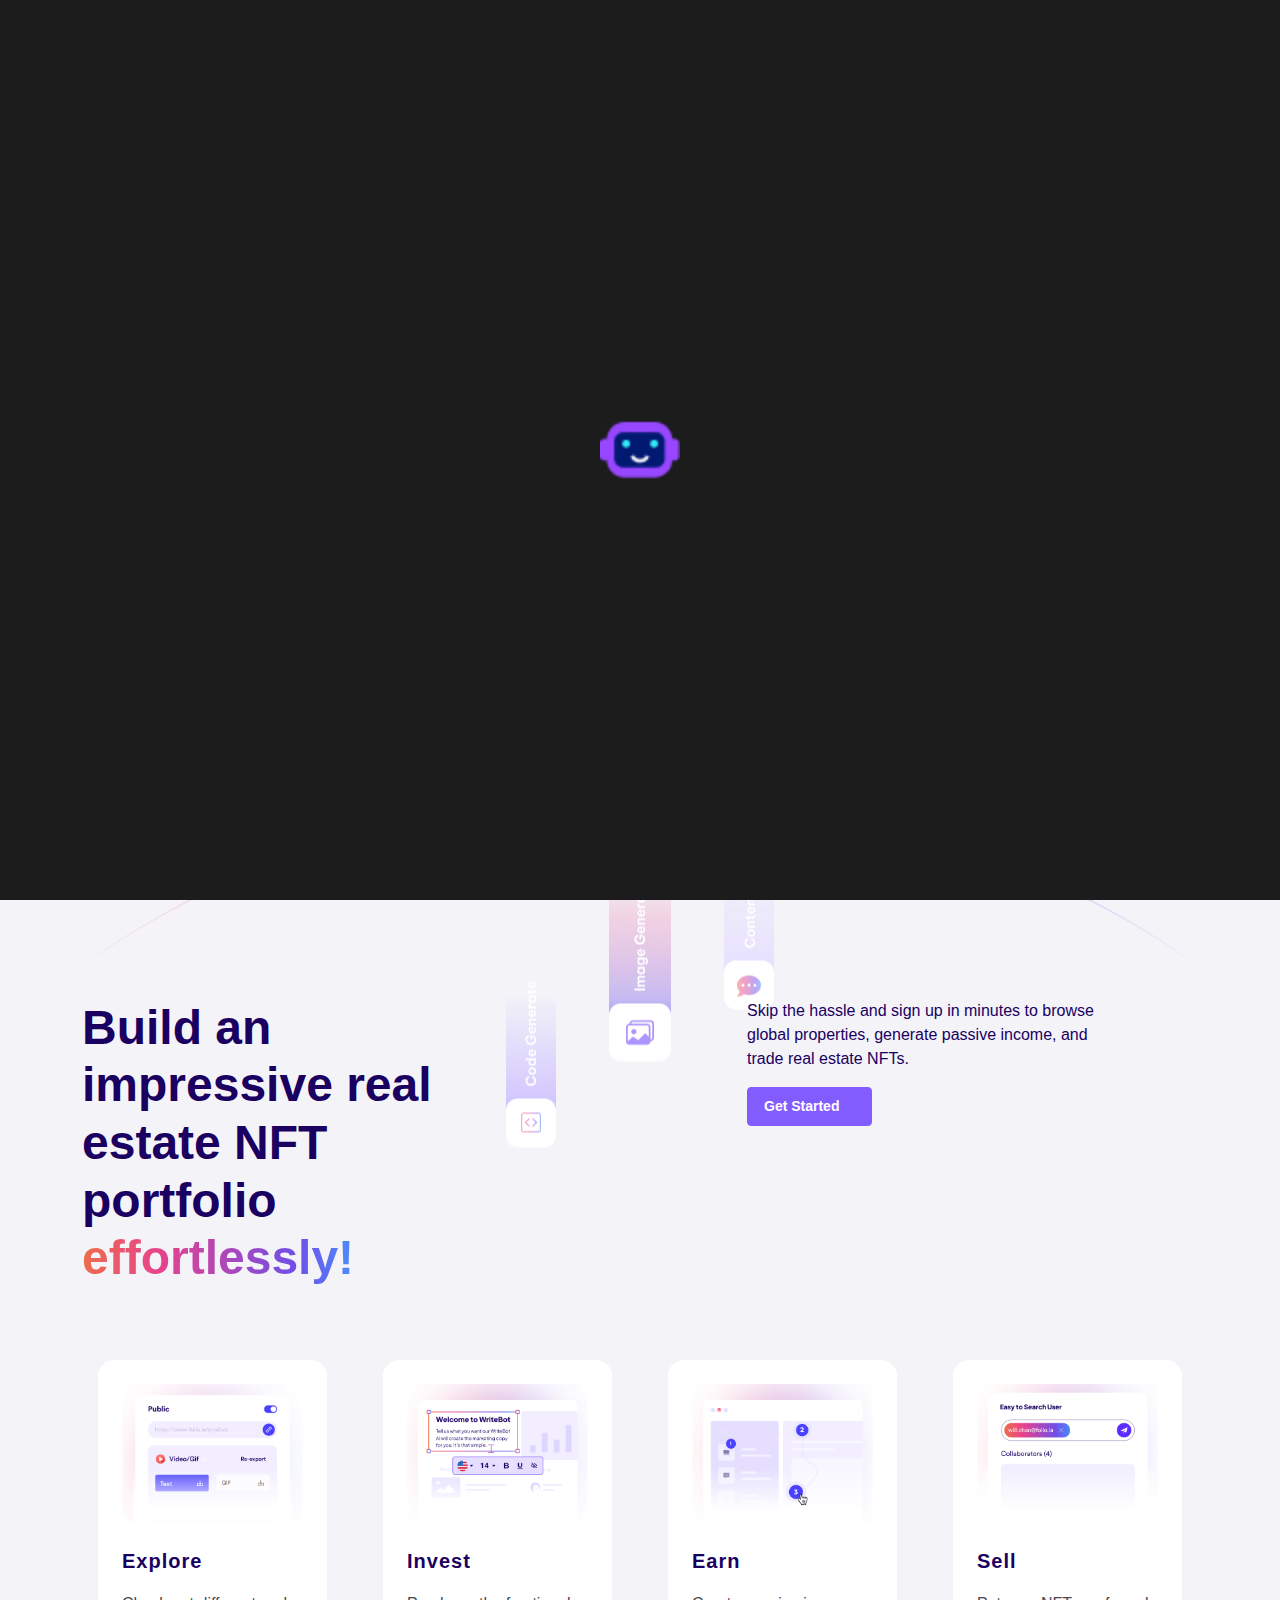
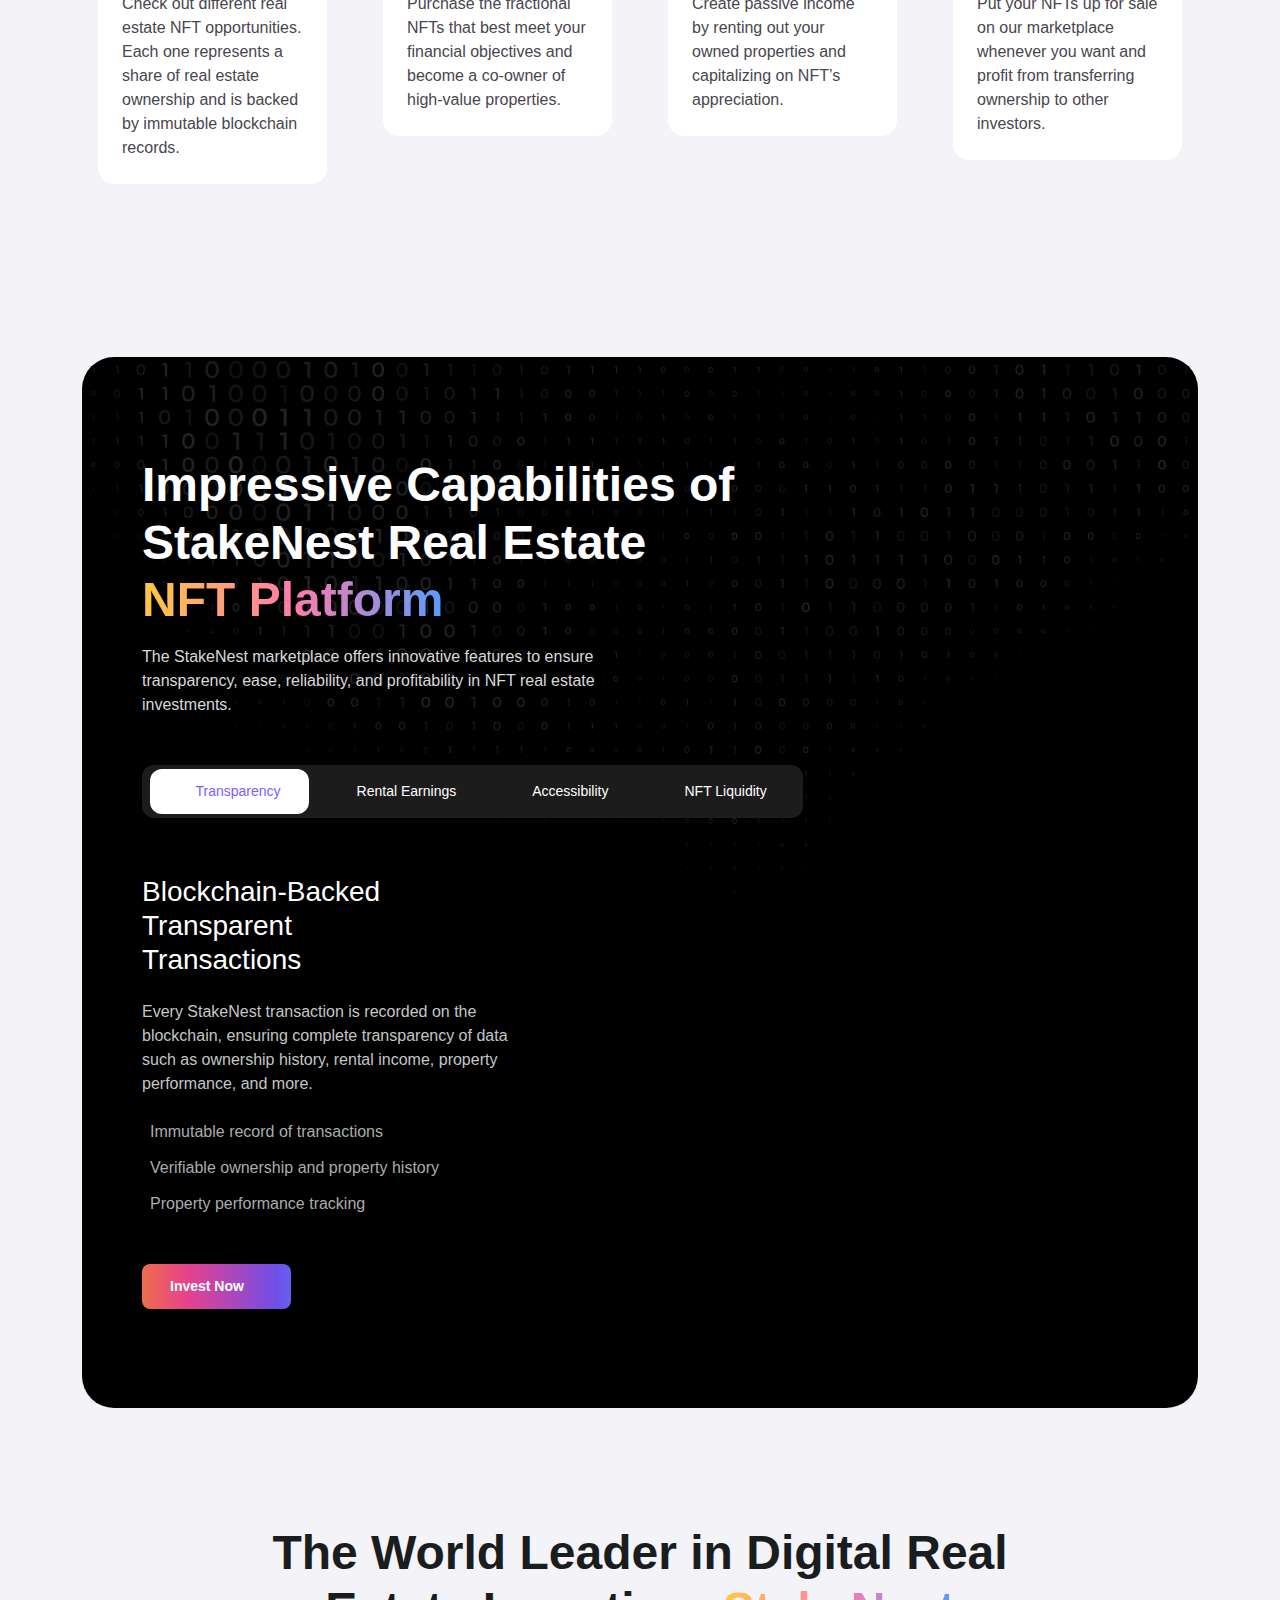
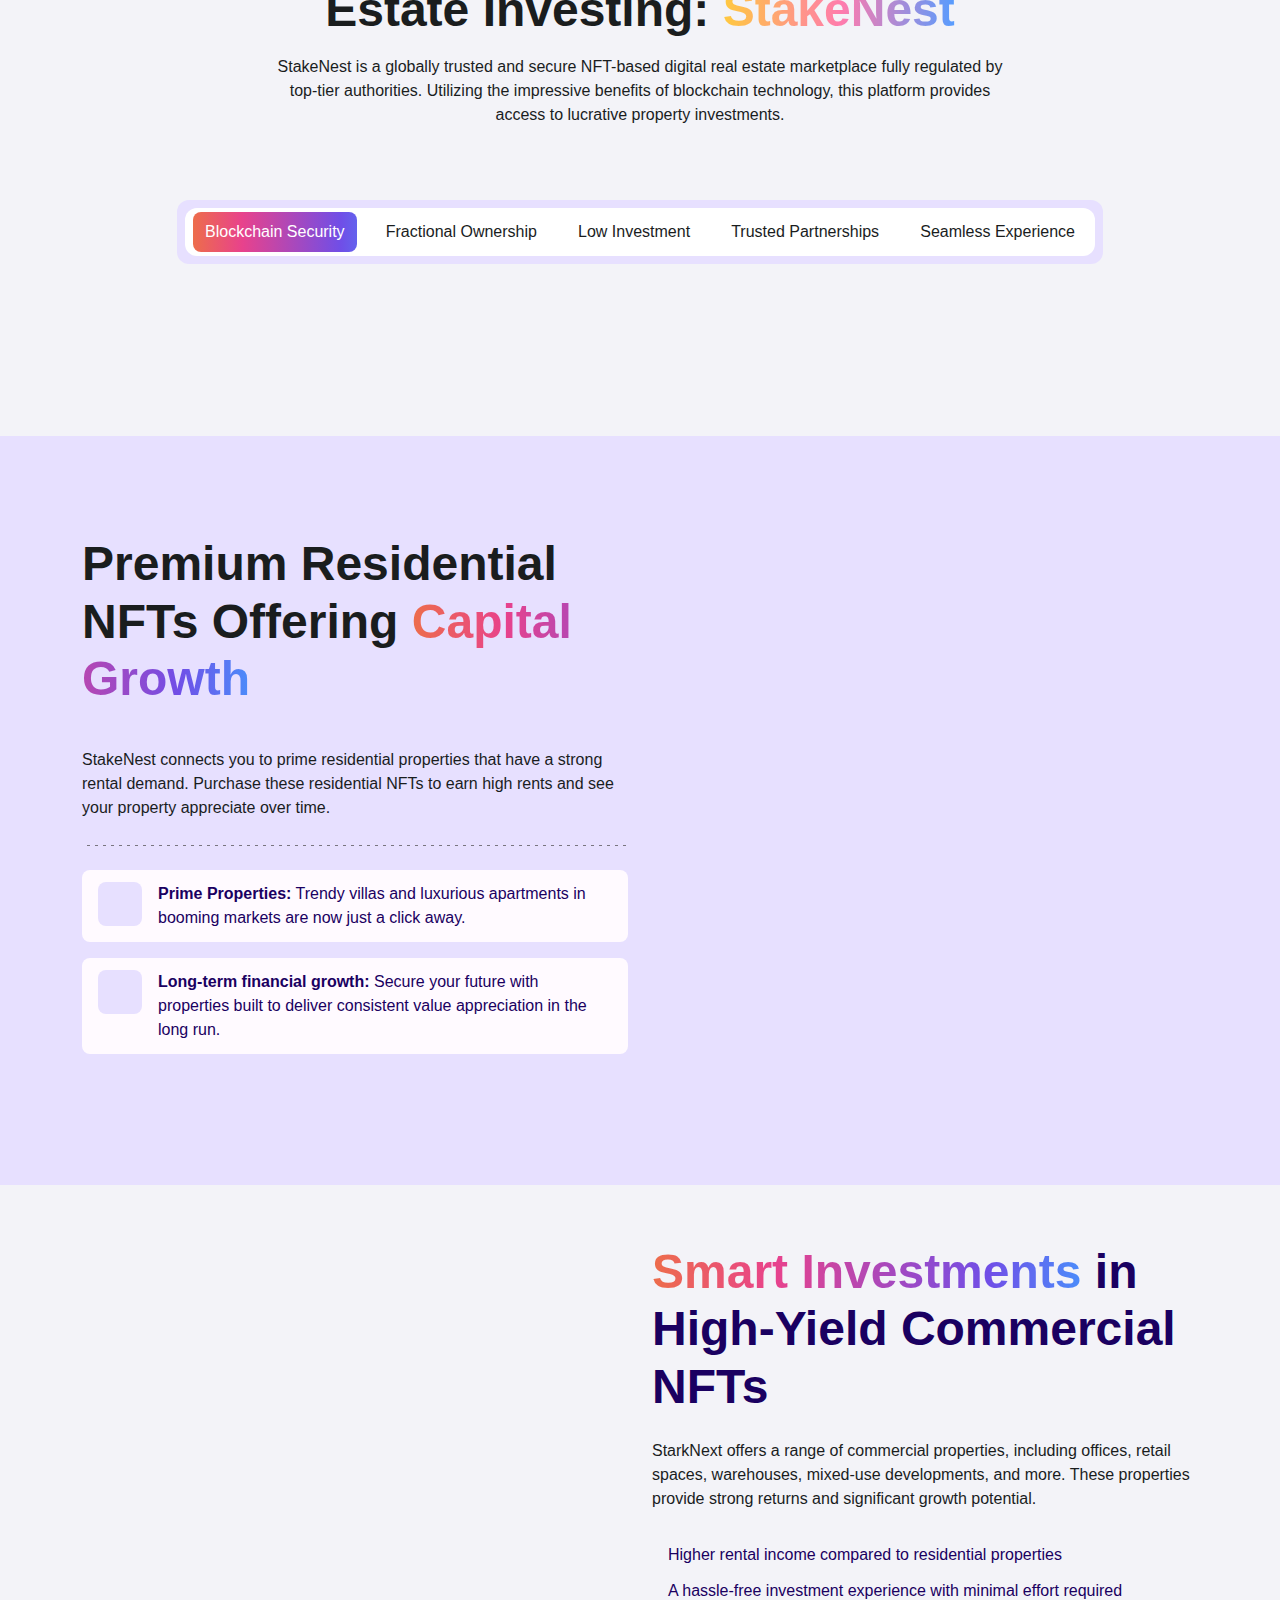
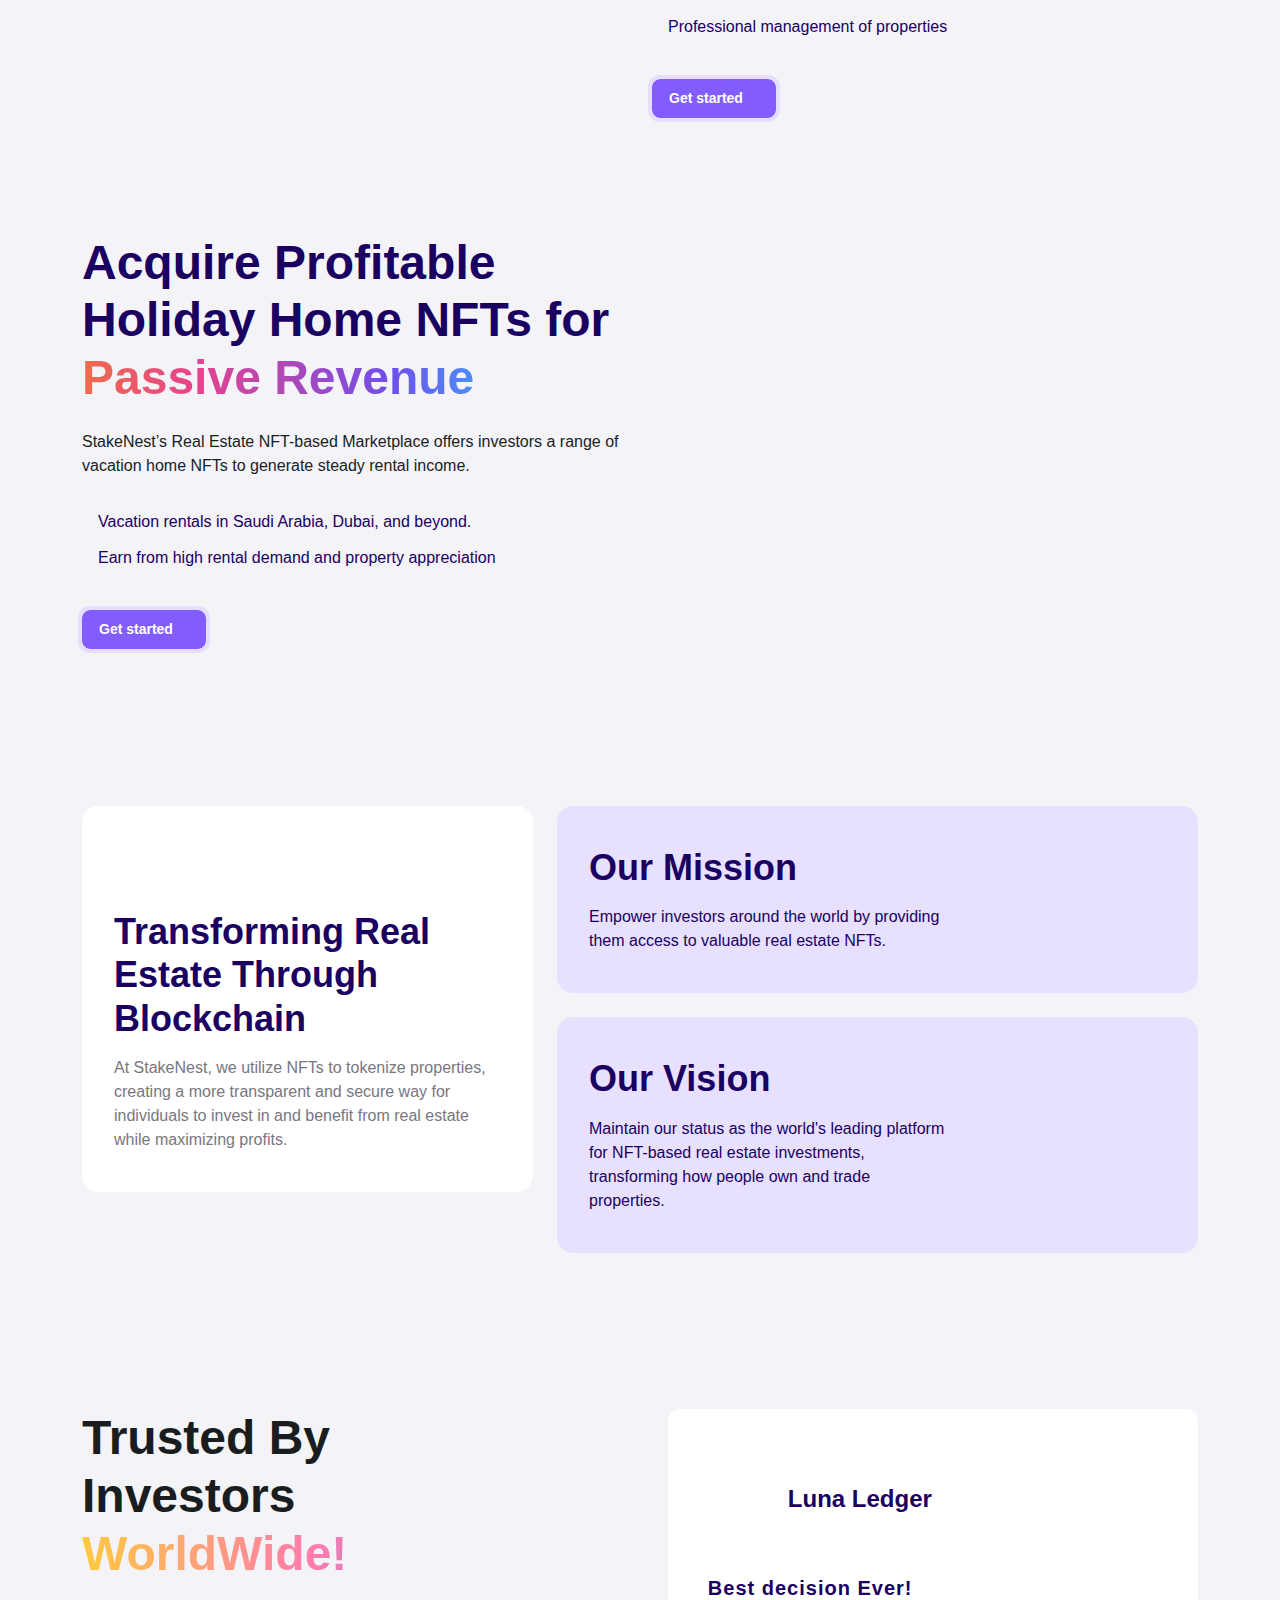
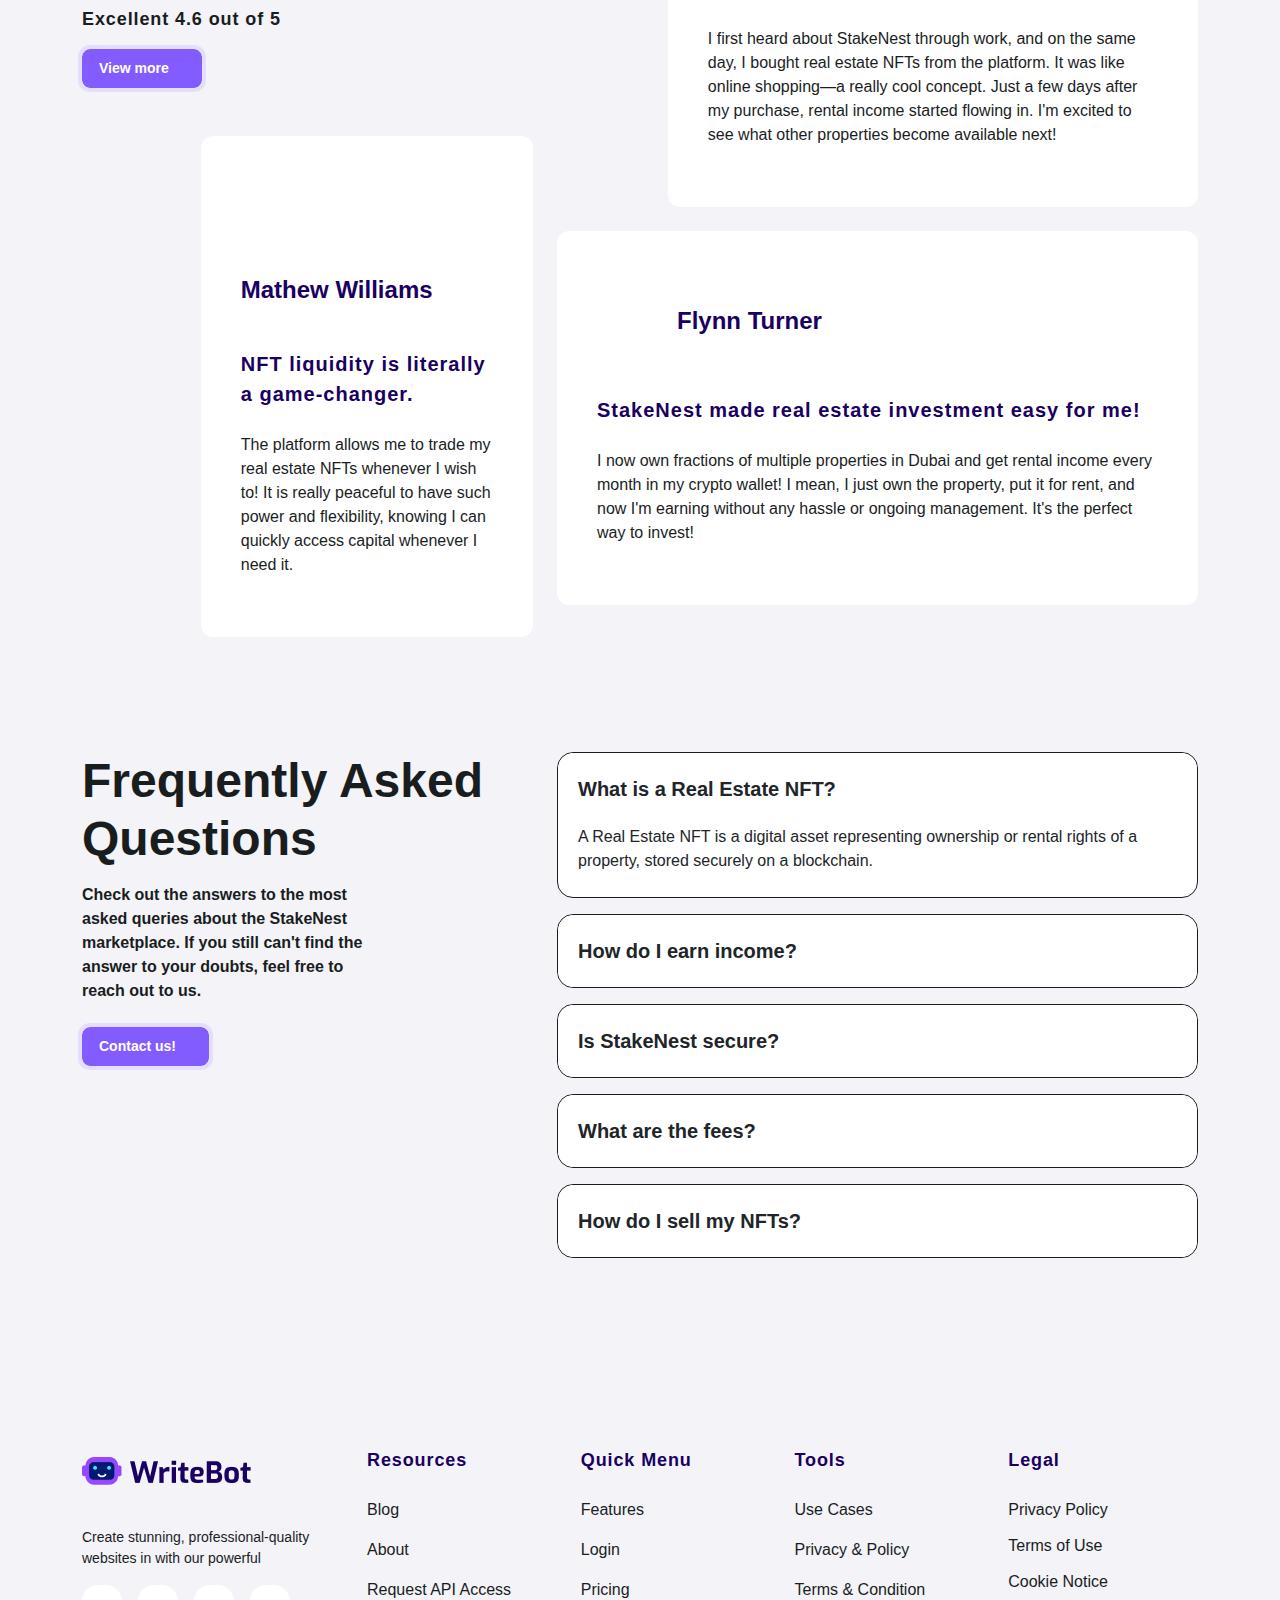
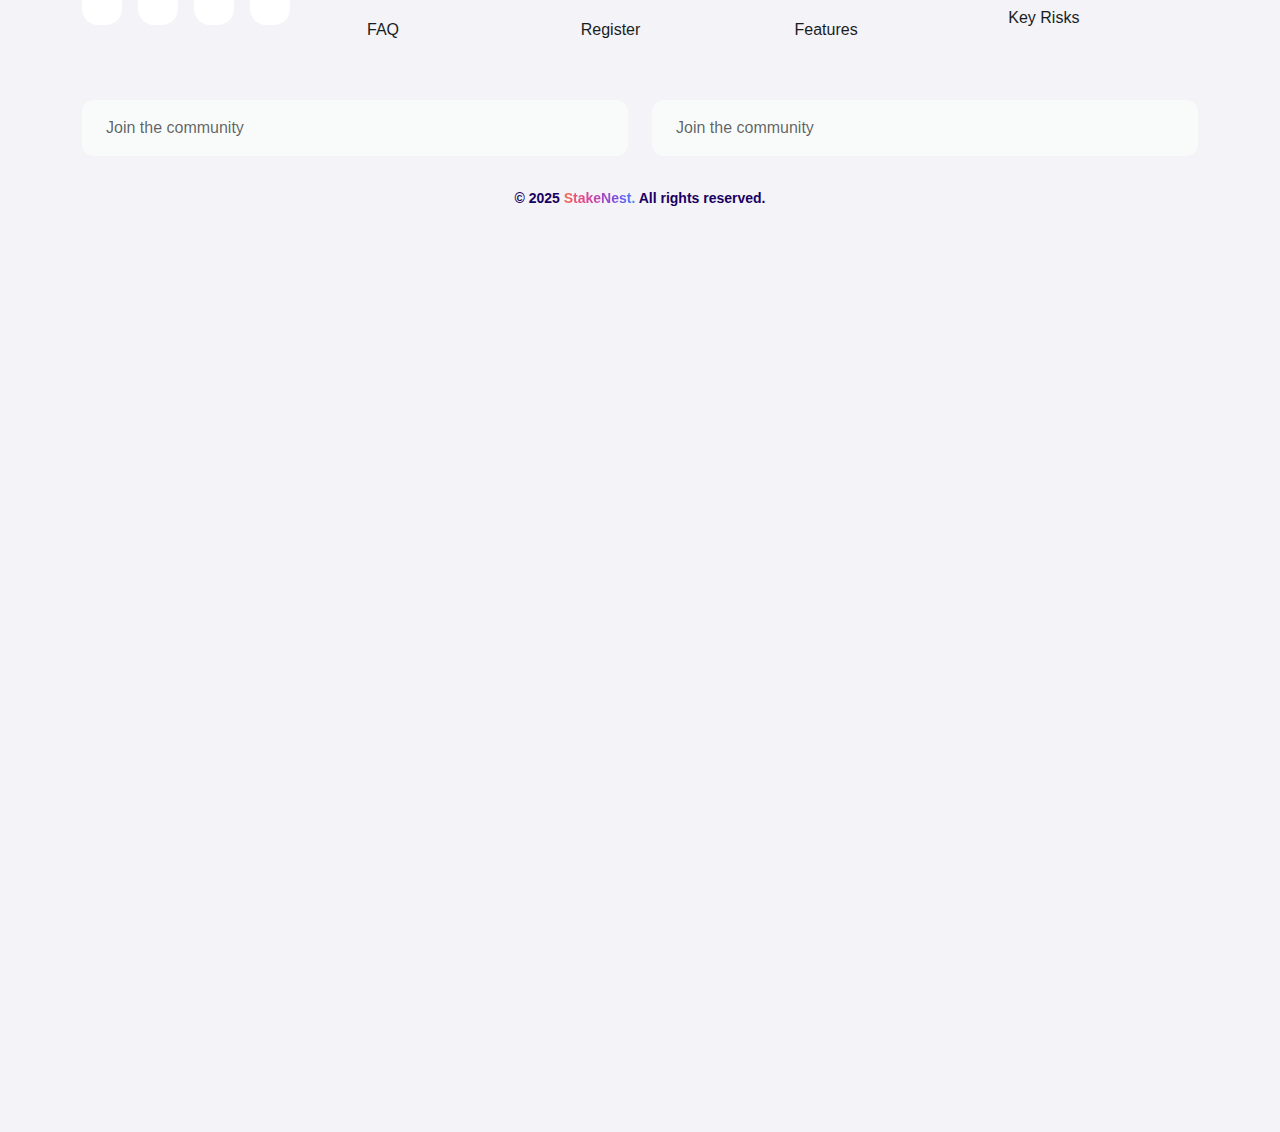
<file: index.html>
<!DOCTYPE html>
<html lang="en">
  <head>
    <meta charset="utf-8" />
    <meta name="viewport" content="width=device-width, initial-scale=1.0" />
    <meta name="description" content="Modern AI Landing HTML Template" />
    <meta name="keywords" content="bootstrap 5, saas, landing page" />
    <meta name="author" content="Themetags" />
    <title>StakeNest</title>
    <link rel="stylesheet" href="assets/css/fonts/ff-1.css" />
    <link rel="stylesheet" href="assets/css/fonts/ff-3.css" />
    <link rel="stylesheet" href="assets/css/fonts/bootstrap-icons.css" />
    <link rel="icon" href="assets/img/favicon.png" type="image/png" />
    <link rel="stylesheet" href="assets/css/plugins.min.css" />
    <link rel="stylesheet" href="assets/css/style.min.css" />
  </head>

  <body class="bgc-light">
    <!-- Custom Cursor  -->
    <div class="custom-cursor">
      <div>
        <span></span>
        <svg
          class="custom-cursor__img"
          width="119"
          height="45"
          viewBox="0 0 119 45"
          fill="none"
          xmlns="http://www.w3.org/2000/svg">
          <g clip-path="url(#clip0_1130_4828)">
            <path
              d="M10.9627 22.9931L12.2909 16.1687C12.603 14.5633 14.1573 13.0107 15.7632 12.7011L21.5757 11.5778C23.181 11.2681 23.2911 10.4355 21.8214 9.719L2.95694 0.527836C1.48667 -0.188687 0.764833 0.470432 1.34397 1.99934L9.34853 23.1305C9.92766 24.6594 10.6501 24.5984 10.9627 22.9931Z"
              fill="url(#paint0_linear_1130_4828)" />
          </g>
          <rect
            x="16"
            y="16.2383"
            width="103"
            height="28"
            rx="4"
            fill="url(#paint1_linear_1130_4828)" />
          <defs>
            <linearGradient
              id="paint0_linear_1130_4828"
              x1="-58.0002"
              y1="-33.2617"
              x2="25.4638"
              y2="2.23919"
              gradientUnits="userSpaceOnUse">
              <stop offset="1" stop-color="#F49959" />
            </linearGradient>
            <linearGradient
              id="paint1_linear_1130_4828"
              x1="-53.2743"
              y1="34.7382"
              x2="110.992"
              y2="27.6664"
              gradientUnits="userSpaceOnUse">
              <stop offset="1" stop-color="#F49959" />
            </linearGradient>
            <clipPath id="clip0_1130_4828">
              <rect
                width="24"
                height="24"
                fill="white"
                transform="translate(0 0.238281)" />
            </clipPath>
          </defs>
        </svg>
      </div>
      <div></div>
    </div>
    <!-- /Custom Cursor  -->
    <!-- preloader -->
    <div class="preloader">
      <div class="preloader__img">
        <img src="assets/img/preloader-img.png" alt="image" />
      </div>
    </div>
    <!-- preloader End -->
    <!-- Header 5 -->
    <header class="header header--5 header--fixed py-lg-12">
      <div class="container">
        <div class="row">
          <div class="col-12">
            <nav
              class="menu d-lg-flex justify-content-lg-between align-items-lg-center py-3 py-lg-0">
              <div class="d-flex align-items-center justify-content-between">
                <a
                  href="index.php"
                  class="logo link d-inline-flex align-items-center flex-shrink-0">
                  <img
                    src="assets/img/logo.png"
                    alt="logo"
                    class="img-fluid object-fit-contain" />
                </a>
                <button
                  class="menu-toggle w-8 h-8 p-0 border-0 lh-1 bg-primary-50 clr-neutral-100 :clr-neutral-100 transition :bg-primary-300 rounded flex-shrink-0 d-lg-none order-sm-3 fs-24">
                  <i class="bi bi-list"></i>
                </button>
              </div>
              <div
                class="menu-nav d-flex align-items-lg-center flex-column flex-lg-row flex-grow-1 gap-4 pb-4 pb-lg-0 rounded">
                <ul class="list list-lg-row mx-lg-auto rounded-3">
                  <li class="menu-list">
                    <!-- <a href="/" class="link menu-link has-sub"> Home </a> -->
                    <a href="index.php" class="link menu-link"> Home </a>
                    <!-- <ul class="list menu-sub">
                                        <li class="menu-sub-list">
                                            <a href="index.php" class="link menu-sub-link gap-4">
                                                <span class="d-none d-lg-inline-block">
                                                    <img
                                                        src="assets/img/ai-image-icon.png"
                                                        alt="image"
                                                        class="img-fluid" />
                                                </span>
                                                AI Image Generate
                                            </a>
                                        </li>
                                        <li class="menu-sub-list">
                                            <a href="index-2.html" class="link menu-sub-link gap-3">
                                                <span class="d-none d-lg-inline-block">
                                                    <img
                                                        src="assets/img/ai-saas-icon.png"
                                                        alt="image"
                                                        class="img-fluid" />
                                                </span>
                                                AI SaaS
                                            </a>
                                        </li>
                                        <li class="menu-sub-list">
                                            <a href="index-3.html" class="link menu-sub-link gap-3">
                                                <span class="d-none d-lg-inline-block">
                                                    <img
                                                        src="assets/img/ai-chatbot-icon.png"
                                                        alt="image"
                                                        class="img-fluid" />
                                                </span>
                                                AI Chatbot
                                            </a>
                                        </li>
                                        <li class="menu-sub-list">
                                            <a href="index-4.html" class="link menu-sub-link gap-3">
                                                <span class="d-none d-lg-inline-block">
                                                    <img
                                                        src="assets/img/ai-content-icon.png"
                                                        alt="image"
                                                        class="img-fluid" />
                                                </span>
                                                AI Content Creator
                                            </a>
                                        </li>
                                        <li class="menu-sub-list">
                                            <a href="index-5.html" class="link menu-sub-link gap-3">
                                                <span class="d-none d-lg-inline-block">
                                                    <img
                                                        src="assets/img/ai-voice-icon.png"
                                                        alt="image"
                                                        class="img-fluid" />
                                                </span>
                                                AI Voice Generate
                                            </a>
                                        </li>
                                        <li class="menu-sub-list">
                                            <a href="index-6.html" class="link menu-sub-link gap-3">
                                                <span class="d-none d-lg-inline-block">
                                                    <img
                                                        src="assets/img/ai-video-icon.png"
                                                        alt="image"
                                                        class="img-fluid" />
                                                </span>
                                                AI Video Generator
                                            </a>
                                        </li>
                                        <li class="menu-sub-list">
                                            <a href="index-7.html" class="link menu-sub-link gap-3">
                                                <span class="d-none d-lg-inline-block">
                                                    <img
                                                        src="assets/img/ai-saas-icon-2.png"
                                                        alt="image"
                                                        class="img-fluid" />
                                                </span>
                                                AI Writebot
                                            </a>
                                        </li>
                                    </ul> -->
                  </li>
                  <li class="menu-list">
                    <a href="#0" class="link menu-link"> Pricing </a>
                  </li>
                  <li class="menu-list">
                    <a href="#0" class="link menu-link"> Blog </a>
                    <!-- <ul class="list menu-sub">
                                        <li class="menu-sub-list">
                                            <a href="blog-1.html" class="link menu-sub-link">
                                                Blog Listing 1
                                            </a>
                                        </li>
                                        <li class="menu-sub-list">
                                            <a href="blog-2.html" class="link menu-sub-link">
                                                Blog Listing 2
                                            </a>
                                        </li>
                                        <li class="menu-sub-list">
                                            <a href="blog-details.html" class="link menu-sub-link">
                                                Blog Details
                                            </a>
                                        </li>
                                    </ul> -->
                  </li>
                  <li class="menu-list">
                    <a href="#0" class="link menu-link"> Pages </a>
                    <!-- <ul class="list menu-sub">
                                        <li class="menu-sub-list">
                                            <a href="featured.html" class="link menu-sub-link">
                                                Featured
                                            </a>
                                        </li>
                                        <li class="menu-sub-list">
                                            <a href="about.html" class="link menu-sub-link">
                                                About Us
                                            </a>
                                        </li>
                                        <li class="menu-sub-list">
                                            <a href="use-cases.html" class="link menu-sub-link">
                                                Use Cases
                                            </a>
                                        </li>
                                        <li class="menu-sub-list">
                                            <a href="copywrite.html" class="link menu-sub-link">
                                                Copywrite
                                            </a>
                                        </li>
                                        <li class="menu-sub-list">
                                            <a href="faq.html" class="link menu-sub-link"> Faq </a>
                                        </li>
                                    </ul> -->
                  </li>
                </ul>
                <ul
                  class="list list-row gap-xl-6 gap-lg-4 bg-transparent align-items-center">
                  <li class="menu-list mx-4 mx-lg-0">
                    <a
                      href="#0"
                      class="link d-inline-flex justify-content-center py-3 px-xl-5 px-4 fs-14 fw-bold text-center clr-primary-10 py-2 px-4 rounded-1 h5-btn-border-left bg-white-12">
                      Log In
                    </a>
                  </li>
                  <li class="menu-list menu-list-border-none mx-4 mx-lg-0">
                    <a
                      href="#0"
                      class="link py-3 px-xl-5 px-4 bg-primary-10 :bg-primary-40 rounded-1 fs-14 fw-bold text-center clr-white">
                      Get Started
                    </a>
                  </li>
                </ul>
              </div>
            </nav>
          </div>
        </div>
      </div>
    </header>
    <!-- /Header 5 -->
    <!-- /Hero 5 -->
    <div class="hero-5 section-space-sm-bottom">
      <div class="container">
        <div class="row gy-4 align-items-center justify-content-center">
          <div class="col-lg-7 text-lg-start text-center">
            <img
              src="assets/img/hero-5-title-top.webp"
              alt="top el image"
              class="img-fluid fadeIn_bottom" />

            <h2
              class="hero-5-title mb-0 clr-primary-10 fw-extrabold mt-2 animate-text-from-right">
              Invest In Real Estate NFTs With
              <span class="clr-grad-4">StakeNest</span>
            </h2>

            <p
              class="clr-primary-10 fw-bold mt-4 ff-1 max-text-50 animate-text-from-right">
              Buy, trade, and earn on StakeNest, the leading marketplace for
              real estate NFTs! Be a part of elite NFT investors, gain access to
              fractional ownership, and grow your wealth massively.
            </p>
            <div
              class="d-flex flex-wrap align-items-center gap-6 mt-xl-10 mt-lg-8 mt-6 justify-content-lg-start justify-content-center fadeIn_bottom">
              <a
                href="#0"
                target="_blank"
                class="link d-inline-block py-3 px-7 bg-grad-4 rounded-1 fs-14 fw-bold text-center clr-white ff-1">
                Get Started
              </a>
              <a
                href="#0"
                target="_blank"
                class="link d-inline-block py-3 px-7 rounded-1 fs-14 fw-bold text-center clr-primary-10 :clr-neutral-100 :bg-primary-10 border border-primary-10 ff-1">
                Invest as little as $100
              </a>
            </div>
          </div>
          <div class="col-md-10 col-lg-5">
            <div class="position-relative">
              <div class="row">
                <div class="col-6">
                  <img
                    src="assets/img/hero-5-right-3.webp"
                    alt="image"
                    class="img-fluid mt-6 fadein_bottom_29" />
                  <img
                    src="assets/img/hero-5-right-4.webp"
                    alt="image"
                    class="img-fluid mt-6 fadein_bottom_29" />
                </div>
                <div class="col-6">
                  <img
                    src="assets/img/hero-5-right-1.webp"
                    alt="image"
                    class="img-fluid fadein_bottom_29" />
                  <img
                    src="assets/img/hero-5-right-2.webp"
                    alt="image"
                    class="img-fluid mt-6 fadein_bottom_29" />
                </div>
              </div>
              <img
                src="assets/img/hero-5-right-arrow1.webp"
                alt="image"
                class="img-fluid position-absolute hero-5__right hero-5__right-arrow1 fadein_bottom_29" />
              <img
                src="assets/img/hero-5-right-arrow2.webp"
                alt="image"
                class="img-fluid position-absolute hero-5__right hero-5__right-arrow2 fadein_bottom_29" />
            </div>
          </div>
        </div>
      </div>
      <img
        src="assets/img/hero-5-shade-top.webp"
        alt="image"
        class="img-fluid hero-5__shape hero-5__shape-top" />
      <img
        src="assets/img/hero-5-shade-left.webp"
        alt="image"
        class="img-fluid hero-5__shape hero-5__shape-left" />
      <img
        src="assets/img/hero-5-shade-left-2.webp"
        alt="image"
        class="img-fluid hero-5__shape hero-5__shape-left-2" />
      <img
        src="assets/img/hero-5-shade-circle.webp"
        alt="image"
        class="img-fluid hero-5__shape hero-5__shape-circle" />
      <img
        src="assets/img/hero-5-shade-right.webp"
        alt="image"
        class="img-fluid hero-5__shape hero-5__shape-right" />
      <img
        src="assets/img/hero-5-top-digit.png"
        alt="image"
        class="img-fluid hero-5__shape hero-5__shape-digit" />
    </div>
    <!-- /Hero 5 -->

    <!-- How it works start-->
    <div class="section-space-sm-top section-space-sm-bottom">
      <div class="container">
        <div class="row justify-content-center">
          <div class="col-12">
            <h5
              class="mb-10 clr-primary-10 text-center animate-line-3d"
              style="perspective: 400px">
              How it works?
            </h5>
            <div class="position-relative z-1 text-center">
              <img
                src="assets/img/wb-logo.png"
                alt="image"
                class="img-fluid fadeIn_bottom"
                style="
                  translate: none;
                  rotate: none;
                  scale: none;
                  transform: translate(0px, 0px);
                  opacity: 1;
                " />
              <img
                src="assets/img/integration-shape-1.png"
                alt="image"
                class="d-none d-xl-block position-absolute z-n1 integration-shape-1 fadeIn_bottom"
                style="
                  translate: none;
                  rotate: none;
                  scale: none;
                  transform: translate(0px, 0px);
                  opacity: 1;
                " />
              <img
                src="assets/img/integration-shape-2.png"
                alt="image"
                class="d-none d-xl-block position-absolute z-n1 integration-shape-2 fadeIn_bottom"
                style="
                  translate: none;
                  rotate: none;
                  scale: none;
                  transform: translate(0px, 0px);
                  opacity: 1;
                " />
              <img
                src="assets/img/integration-shape-3.png"
                alt="image"
                class="d-none d-xl-block position-absolute z-n1 integration-shape-3 fadeIn_bottom"
                style="
                  translate: none;
                  rotate: none;
                  scale: none;
                  transform: translate(0%, -50%);
                  opacity: 1;
                " />
              <img
                src="assets/img/integration-shape-4.png"
                alt="image"
                class="d-none d-xl-block position-absolute z-n1 integration-shape-4 fadeIn_bottom"
                style="
                  translate: none;
                  rotate: none;
                  scale: none;
                  transform: translate(0%, -50%);
                  opacity: 1;
                " />
              <img
                src="assets/img/integration-shape-5.png"
                alt="image"
                class="d-none d-xl-block position-absolute z-n1 integration-shape-5 fadeIn_bottom"
                style="
                  translate: none;
                  rotate: none;
                  scale: none;
                  transform: translate(0px, 0px);
                  opacity: 1;
                " />
              <img
                src="assets/img/integration-shape-6.png"
                alt="image"
                class="d-none d-xl-block position-absolute z-n1 integration-shape-6 fadeIn_bottom"
                style="
                  translate: none;
                  rotate: none;
                  scale: none;
                  transform: translate(0px, 0px);
                  opacity: 1;
                " />
              <img
                src="assets/img/integration-shape-7.png"
                alt="image"
                class="d-none d-xl-block position-absolute z-n1 integration-shape-7 fadeIn_bottom"
                style="
                  translate: none;
                  rotate: none;
                  scale: none;
                  transform: translate(0px, 0px);
                  opacity: 1;
                " />
              <img
                src="assets/img/integration-shape-8.png"
                alt="image"
                class="d-none d-xl-block position-absolute z-n1 integration-shape-8 fadeIn_bottom"
                style="
                  translate: none;
                  rotate: none;
                  scale: none;
                  transform: translate(0%, -50%);
                  opacity: 1;
                " />
              <img
                src="assets/img/integration-shape-9.png"
                alt="image"
                class="d-none d-xl-block position-absolute z-n1 integration-shape-9 fadeIn_bottom"
                style="
                  translate: none;
                  rotate: none;
                  scale: none;
                  transform: translate(0%, -50%);
                  opacity: 1;
                " />
              <img
                src="assets/img/integration-shape-10.png"
                alt="image"
                class="d-none d-xl-block position-absolute z-n1 integration-shape-10 fadeIn_bottom"
                style="
                  translate: none;
                  rotate: none;
                  scale: none;
                  transform: translate(0px, 0px);
                  opacity: 1;
                " />
              <img
                src="assets/img/integration-shape-11.png"
                alt="image"
                class="d-none d-xl-block position-absolute z-n1 integration-shape-11 fadeIn_bottom"
                style="
                  translate: none;
                  rotate: none;
                  scale: none;
                  transform: translate(0px, 0px);
                  opacity: 1;
                " />
              <img
                src="assets/img/integration-shape-12.png"
                alt="image"
                class="d-none d-xl-block position-absolute z-n1 integration-shape-12 fadeIn_bottom"
                style="
                  translate: none;
                  rotate: none;
                  scale: none;
                  transform: translate(0px, 0px);
                  opacity: 1;
                " />
            </div>
          </div>
        </div>
      </div>
    </div>
    <div
      class="ai-solution-section section-space-top section-space-bottom position-relative z-1">
      <div class="section-space-sm-bottom">
        <div class="container">
          <div class="row g-4 justify-content-xl-between">
            <div class="col-lg-6 col-xl-5">
              <h3
                class="mb-0 fw-extrabold clr-primary-10 animate-line-3d"
                style="perspective: 400px">
                Build an impressive real estate NFT portfolio
                <span class="clr-grad-4">effortlessly!</span>
              </h3>
            </div>
            <div class="col-lg-6 col-xl-5">
              <p
                class="max-text-40 fw-medium clr-primary-10 animate-text-from-right">
                Skip the hassle and sign up in minutes to browse global
                properties, generate passive income, and trade real estate NFTs.
              </p>
              <div
                class="fadeIn_bottom"
                style="
                  translate: none;
                  rotate: none;
                  scale: none;
                  transform: translate(0px, 0px);
                  opacity: 1;
                ">
                <a
                  href="#0"
                  class="link d-inline-flex justify-content-center align-items-center gap-2 py-2 px-4 border border-primary-key :border-primary-30 bg-primary-key :bg-primary-30 rounded-2 fs-14 fw-bold text-center clr-white">
                  <span class="d-block"> Get Started </span>
                  <span class="d-block fs-10">
                    <i class="bi bi-arrow-up-right"></i>
                  </span>
                </a>
              </div>
            </div>
          </div>
        </div>
      </div>
      <div class="container">
        <div class="row g-4">
          <div
            class="col-md-6 col-lg-3 fadeIn_bottom"
            style="
              translate: none;
              rotate: none;
              scale: none;
              transform: translate(0px, 0px);
              opacity: 1;
            ">
            <div class="p-4 p-xl-4 rounded-4 transition :bg-primary-90">
              <div
                class="d-flex flex-column align-items-start gap-6 rounded-4 bg-white p-6">
                <div class="text-center">
                  <img
                    src="assets/img/solution-img-1.png"
                    alt="image"
                    class="img-fluid" />
                </div>
                <div class="flex-grow-1">
                  <h6 class="clr-primary-10">Explore</h6>
                  <p class="mb-0 on-surface-variant">
                    Check out different real estate NFT opportunities. Each one
                    represents a share of real estate ownership and is backed by
                    immutable blockchain records.
                  </p>
                </div>
              </div>
            </div>
          </div>
          <div
            class="col-md-6 col-lg-3 fadeIn_bottom"
            style="
              translate: none;
              rotate: none;
              scale: none;
              transform: translate(0px, 0px);
              opacity: 1;
            ">
            <div class="p-4 p-xl-4 rounded-4 transition :bg-primary-90">
              <div
                class="d-flex flex-column align-items-start gap-6 rounded-4 bg-white p-6">
                <div class="text-center">
                  <img
                    src="assets/img/solution-img-2.png"
                    alt="image"
                    class="img-fluid" />
                </div>
                <div class="flex-grow-1">
                  <h6 class="clr-primary-10">Invest</h6>
                  <p class="mb-0 on-surface-variant">
                    Purchase the fractional NFTs that best meet your financial
                    objectives and become a co-owner of high-value properties.
                  </p>
                </div>
              </div>
            </div>
          </div>
          <div
            class="col-md-6 col-lg-3 fadeIn_bottom"
            style="
              translate: none;
              rotate: none;
              scale: none;
              transform: translate(0px, 0px);
              opacity: 1;
            ">
            <div class="p-4 p-xl-4 rounded-4 transition :bg-primary-90">
              <div
                class="d-flex flex-column align-items-start gap-6 rounded-4 bg-white p-6">
                <div class="text-center">
                  <img
                    src="assets/img/solution-img-3.png"
                    alt="image"
                    class="img-fluid" />
                </div>
                <div class="flex-grow-1">
                  <h6 class="clr-primary-10">Earn</h6>
                  <p class="mb-0 on-surface-variant">
                    Create passive income by renting out your owned properties
                    and capitalizing on NFT’s appreciation.
                  </p>
                </div>
              </div>
            </div>
          </div>
          <div
            class="col-md-6 col-lg-3 fadeIn_bottom"
            style="
              translate: none;
              rotate: none;
              scale: none;
              transform: translate(0px, 0px);
              opacity: 1;
            ">
            <div class="p-4 p-xl-4 rounded-4 transition :bg-primary-90">
              <div
                class="d-flex flex-column align-items-start gap-6 rounded-4 bg-white p-6">
                <div class="text-center">
                  <img
                    src="assets/img/solution-img-4.png"
                    alt="image"
                    class="img-fluid" />
                </div>
                <div class="flex-grow-1">
                  <h6 class="clr-primary-10">Sell</h6>
                  <p class="mb-0 on-surface-variant">
                    Put your NFTs up for sale on our marketplace whenever you
                    want and profit from transferring ownership to other
                    investors.
                  </p>
                </div>
              </div>
            </div>
          </div>
        </div>
      </div>
      <img
        src="assets/img/powerful-solution-img.png"
        alt="image"
        class="img-fluid d-none d-md-block ai-solution-section_shape" />
    </div>
    <!-- How it works end-->

    <section class="section-space-sm-top section-space-sm-bottom">
      <div class="container">
        <div class="row">
          <div class="col-lg-12">
            <div
              class="why-choose-wrapper bg-black section-space-top section-space-bottom rounded-5 position-relative overflow-hidden fadeIn_bottom">
              <img
                src="assets/img/why-choose-top-digit.png"
                alt="image"
                class="img-fluid why-choose-wrapper-el why-choose-wrapper-el-digit" />
              <img
                src="assets/img/why-choose-right-top.webp"
                alt="image"
                class="img-fluid why-choose-wrapper-el why-choose-wrapper-el-top" />
              <img
                src="assets/img/why-choose-right-bottom.webp"
                alt="image"
                class="img-fluid why-choose-wrapper-el why-choose-wrapper-el-bottom" />
              <div class="section-space-xsm-bottom">
                <h3
                  class="text-white fw-extrabold max-text-24 animate-text-from-right">
                  Impressive Capabilities of StakeNest Real Estate
                  <span class="clr-grad-7 d-inline-block">NFT Platform</span>
                </h3>
                <p class="max-text-60 clr-neutral-87 animate-text-from-right">
                  The StakeNest marketplace offers innovative features to ensure
                  transparency, ease, reliability, and profitability in NFT real
                  estate investments.
                </p>
              </div>
              <ul
                class="nav bg-neutral-key pill-tabs pill-tabs-style-two rounded-3 justify-content-between py-1 px-2 d-inline-flex gap-3 gap-lg-4 gap-xl-5 gap-xxl-7 fadeIn_bottom"
                id="pills-tab-choose"
                role="tablist">
                <li class="nav-item" role="presentation">
                  <button
                    class="nav-link active rounded-3 py-3 px-7 fw-medium fs-14"
                    id="pills-upload-tab"
                    data-bs-toggle="pill"
                    data-bs-target="#pills-upload"
                    type="button"
                    role="tab"
                    aria-controls="pills-upload"
                    aria-selected="true">
                    <i class="bi bi-cloud-upload"></i> Transparency
                  </button>
                </li>
                <li class="nav-item" role="presentation">
                  <button
                    class="nav-link rounded-3 py-3 px-7 fw-medium fs-14"
                    id="pills-team-tab"
                    data-bs-toggle="pill"
                    data-bs-target="#pills-team"
                    type="button"
                    role="tab"
                    aria-controls="pills-team"
                    aria-selected="false">
                    <i class="bi bi-person"></i> Rental Earnings
                  </button>
                </li>
                <li class="nav-item" role="presentation">
                  <button
                    class="nav-link rounded-3 py-3 px-7 fw-medium fs-14"
                    id="pills-project-tab"
                    data-bs-toggle="pill"
                    data-bs-target="#pills-project"
                    type="button"
                    role="tab"
                    aria-controls="pills-project"
                    aria-selected="false">
                    <i class="bi bi-gear"></i> Accessibility
                  </button>
                </li>
                <li class="nav-item" role="presentation">
                  <button
                    class="nav-link rounded-3 py-3 px-7 fw-medium fs-14"
                    id="pills-connection-tab"
                    data-bs-toggle="pill"
                    data-bs-target="#pills-connection"
                    type="button"
                    role="tab"
                    aria-controls="pills-connection"
                    aria-selected="false">
                    <i class="bi bi-folder-check"></i> NFT Liquidity
                  </button>
                </li>
              </ul>
              <div
                class="tab-content section-space-sm-top"
                id="pills-choose-tabContent">
                <div
                  class="tab-pane fade show active"
                  id="pills-upload"
                  role="tabpanel"
                  aria-labelledby="pills-upload-tab"
                  tabindex="0">
                  <div
                    class="row gy-4 justify-content-between align-items-center">
                    <div class="col-lg-5">
                      <h4 class="clr-white h5 max-text-20 animate-line-3d">
                        Blockchain-Backed Transparent Transactions
                      </h4>
                      <p class="clr-neutral-80 my-6 animate-text-from-right">
                        Every StakeNest transaction is recorded on the
                        blockchain, ensuring complete transparency of data such
                        as ownership history, rental income, property
                        performance, and more.
                      </p>
                      <ul class="list gap-3">
                        <li
                          class="clr-neutral-70 d-flex align-items-center gap-2 fadeIn_bottom">
                          <img
                            src="assets/img/list-star.png"
                            alt="star icon image"
                            class="img-fluid" />
                          <span>Immutable record of transactions</span>
                        </li>
                        <li
                          class="clr-neutral-70 d-flex align-items-center gap-2 fadeIn_bottom">
                          <img
                            src="assets/img/list-star.png"
                            alt="star icon image"
                            class="img-fluid" />
                          <span>Verifiable ownership and property history</span>
                        </li>
                        <li
                          class="clr-neutral-70 d-flex align-items-center gap-2 fadeIn_bottom">
                          <img
                            src="assets/img/list-star.png"
                            alt="star icon image"
                            class="img-fluid" />
                          <span>Property performance tracking</span>
                        </li>
                      </ul>
                      <div class="fadeIn_bottom">
                        <a
                          href="#0"
                          target="_blank"
                          class="link d-inline-flex gap-2 mt-12 py-3 px-7 bg-grad-4 rounded-1 fs-14 fw-bold text-center clr-white ff-1">
                          Invest Now <i class="bi bi-arrow-right"></i
                        ></a>
                      </div>
                    </div>
                    <div class="col-lg-6">
                      <img
                        src="assets/img/why-choose-av-1.webp"
                        alt="image"
                        class="img-fluid fadeIn_bottom" />
                    </div>
                  </div>
                </div>
                <div
                  class="tab-pane fade"
                  id="pills-team"
                  role="tabpanel"
                  aria-labelledby="pills-team-tab"
                  tabindex="0">
                  <div
                    class="row gy-4 justify-content-between align-items-center">
                    <div class="col-lg-5">
                      <h4 class="clr-white h5 max-text-20">
                        Get passive income through Real Estate NFTs
                      </h4>
                      <p class="clr-neutral-80 my-6">
                        Powered by the automation of smart contacts and
                        automated payouts, you can earn effortless rental income
                        on your property without any manual intervention.
                      </p>
                      <ul class="list gap-3">
                        <li
                          class="clr-neutral-70 d-flex align-items-center gap-2 fadeIn_bottom">
                          <img
                            src="assets/img/list-star.png"
                            alt="star icon image"
                            class="img-fluid" />
                          <span>Automated Payout System</span>
                        </li>
                        <li
                          class="clr-neutral-70 d-flex align-items-center gap-2 fadeIn_bottom">
                          <img
                            src="assets/img/list-star.png"
                            alt="star icon image"
                            class="img-fluid" />
                          <span>Smart Contract Integration</span>
                        </li>
                        <li
                          class="clr-neutral-70 d-flex align-items-center gap-2 fadeIn_bottom">
                          <img
                            src="assets/img/list-star.png"
                            alt="star icon image"
                            class="img-fluid" />
                          <span>Fractional NFTs for steady income</span>
                        </li>
                      </ul>
                      <div class="fadeIn_bottom">
                        <a
                          href="#0"
                          class="link d-inline-flex gap-2 mt-12 py-3 px-7 bg-grad-4 rounded-1 fs-14 fw-bold text-center clr-white ff-1">
                          Invest Now <i class="bi bi-arrow-right"></i
                        ></a>
                      </div>
                    </div>
                    <div class="col-lg-6">
                      <img
                        src="assets/img/why-choose-av-3.png"
                        alt="image"
                        class="img-fluid" />
                    </div>
                  </div>
                </div>
                <div
                  class="tab-pane fade"
                  id="pills-project"
                  role="tabpanel"
                  aria-labelledby="pills-project-tab"
                  tabindex="0">
                  <div
                    class="row gy-4 justify-content-between align-items-center">
                    <div class="col-lg-5">
                      <h4 class="clr-white h5 max-text-20">
                        Gateway to Global Real Estate Markets
                      </h4>
                      <p class="clr-neutral-80 my-6">
                        With StakeNest's smooth cross-border NFT trading and
                        affordable transaction fees, you can invest in rapidly
                        expanding markets like Saudi Arabia, Dubai, and beyond.
                      </p>
                      <ul class="list gap-3">
                        <li
                          class="clr-neutral-70 d-flex align-items-center gap-2">
                          <img
                            src="assets/img/list-star.png"
                            alt="star icon image"
                            class="img-fluid" />
                          <span>Invest globally in thriving markets</span>
                        </li>
                        <li
                          class="clr-neutral-70 d-flex align-items-center gap-2">
                          <img
                            src="assets/img/list-star.png"
                            alt="star icon image"
                            class="img-fluid" />
                          <span>Seamless cross-border NFT transactions</span>
                        </li>
                        <li
                          class="clr-neutral-70 d-flex align-items-center gap-2">
                          <img
                            src="assets/img/list-star.png"
                            alt="star icon image"
                            class="img-fluid" />
                          <span
                            >Low transaction fees for effortless trading</span
                          >
                        </li>
                      </ul>
                      <a
                        href="#0"
                        class="link d-inline-flex gap-2 mt-12 py-3 px-7 bg-grad-4 rounded-1 fs-14 fw-bold text-center clr-white ff-1">
                        Invest Now <i class="bi bi-arrow-right"></i
                      ></a>
                    </div>
                    <div class="col-lg-6">
                      <img
                        src="assets/img/why-choose-av-3.png"
                        alt="image"
                        class="img-fluid" />
                    </div>
                  </div>
                </div>
                <div
                  class="tab-pane fade"
                  id="pills-connection"
                  role="tabpanel"
                  aria-labelledby="pills-connection-tab"
                  tabindex="0">
                  <div
                    class="row gy-4 justify-content-between align-items-center">
                    <div class="col-lg-5">
                      <h4 class="clr-white h5 max-text-20">
                        Access Early Liquidity With NFT Resale
                      </h4>
                      <p class="clr-neutral-80 my-6">
                        Quickly liquidate or trade your NFTs in our marketplace
                        with complete flexibility to access capital before asset
                        maturity.
                      </p>
                      <ul class="list gap-3">
                        <li
                          class="clr-neutral-70 d-flex align-items-center gap-2">
                          <img
                            src="assets/img/list-star.png"
                            alt="star icon image"
                            class="img-fluid" />
                          <span>Secondary Market Trading Ease</span>
                        </li>
                        <li
                          class="clr-neutral-70 d-flex align-items-center gap-2">
                          <img
                            src="assets/img/list-star.png"
                            alt="star icon image"
                            class="img-fluid" />
                          <span>Efficient Capital Unlocking</span>
                        </li>
                        <li
                          class="clr-neutral-70 d-flex align-items-center gap-2">
                          <img
                            src="assets/img/list-star.png"
                            alt="star icon image"
                            class="img-fluid" />
                          <span>Portfolio Adjustment Opportunities</span>
                        </li>
                      </ul>
                      <a
                        href="#0"
                        class="link d-inline-flex gap-2 mt-12 py-3 px-7 bg-grad-4 rounded-1 fs-14 fw-bold text-center clr-white ff-1">
                        Invest Now <i class="bi bi-arrow-right"></i
                      ></a>
                    </div>
                    <div class="col-lg-6">
                      <img
                        src="assets/img/why-choose-av-1.webp"
                        alt="image"
                        class="img-fluid" />
                    </div>
                  </div>
                </div>
              </div>
            </div>
          </div>
        </div>
      </div>
    </section>
    <section
      class="section-space-sm-top section-space-sm-bottom voice-upload-section position-relative">
      <div class="section-space-sm-bottom">
        <div class="container">
          <div class="row justify-content-center">
            <div class="col-lg-8">
              <div class="position-relative text-center">
                <h3 class="fw-extrabold animate-line-3d">
                  The World Leader in Digital Real Estate Investing:
                  <span class="clr-grad-7">StakeNest</span>
                </h3>
                <p class="animate-text-from-bottom">
                  StakeNest is a globally trusted and secure NFT-based digital
                  real estate marketplace fully regulated by top-tier
                  authorities. Utilizing the impressive benefits of blockchain
                  technology, this platform provides access to lucrative
                  property investments.
                </p>
                <img
                  src="assets/img/home-5-lightning-fill.png"
                  alt="image"
                  class="img-fluid section-title-obj-img" />
              </div>
            </div>
          </div>
        </div>
      </div>
      <div class="container">
        <div class="row justify-content-center">
          <div class="col-xxl-10 col-xl-10">
            <div class="bg-primary-90 p-2 rounded-3 fadeIn_bottom">
              <ul
                class="nav bg-white pill-tabs rounded-3 justify-content-between py-1 px-2"
                id="pills-tab"
                role="tablist">
                <li class="nav-item" role="presentation">
                  <button
                    class="nav-link active rounded-3 px-3 fw-medium"
                    id="pills-vocal-tab"
                    data-bs-toggle="pill"
                    data-bs-target="#pills-vocal"
                    type="button"
                    role="tab"
                    aria-controls="pills-vocal"
                    aria-selected="true">
                    Blockchain Security
                  </button>
                </li>
                <li class="nav-item" role="presentation">
                  <button
                    class="nav-link rounded-3 px-3 fw-medium"
                    id="pills-music-tab"
                    data-bs-toggle="pill"
                    data-bs-target="#pills-music"
                    type="button"
                    role="tab"
                    aria-controls="pills-music"
                    aria-selected="false">
                    Fractional Ownership
                  </button>
                </li>
                <li class="nav-item" role="presentation">
                  <button
                    class="nav-link rounded-3 px-3 fw-medium"
                    id="pills-video-tab"
                    data-bs-toggle="pill"
                    data-bs-target="#pills-video"
                    type="button"
                    role="tab"
                    aria-controls="pills-video"
                    aria-selected="false">
                    Low Investment
                  </button>
                </li>
                <li class="nav-item" role="presentation">
                  <button
                    class="nav-link rounded-3 px-3 fw-medium"
                    id="pills-noise-tab"
                    data-bs-toggle="pill"
                    data-bs-target="#pills-noise"
                    type="button"
                    role="tab"
                    aria-controls="pills-noise"
                    aria-selected="false">
                    Trusted Partnerships
                  </button>
                </li>
                <li class="nav-item" role="presentation">
                  <button
                    class="nav-link rounded-3 px-3 fw-medium"
                    id="pills-voice-tab"
                    data-bs-toggle="pill"
                    data-bs-target="#pills-voice"
                    type="button"
                    role="tab"
                    aria-controls="pills-voice"
                    aria-selected="false">
                    Seamless Experience
                  </button>
                </li>
              </ul>
            </div>
            <div
              class="tab-content voice-upload-tab-content position-relative text-center fadeIn_bottom"
              id="pills-tabContent">
              <img
                src="assets/img/voice-upload-tab-bg.webp"
                alt="image"
                class="img-fluid voice-upload-tab-bg" />
              <div
                class="tab-pane fade show active"
                id="pills-vocal"
                role="tabpanel"
                aria-labelledby="pills-vocal-tab"
                tabindex="0">
                <img
                  src="assets/img/voice-upload-tab-1.webp"
                  alt="image"
                  class="img-fluid" />
              </div>
              <div
                class="tab-pane fade"
                id="pills-music"
                role="tabpanel"
                aria-labelledby="pills-music-tab"
                tabindex="0">
                <img
                  src="assets/img/music-generator.png"
                  alt="image"
                  class="img-fluid" />
              </div>
              <div
                class="tab-pane fade"
                id="pills-video"
                role="tabpanel"
                aria-labelledby="pills-video-tab"
                tabindex="0">
                <img
                  src="assets/img/video-to-audio.png"
                  alt="image"
                  class="img-fluid" />
              </div>
              <div
                class="tab-pane fade"
                id="pills-noise"
                role="tabpanel"
                aria-labelledby="pills-noise-tab"
                tabindex="0">
                <img
                  src="assets/img/noise-reducer.png"
                  alt="image"
                  class="img-fluid" />
              </div>
              <div
                class="tab-pane fade"
                id="pills-voice"
                role="tabpanel"
                aria-labelledby="pills-voice-tab"
                tabindex="0">
                <img
                  src="assets/img/voice-changer.png"
                  alt="image"
                  class="img-fluid" />
              </div>
            </div>
          </div>
        </div>
      </div>
      <img
        src="assets/img/home-5-header-top-el.webp"
        alt="image"
        class="img-fluid section-top-bg-shape" />
      <img
        src="assets/img/home-5-right-shape.png"
        alt="image"
        class="img-fluid section-right-bg-shape" />
    </section>

    <div class="sales-growth-section section-space-y bg-primary-90">
      <div class="section-space-xsm-bottom">
        <div class="container">
          <div class="row g-4">
            <div class="col-lg-6">
              <h3
                class="mb-10 clr-priamry-10 fw-extrabold animate-line-3d"
                style="perspective: 400px">
                Premium Residential NFTs Offering
                <span class="clr-grad-4">Capital Growth</span>
              </h3>
              <p class="mb-0 fw-medium animate-text-from-right">
                StakeNest connects you to prime residential properties that have
                a strong rental demand. Purchase these residential NFTs to earn
                high rents and see your property appreciate over time.
              </p>
              <div class="my-6 h-2px border-dashed-x"></div>
              <div
                class="d-flex mb-4 flex-column flex-sm-row gap-4 align-sm-items-center bg-primary-99 rounded-1 py-3 px-4 fadeIn_bottom"
                style="
                  translate: none;
                  rotate: none;
                  scale: none;
                  transform: translate(0px, 0px);
                  opacity: 1;
                ">
                <div
                  class="w-11 h-11 d-grid place-content-center rounded-1 bg-primary-90 flex-shrink-0">
                  <img
                    src="assets/img/icon-bot.png"
                    alt="image"
                    class="img-fluid" />
                </div>
                <div class="flex-grow-1">
                  <p class="mb-0 clr-primary-10">
                    <span class="fw-semibold">Prime Properties:</span>
                    Trendy villas and luxurious apartments in booming markets
                    are now just a click away.
                  </p>
                </div>
              </div>
              <div
                class="d-flex flex-column flex-sm-row gap-4 align-sm-items-center bg-primary-99 rounded-1 py-3 px-4 fadeIn_bottom"
                style="
                  translate: none;
                  rotate: none;
                  scale: none;
                  transform: translate(0px, 0px);
                  opacity: 1;
                ">
                <div
                  class="w-11 h-11 d-grid place-content-center rounded-1 bg-primary-90 flex-shrink-0">
                  <img
                    src="assets/img/icon-bot.png"
                    alt="image"
                    class="img-fluid" />
                </div>
                <div class="flex-grow-1">
                  <p class="mb-0 clr-primary-10">
                    <span class="fw-semibold">Long-term financial growth:</span>
                    Secure your future with properties built to deliver
                    consistent value appreciation in the long run.
                  </p>
                </div>
              </div>
            </div>
            <div class="col-lg-6">
              <div
                class="ps-xl-12 text-center position-relative z-1 fadeIn_bottom"
                style="
                  translate: none;
                  rotate: none;
                  scale: none;
                  transform: translate(0px, 0px);
                  opacity: 1;
                ">
                <img
                  src="assets/img/dash-img-2.png"
                  alt="image"
                  class="img-fluid" />
                <img
                  src="assets/img/dash-shape-1.png"
                  alt="image"
                  class="img-fluid d-none d-xl-block position-absolute sales-growth-section__shape-1" />
                <img
                  src="assets/img/dash-shape-2.png"
                  alt="image"
                  class="img-fluid d-none d-xl-block position-absolute sales-growth-section__shape-2" />
                <img
                  src="assets/img/dash-shape-3.png"
                  alt="image"
                  class="img-fluid d-none d-xl-block position-absolute sales-growth-section__shape-3" />
              </div>
            </div>
          </div>
        </div>
      </div>
    </div>

    <div class="section-space-sm-y position-relative z-1">
      <div class="container">
        <div class="row g-4 align-items-center">
          <div class="col-lg-6">
            <div
              class="text-center fadeIn_bottom"
              style="
                translate: none;
                rotate: none;
                scale: none;
                transform: translate(0px, 0px);
                opacity: 1;
              ">
              <img
                src="assets/img/about-img-8.png"
                alt="image"
                class="img-fluid" />
            </div>
          </div>
          <div class="col-lg-6">
            <h3
              class="mb-6 fw-extrabold clr-primary-10 animate-line-3d"
              style="perspective: 400px">
              <span class="clr-grad-4">Smart Investments</span>
              in High-Yield Commercial NFTs
            </h3>
            <p class="mb-8 animate-text-from-right">
              StarkNext offers a range of commercial properties, including
              offices, retail spaces, warehouses, mixed-use developments, and
              more. These properties provide strong returns and significant
              growth potential.
            </p>
            <ul class="list gap-3 mb-10">
              <li
                class="fadeIn_bottom"
                style="
                  translate: none;
                  rotate: none;
                  scale: none;
                  transform: translate(0px, 0px);
                  opacity: 1;
                ">
                <div class="d-flex gap-4">
                  <div class="flex-shrink-0">
                    <img
                      src="assets/img/icon-star-small.png"
                      alt="image"
                      class="img-fluid" />
                  </div>
                  <p class="mb-0 clr-primary-10 fw-medium">
                    Higher rental income compared to residential properties
                  </p>
                </div>
              </li>
              <li
                class="fadeIn_bottom"
                style="
                  translate: none;
                  rotate: none;
                  scale: none;
                  transform: translate(0px, 0px);
                  opacity: 1;
                ">
                <div class="d-flex gap-4">
                  <div class="flex-shrink-0">
                    <img
                      src="assets/img/icon-star-small.png"
                      alt="image"
                      class="img-fluid" />
                  </div>
                  <p class="mb-0 clr-primary-10 fw-medium">
                    A hassle-free investment experience with minimal effort
                    required
                  </p>
                </div>
              </li>
              <li
                class="fadeIn_bottom"
                style="
                  translate: none;
                  rotate: none;
                  scale: none;
                  transform: translate(0px, 0px);
                  opacity: 1;
                ">
                <div class="d-flex gap-4">
                  <div class="flex-shrink-0">
                    <img
                      src="assets/img/icon-star-small.png"
                      alt="image"
                      class="img-fluid" />
                  </div>
                  <p class="mb-0 clr-primary-10 fw-medium">
                    Professional management of properties
                  </p>
                </div>
              </li>
            </ul>
            <div
              class="fadeIn_bottom"
              style="
                translate: none;
                rotate: none;
                scale: none;
                transform: translate(0px, 0px);
                opacity: 1;
              ">
              <a
                href="#0"
                class="link d-inline-flex justify-content-center align-items-center gap-2 py-2 px-4 border border-primary-key :border-primary-30 bg-primary-key :bg-primary-30 rounded-1 fs-14 fw-bold text-center clr-white btn-outlined">
                <span class="d-block"> Get started </span>
                <span class="d-block fs-10">
                  <i class="bi bi-arrow-up-right"></i>
                </span>
              </a>
            </div>
          </div>
        </div>
      </div>
      <img
        src="assets/img/about-section-3-shape-1.png"
        alt="image"
        class="img-fluid position-absolute z-n1 position-center-y start-0" />
    </div>

    <div class="section-space-sm-y">
      <div class="container">
        <div class="row">
          <div class="col-12">
            <div class="position-relative z-1">
              <div class="row g-4 align-items-center">
                <div class="col-lg-6">
                  <h3
                    class="mb-6 fw-extrabold clr-primary-10 animate-line-3d"
                    style="perspective: 400px">
                    Acquire Profitable Holiday Home NFTs for
                    <span class="clr-grad-4">Passive Revenue</span>
                  </h3>
                  <p class="mb-8 animate-text-from-right">
                    StakeNest’s Real Estate NFT-based Marketplace offers
                    investors a range of vacation home NFTs to generate steady
                    rental income.
                  </p>
                  <ul class="list gap-3 mb-10">
                    <li
                      class="fadeIn_bottom"
                      style="
                        translate: none;
                        rotate: none;
                        scale: none;
                        transform: translate(0px, 0px);
                        opacity: 1;
                      ">
                      <div class="d-flex gap-4">
                        <div class="flex-shrink-0">
                          <img
                            src="assets/img/icon-star-small.png"
                            alt="image"
                            class="img-fluid" />
                        </div>
                        <p class="mb-0 clr-primary-10 fw-medium">
                          Vacation rentals in Saudi Arabia, Dubai, and beyond.
                        </p>
                      </div>
                    </li>
                    <li
                      class="fadeIn_bottom"
                      style="
                        translate: none;
                        rotate: none;
                        scale: none;
                        transform: translate(0px, 0px);
                        opacity: 1;
                      ">
                      <div class="d-flex gap-4">
                        <div class="flex-shrink-0">
                          <img
                            src="assets/img/icon-star-small.png"
                            alt="image"
                            class="img-fluid" />
                        </div>
                        <p class="mb-0 clr-primary-10 fw-medium">
                          Earn from high rental demand and property appreciation
                        </p>
                      </div>
                    </li>
                  </ul>
                  <div
                    class="fadeIn_bottom"
                    style="
                      translate: none;
                      rotate: none;
                      scale: none;
                      transform: translate(0px, 0px);
                      opacity: 1;
                    ">
                    <a
                      href="#0"
                      class="link d-inline-flex justify-content-center align-items-center gap-2 py-2 px-4 border border-primary-key :border-primary-30 bg-primary-key :bg-primary-30 rounded-1 fs-14 fw-bold text-center clr-white btn-outlined">
                      <span class="d-block"> Get started </span>
                      <span class="d-block fs-10">
                        <i class="bi bi-arrow-up-right"></i>
                      </span>
                    </a>
                  </div>
                </div>
                <div class="col-lg-6">
                  <div
                    class="text-center fadeIn_bottom"
                    style="
                      translate: none;
                      rotate: none;
                      scale: none;
                      transform: translate(0px, 0px);
                      opacity: 1;
                    ">
                    <img
                      src="assets/img/about-img-9.png"
                      alt="image"
                      class="img-fluid" />
                  </div>
                </div>
              </div>
              <img
                src="assets/img/about-section-3-shape-2.png"
                alt="image"
                class="img-fluid position-absolute z-n1 position-center-y end-0" />
            </div>
          </div>
        </div>
      </div>
    </div>

    <div class="section-space-y">
      <div class="container">
        <div class="row g-4">
          <div class="col-lg-5 col-xxl-6">
            <div
              class="p-4 px-md-8 py-md-10 rounded-4 bg-white position-relative z-1 overflow-hidden">
              <div
                class="text-center mb-10 fadeIn_bottom"
                style="
                  translate: none;
                  rotate: none;
                  scale: none;
                  transform: translate(0px, 0px);
                  opacity: 1;
                ">
                <img
                  src="assets/img/blog-img-9.png"
                  alt="image"
                  class="img-fluid" />
              </div>
              <h4>
                <a
                  href="#0"
                  class="link d-block clr-primary-10 :clr-primary-key animate-line-3d"
                  style="perspective: 400px">
                  Transforming Real Estate Through Blockchain
                </a>
              </h4>
              <p class="mb-0 clr-neutral-variant-50 animate-text-from-right">
                At StakeNest, we utilize NFTs to tokenize properties, creating a
                more transparent and secure way for individuals to invest in and
                benefit from real estate while maximizing profits.
              </p>
              <div class="position-absolute inset-0 z-n1">
                <img
                  src="assets/img/blog-card-bg-1.png"
                  alt="image"
                  class="w-100 h-100 object-fit-contain" />
              </div>
            </div>
          </div>
          <div class="col-lg-7 col-xxl-6">
            <div class="row g-4">
              <div class="col-12">
                <div class="overflow-hidden rounded-4 bg-primary-90">
                  <div class="p-4 px-md-8 py-md-10">
                    <h4>
                      <a
                        href="#0"
                        class="link d-block clr-primary-10 :clr-primary-key animate-line-3d"
                        style="perspective: 400px">
                        Our Mission
                      </a>
                    </h4>
                    <p
                      class="mb-0 clr-primary-10 fw-medium max-text-40 animate-text-from-right">
                      Empower investors around the world by providing them
                      access to valuable real estate NFTs.
                    </p>
                  </div>
                </div>
              </div>
              <div class="col-12">
                <div class="overflow-hidden rounded-4 bg-primary-90">
                  <div class="p-4 px-md-8 py-md-10">
                    <h4>
                      <a
                        href="#0"
                        class="link d-block clr-primary-10 :clr-primary-key animate-line-3d"
                        style="perspective: 400px">
                        Our Vision
                      </a>
                    </h4>
                    <p
                      class="mb-0 clr-primary-10 fw-medium max-text-40 animate-text-from-right">
                      Maintain our status as the world's leading platform for
                      NFT-based real estate investments, transforming how people
                      own and trade properties.
                    </p>
                  </div>
                </div>
              </div>
            </div>
          </div>
        </div>
      </div>
    </div>

    <section
      class="testimonial-section-2 section-space-sm-top section-space-sm-bottom overflow-hidden">
      <div class="container">
        <div class="testimonial-section-2-wrapper">
          <div class="row gy-4">
            <div class="col-xl-5">
              <div class="row gy-5 justify-content-end">
                <div class="col-lg-6 col-xl-12">
                  <h3 class="fw-extrabold max-text-24 animate-text-from-right">
                    Trusted By Investors
                    <span class="clr-grad-7 d-block animate-text-from-right">
                      WorldWide!</span
                    >
                  </h3>
                  <h6 class="fs-18 mt-3 mt-lg-6 animate-text-from-right">
                    Excellent 4.6 out of 5
                  </h6>

                  <div
                    class="fadeIn_bottom"
                    style="
                      translate: none;
                      rotate: none;
                      scale: none;
                      transform: translate(0px, 0px);
                      opacity: 1;
                    ">
                    <a
                      href="#0"
                      class="link d-inline-flex justify-content-center align-items-center gap-2 py-2 px-4 border border-primary-key :border-primary-30 bg-primary-key :bg-primary-30 rounded-1 fs-14 fw-bold text-center clr-white btn-outlined">
                      <span class="d-block"> View more </span>
                      <span class="d-block fs-10">
                        <i class="bi bi-arrow-up-right"></i>
                      </span>
                    </a>
                  </div>
                </div>
                <div class="col-lg-6 col-xl-9">
                  <div
                    class="bg-white py-8 py-lg-12 py-xl-15 px-6 px-lg-8 px-xl-10 rounded-3">
                    <div class="d-flex flex-wrap align-items-center gap-4">
                      <div
                        class="w-16 h-16 rounded-circle overflow-hidden fadeIn_bottom">
                        <img
                          src="assets/img/testimonial-2-avatar-3.webp"
                          alt="image"
                          class="img-fluid object-fit-cover w-100 h-100" />
                      </div>
                      <div>
                        <h5
                          class="fs-24 fw-bold mb-1 clr-primary-10 animate-text-from-right">
                          Mathew Williams
                        </h5>
                      </div>
                    </div>
                    <h5
                      class="h6 fw-bold mt-6 mt-lg-8 mt-xl-10 mb-4 mb-lg-6 clr-primary-10 animate-text-from-right">
                      NFT liquidity is literally a game-changer.
                    </h5>
                    <p class="mb-0 animate-text-from-right">
                      The platform allows me to trade my real estate NFTs
                      whenever I wish to! It is really peaceful to have such
                      power and flexibility, knowing I can quickly access
                      capital whenever I need it.
                    </p>
                  </div>
                </div>
              </div>
            </div>
            <div class="col-xl-7">
              <div class="row gy-4 justify-content-end">
                <div class="col-xl-10 col-lg-6">
                  <div
                    class="bg-white py-8 py-lg-12 py-xl-15 px-6 px-lg-8 px-xl-10 rounded-3">
                    <div class="d-flex flex-wrap align-items-center gap-4">
                      <div
                        class="w-16 h-16 rounded-circle overflow-hidden fadeIn_bottom">
                        <img
                          src="assets/img/testimonial-2-avatar-1.webp"
                          alt="image"
                          class="img-fluid object-fit-cover w-100 h-100" />
                      </div>
                      <div>
                        <h5
                          class="fs-24 fw-bold mb-1 clr-primary-10 animate-text-from-right">
                          Luna Ledger
                        </h5>
                      </div>
                    </div>
                    <h5
                      class="h6 fw-bold mt-6 mt-lg-8 mt-xl-10 mb-4 mb-lg-6 clr-primary-10 reveal-text">
                      Best decision Ever!
                    </h5>
                    <p class="mb-0 animate-text-from-right">
                      I first heard about StakeNest through work, and on the
                      same day, I bought real estate NFTs from the platform. It
                      was like online shopping—a really cool concept. Just a few
                      days after my purchase, rental income started flowing in.
                      I'm excited to see what other properties become available
                      next!
                    </p>
                  </div>
                </div>
                <div class="col-xl-12 col-lg-6">
                  <div
                    class="bg-white py-8 py-lg-12 py-xl-15 px-6 px-lg-8 px-xl-10 rounded-3">
                    <div class="d-flex flex-wrap align-items-center gap-4">
                      <div
                        class="w-16 h-16 rounded-circle overflow-hidden fadeIn_bottom">
                        <img
                          src="assets/img/testimonial-2-avatar-2.webp"
                          alt="image"
                          class="img-fluid object-fit-cover w-100 h-100" />
                      </div>
                      <div>
                        <h5
                          class="fs-24 fw-bold mb-1 clr-primary-10 animate-text-from-right">
                          Flynn Turner
                        </h5>
                      </div>
                    </div>
                    <h5
                      class="h6 fw-bold mt-6 mt-lg-8 mt-xl-10 mb-4 mb-lg-6 clr-primary-10 reveal-text">
                      StakeNest made real estate investment easy for me!
                    </h5>
                    <p class="mb-0 animate-text-from-right">
                      I now own fractions of multiple properties in Dubai and
                      get rental income every month in my crypto wallet! I mean,
                      I just own the property, put it for rent, and now I'm
                      earning without any hassle or ongoing management. It's the
                      perfect way to invest!
                    </p>
                  </div>
                </div>
              </div>
            </div>
          </div>
          <img
            src="assets/img/testimonial-2-shade.png"
            alt="image"
            class="img-fluid testimonial-section-2-el testimonial-section-2-el-shade" />
          <img
            src="assets/img/testimonial-2-el-1.webp"
            alt="image"
            class="img-fluid testimonial-section-2-el testimonial-section-2-el-1" />
          <img
            src="assets/img/testimonial-2-el-2.webp"
            alt="image"
            class="img-fluid testimonial-section-2-el testimonial-section-2-el-2" />
          <img
            src="assets/img/testimonial-2-el-3.webp"
            alt="image"
            class="img-fluid testimonial-section-2-el testimonial-section-2-el-3" />
        </div>
      </div>
    </section>

    <div class="faq-3 section-space-sm-y">
      <div class="container">
        <div class="row g-4">
          <div class="col-lg-5">
            <h3 class="fw-extrabold animate-line-3d" style="perspective: 400px">
              Frequently Asked Questions
            </h3>
            <p
              class="mb-6 fw-semibold max-text-32 animate-text-from-right"
              style="">
              Check out the answers to the most asked queries about the
              StakeNest marketplace. If you still can't find the answer to your
              doubts, feel free to reach out to us.
            </p>

            <div
              class="fadeIn_bottom"
              style="
                translate: none;
                rotate: none;
                scale: none;
                transform: translate(0px, 0px);
                opacity: 1;
              ">
              <a
                href="#0"
                class="link d-inline-flex justify-content-center align-items-center gap-2 py-2 px-4 border border-primary-key :border-primary-30 bg-primary-key :bg-primary-30 rounded-1 fs-14 fw-bold text-center clr-white btn-outlined">
                <span class="d-block"> Contact us! </span>
                <span class="d-block fs-10">
                  <i class="bi bi-arrow-up-right"></i>
                </span>
              </a>
            </div>
          </div>
          <div class="col-lg-7">
            <div
              class="accordion custom-accordion custom-accordion--faq mb-8 fadeIn_bottom"
              id="faqAccordionOne"
              style="
                translate: none;
                rotate: none;
                scale: none;
                transform: translate(0px, 0px);
                opacity: 1;
              ">
              <div class="accordion-item text-dark rounded-4 bg-white mb-4">
                <h2 class="accordion-header">
                  <button
                    class="accordion-button bg-white text-dark fs-20 fw-bold rounded-4"
                    type="button"
                    data-bs-toggle="collapse"
                    data-bs-target="#faqAccordion1"
                    aria-expanded="true">
                    What is a Real Estate NFT?
                  </button>
                </h2>
                <div
                  id="faqAccordion1"
                  class="accordion-collapse collapse show"
                  data-bs-parent="#faqAccordionOne">
                  <div class="accordion-body">
                    <p class="mb-0">
                      A Real Estate NFT is a digital asset representing
                      ownership or rental rights of a property, stored securely
                      on a blockchain.
                    </p>
                  </div>
                </div>
              </div>
              <div class="accordion-item text-dark rounded-4 bg-white mb-4">
                <h2 class="accordion-header">
                  <button
                    class="accordion-button bg-white text-dark fs-20 fw-bold rounded-4"
                    type="button"
                    data-bs-toggle="collapse"
                    data-bs-target="#faqAccordion2"
                    aria-expanded="false">
                    How do I earn income?
                  </button>
                </h2>
                <div
                  id="faqAccordion2"
                  class="accordion-collapse collapse"
                  data-bs-parent="#faqAccordionOne">
                  <div class="accordion-body">
                    <p class="mb-0">
                      You earn through rental yields distributed to NFT holders
                      and property appreciation when you sell your NFTs.
                    </p>
                  </div>
                </div>
              </div>
              <div class="accordion-item text-dark rounded-4 bg-white mb-4">
                <h2 class="accordion-header">
                  <button
                    class="accordion-button bg-white text-dark fs-20 fw-bold rounded-4"
                    type="button"
                    data-bs-toggle="collapse"
                    data-bs-target="#faqAccordion3"
                    aria-expanded="false">
                    Is StakeNest secure?
                  </button>
                </h2>
                <div
                  id="faqAccordion3"
                  class="accordion-collapse collapse"
                  data-bs-parent="#faqAccordionOne">
                  <div class="accordion-body">
                    <p class="mb-0">
                      Yes, we leverage blockchain technology to ensure
                      transparency and security.
                    </p>
                  </div>
                </div>
              </div>
              <div class="accordion-item text-dark rounded-4 bg-white mb-4">
                <h2 class="accordion-header">
                  <button
                    class="accordion-button bg-white text-dark fs-20 fw-bold rounded-4"
                    type="button"
                    data-bs-toggle="collapse"
                    data-bs-target="#faqAccordion4"
                    aria-expanded="false">
                    What are the fees?
                  </button>
                </h2>
                <div
                  id="faqAccordion4"
                  class="accordion-collapse collapse"
                  data-bs-parent="#faqAccordionOne">
                  <div class="accordion-body">
                    <p class="mb-0">
                      Transaction fees are minimal and depend on the blockchain
                      network. StakeNest charges a small service fee for
                      property management.
                    </p>
                  </div>
                </div>
              </div>
              <div class="accordion-item text-dark rounded-4 bg-white mb-4">
                <h2 class="accordion-header">
                  <button
                    class="accordion-button bg-white text-dark fs-20 fw-bold rounded-4"
                    type="button"
                    data-bs-toggle="collapse"
                    data-bs-target="#faqAccordion5"
                    aria-expanded="false">
                    How do I sell my NFTs?
                  </button>
                </h2>
                <div
                  id="faqAccordion5"
                  class="accordion-collapse collapse"
                  data-bs-parent="#faqAccordionOne">
                  <div class="accordion-body">
                    <p class="mb-0">
                      List your NFTs in our marketplace or sell during
                      designated trading windows for instant liquidity.
                    </p>
                  </div>
                </div>
              </div>
            </div>
          </div>
        </div>
      </div>
    </div>

    <footer class="footer-3">
      <div class="section-space-top section-space-sm-bottom">
        <div class="container">
          <div class="row g-4">
            <div class="col-md-4 col-xl-3">
              <a
                href="index.php"
                class="logo link d-inline-flex align-items-center flex-shrink-0 mb-8">
                <img
                  src="assets/img/logo.png"
                  alt="logo"
                  class="img-fluid object-fit-contain" />
              </a>
              <p class="fs-14">
                Create stunning, professional-quality websites in with our
                powerful
              </p>
              <ul class="list list-row gap-4 flex-wrap">
                <li>
                  <a
                    href="#0"
                    class="link w-10 h-10 d-grid place-content-center bg-primary-100 :bg-primary-40 :clr-white clr-primary-10 rounded-4">
                    <i class="bi bi-twitter"></i>
                  </a>
                </li>
                <li>
                  <a
                    href="#0"
                    class="link w-10 h-10 d-grid place-content-center bg-primary-100 :bg-primary-40 :clr-white clr-primary-10 rounded-4">
                    <i class="bi bi-behance"></i>
                  </a>
                </li>
                <li>
                  <a
                    href="#0"
                    class="link w-10 h-10 d-grid place-content-center bg-primary-100 :bg-primary-40 :clr-white clr-primary-10 rounded-4">
                    <i class="bi bi-dribbble"></i>
                  </a>
                </li>
                <li>
                  <a
                    href="#0"
                    class="link w-10 h-10 d-grid place-content-center bg-primary-100 :bg-primary-40 :clr-white clr-primary-10 rounded-4">
                    <i class="bi bi-facebook"></i>
                  </a>
                </li>
              </ul>
            </div>
            <div class="col-xl-9">
              <div class="row g-4">
                <div class="col-md-3">
                  <h6 class="mb-6 clr-primary-10 fs-18">Resources</h6>
                  <ul class="list gap-4">
                    <li>
                      <a
                        href="#0"
                        class="link d-inline-block clr-neutral-10 :clr-primary-key">
                        Blog
                      </a>
                    </li>
                    <li>
                      <a
                        href="#0"
                        class="link d-inline-block clr-neutral-10 :clr-primary-key">
                        About
                      </a>
                    </li>
                    <li>
                      <a
                        href="#0"
                        class="link d-inline-block clr-neutral-10 :clr-primary-key">
                        Request API Access
                      </a>
                    </li>
                    <li>
                      <a
                        href="#0"
                        class="link d-inline-block clr-neutral-10 :clr-primary-key">
                        FAQ
                      </a>
                    </li>
                  </ul>
                </div>
                <div class="col-md-3">
                  <h6 class="mb-6 clr-primary-10 fs-18">Quick Menu</h6>
                  <ul class="list gap-4">
                    <li>
                      <a
                        href="#0"
                        class="link d-inline-block clr-neutral-10 :clr-primary-key">
                        Features
                      </a>
                    </li>
                    <li>
                      <a
                        href="#0"
                        class="link d-inline-block clr-neutral-10 :clr-primary-key">
                        Login
                      </a>
                    </li>
                    <li>
                      <a
                        href="#0"
                        class="link d-inline-block clr-neutral-10 :clr-primary-key">
                        Pricing
                      </a>
                    </li>
                    <li>
                      <a
                        href="#0"
                        class="link d-inline-block clr-neutral-10 :clr-primary-key">
                        Register
                      </a>
                    </li>
                  </ul>
                </div>
                <div class="col-md-3">
                  <h6 class="mb-6 clr-primary-10 fs-18">Tools</h6>
                  <ul class="list gap-4">
                    <li>
                      <a
                        href="#0"
                        class="link d-inline-block clr-neutral-10 :clr-primary-key">
                        Use Cases
                      </a>
                    </li>
                    <li>
                      <a
                        href="#0"
                        class="link d-inline-block clr-neutral-10 :clr-primary-key">
                        Privacy &amp; Policy
                      </a>
                    </li>
                    <li>
                      <a
                        href="#0"
                        class="link d-inline-block clr-neutral-10 :clr-primary-key">
                        Terms &amp; Condition
                      </a>
                    </li>
                    <li>
                      <a
                        href="#0"
                        class="link d-inline-block clr-neutral-10 :clr-primary-key">
                        Features
                      </a>
                    </li>
                  </ul>
                </div>
                <div class="col-md-3">
                  <h6 class="mb-6 clr-primary-10 fs-18">Legal</h6>
                  <ul class="list gap-3">
                    <li>
                      <a
                        href="privacy-policy.php"
                        class="link d-inline-block clr-neutral-10 :clr-primary-key">
                        Privacy Policy
                      </a>
                    </li>
                    <li>
                      <a
                        href="terms.php"
                        class="link d-inline-block clr-neutral-10 :clr-primary-key">
                        Terms of Use
                      </a>
                    </li>
                    <li>
                      <a
                        href="cookie-notice.php"
                        class="link d-inline-block clr-neutral-10 :clr-primary-key">
                        Cookie Notice
                      </a>
                    </li>
                    <li>
                      <a
                        href="key-risks.php"
                        class="link d-inline-block clr-neutral-10 :clr-primary-key">
                        Key Risks
                      </a>
                    </li>
                  </ul>
                </div>
              </div>
            </div>
          </div>
        </div>
      </div>
      <div class="container">
        <div class="row g-4">
          <div class="col-md-6">
            <div
              class="input-group input--group input--group-surface-bright surface-bright py-2 px-3 rounded-3">
              <input
                type="text"
                class="form-control form--control"
                placeholder="Join the community" />
              <span class="input-group-text">
                <i class="bi bi-telegram"></i>
              </span>
            </div>
          </div>
          <div class="col-md-6">
            <div
              class="input-group input--group input--group-surface-bright surface-bright py-2 px-3 rounded-3">
              <input
                type="text"
                class="form-control form--control"
                placeholder="Join the community" />
              <span class="input-group-text">
                <i class="bi bi-envelope-at-fill"></i>
              </span>
            </div>
          </div>
        </div>
      </div>
      <div class="section-space-xsm-y">
        <div class="container">
          <div class="row">
            <div class="col-12">
              <p class="text-center mb-0 fs-14 fw-semibold clr-primary-10">
                © 2025
                <a href="index.php" class="link d-inline-block clr-grad-4"
                  >StakeNest.
                </a>
                All rights reserved.
              </p>
              <!-- <p class="text-center mb-0 fs-14 fw-semibold clr-primary-10">
                Copyright ©2023 All Rights Reserved by
                <a href="index.php" class="link d-inline-block clr-grad-4"
                  >WriteBot</a
                >
              </p> -->
            </div>
          </div>
        </div>
      </div>
    </footer>
    <!-- scrpts -->
    <script src="assets/js/plugins.js"></script>
    <script src="assets/js/app.js"></script>
  </body>

  <!-- Mirrored from writebot-html.themetags.net/index-5.php by HTTrack Website Copier/3.x [XR&CO'2014], Wed, 20 Nov 2024 04:58:50 GMT -->
</html>
</file>
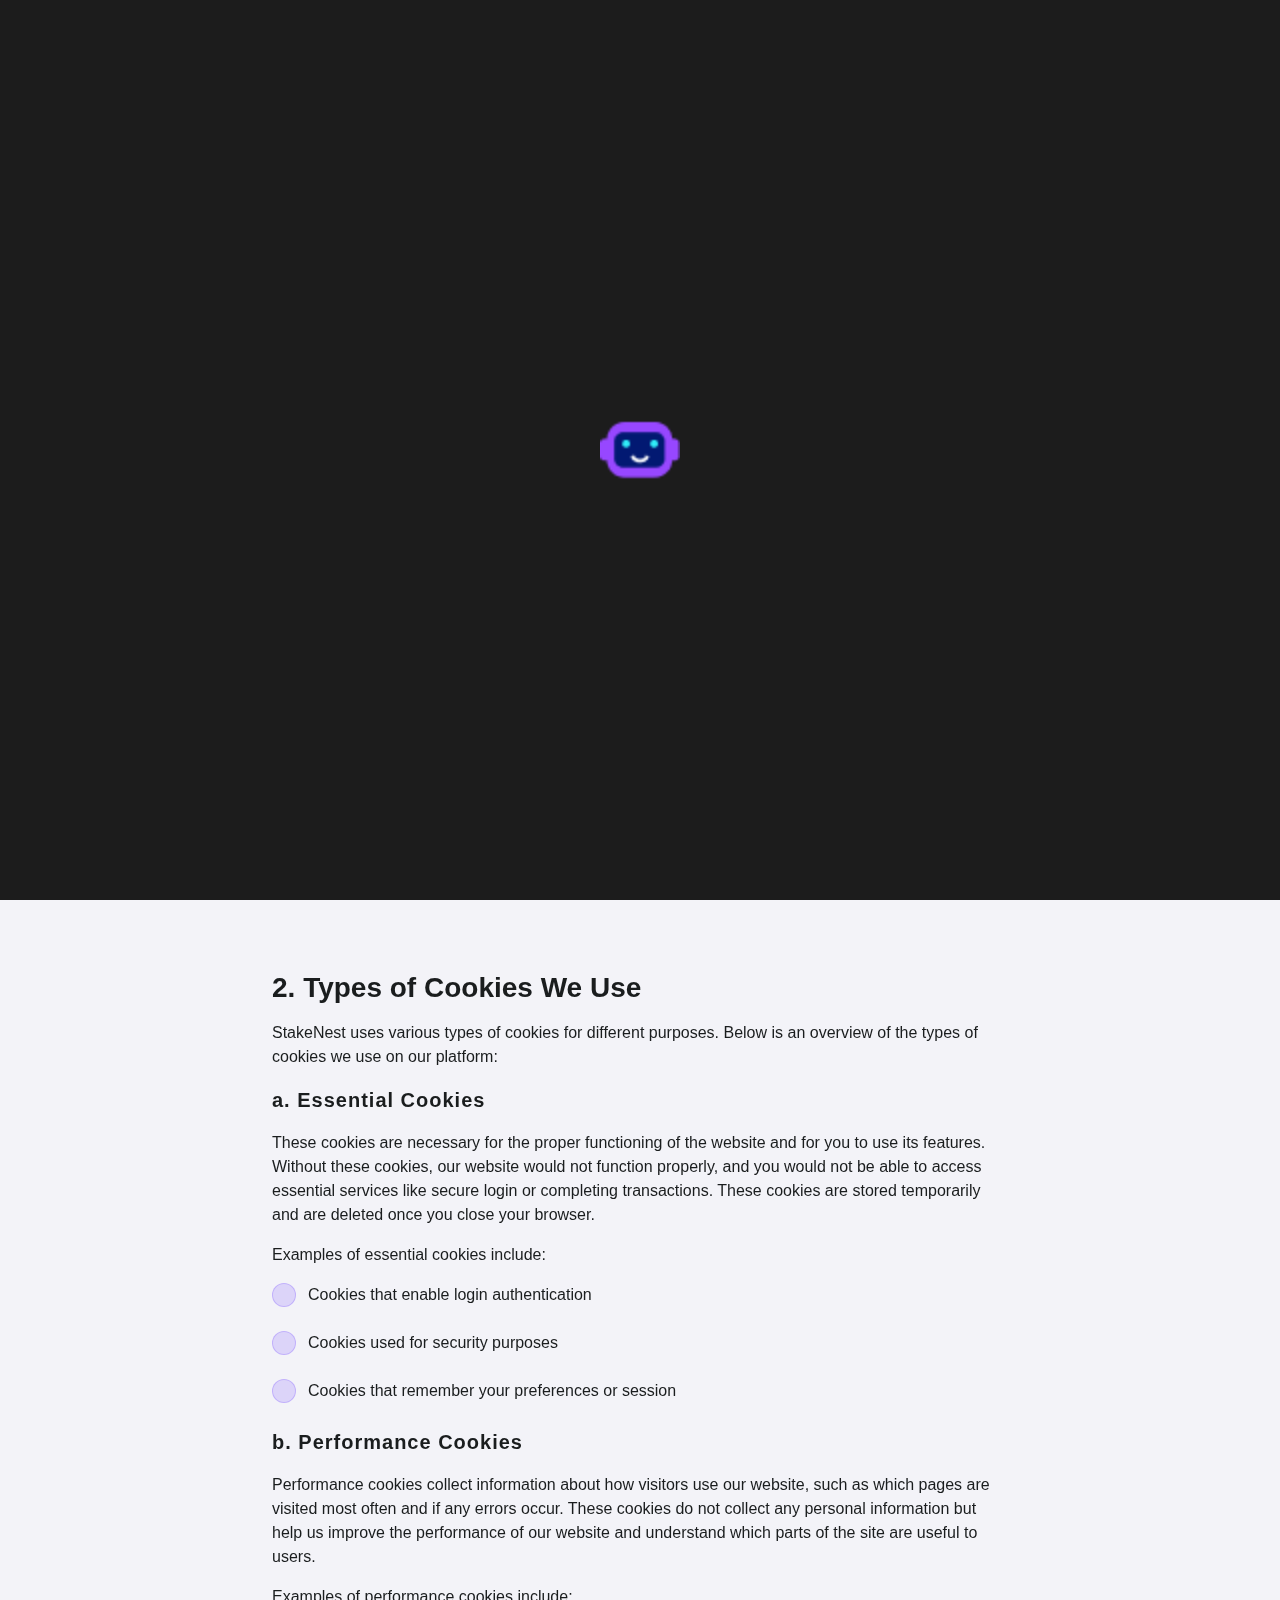
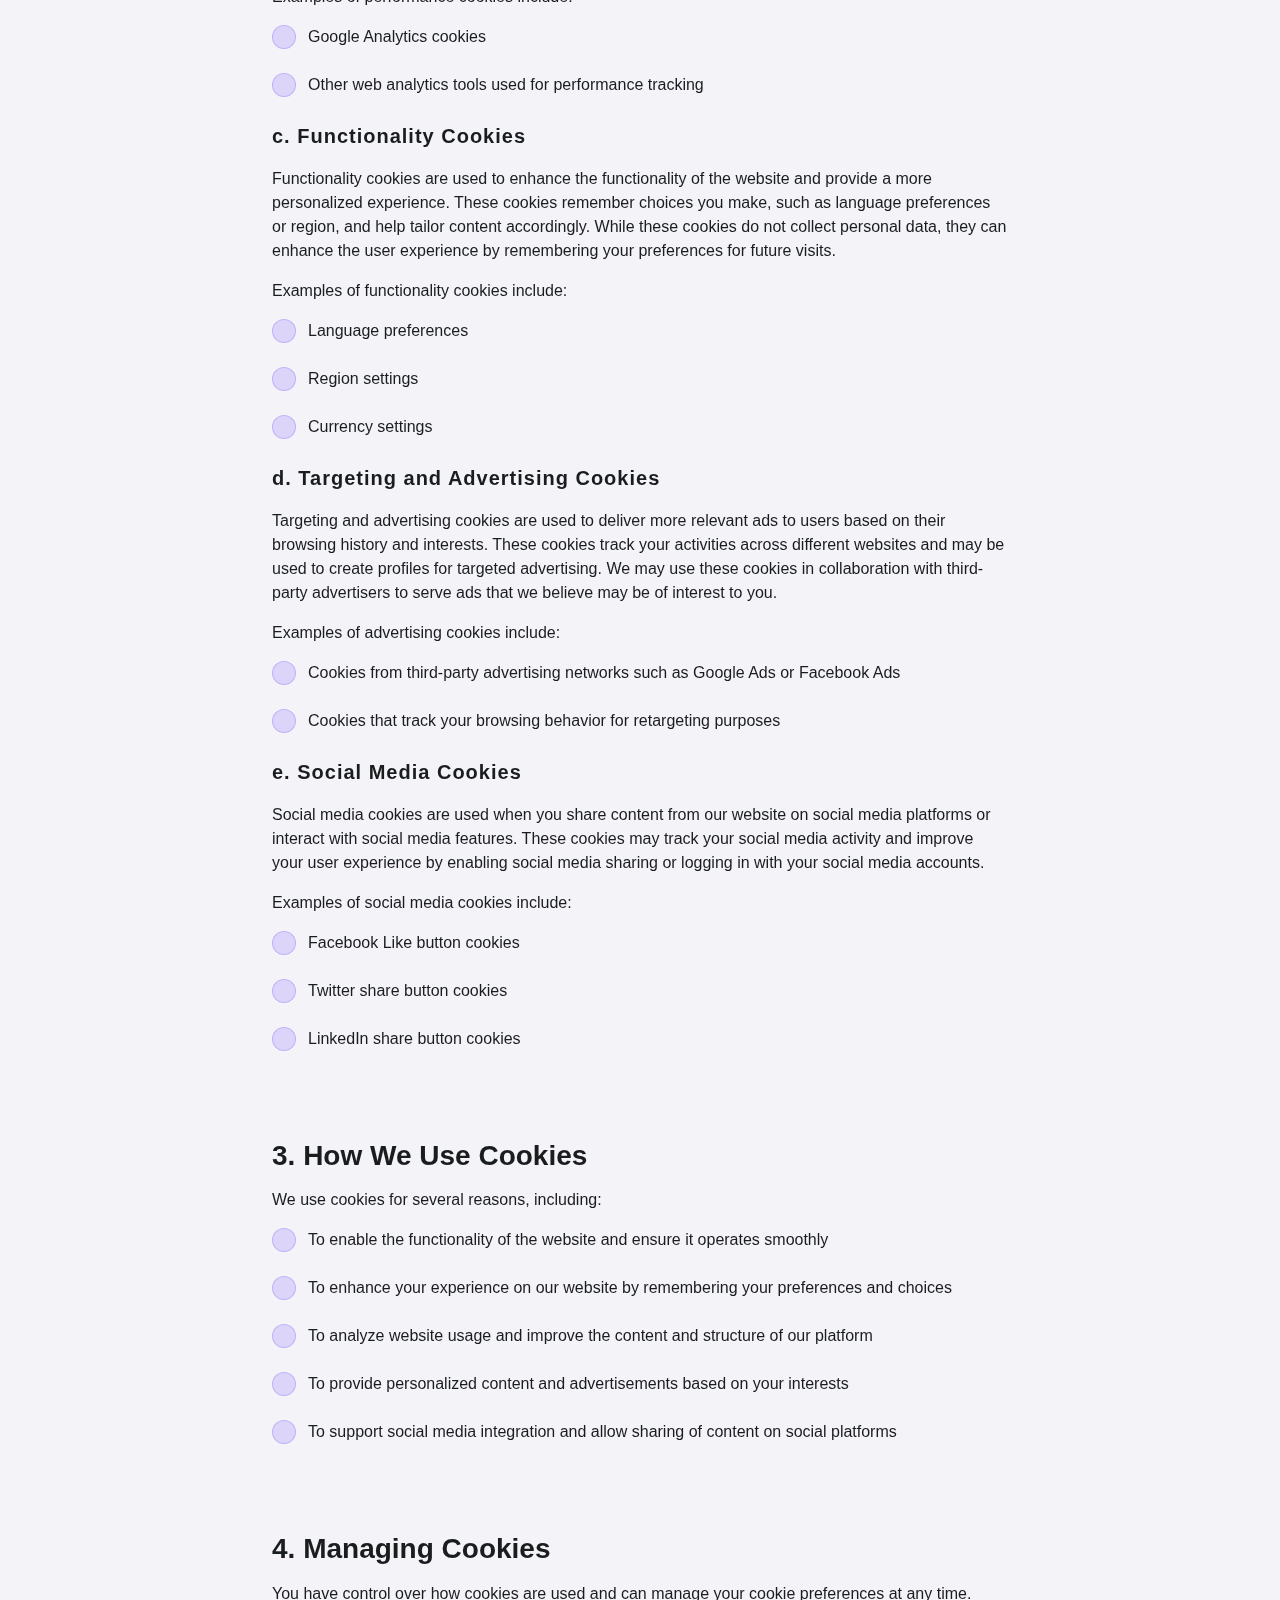
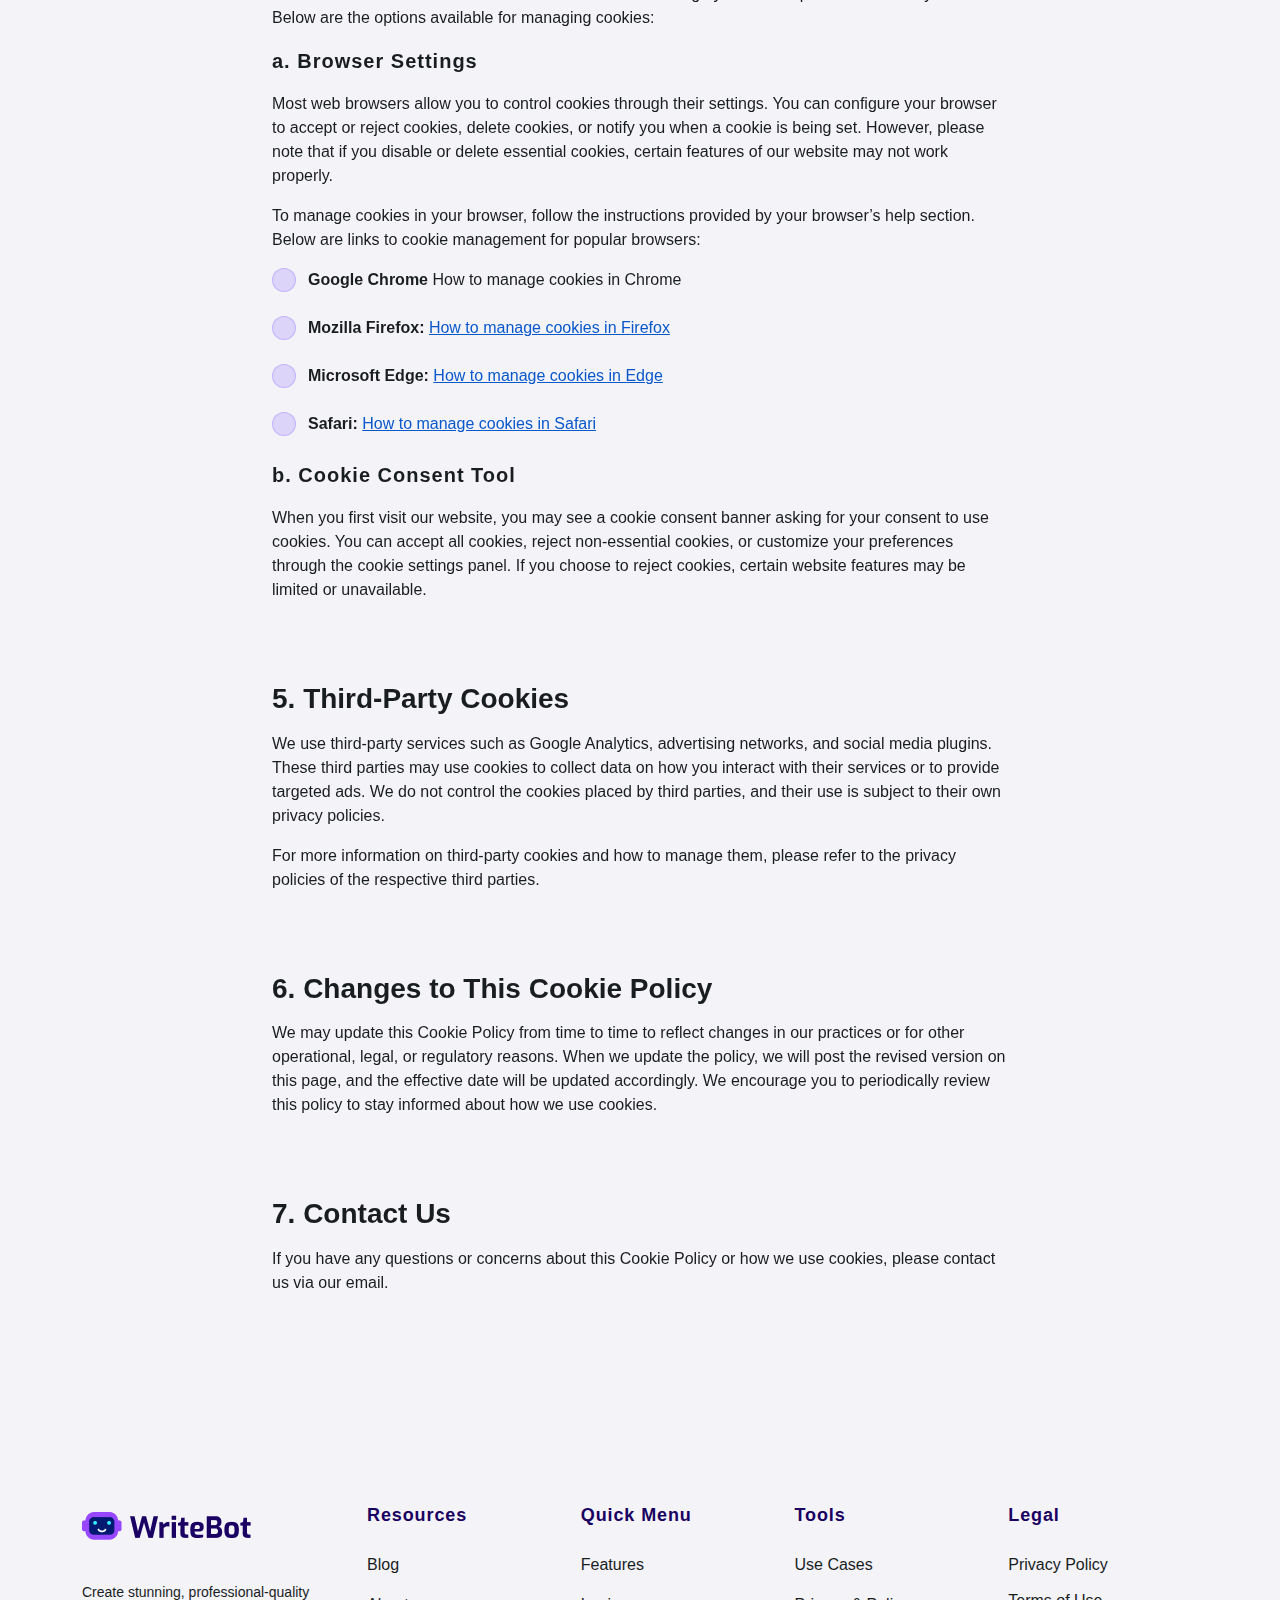
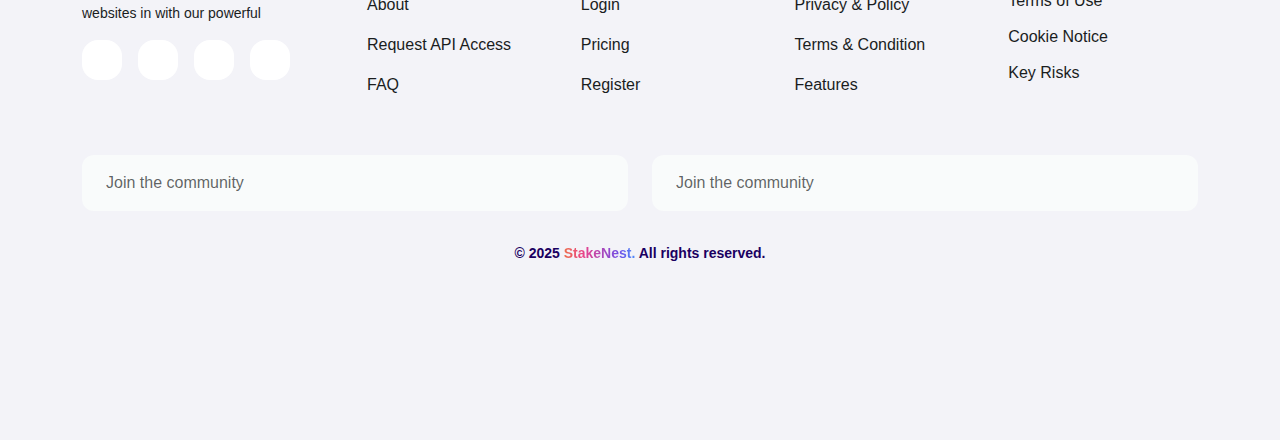
<file: cookie-notice.html>
<!DOCTYPE html>
<html lang="en">
  <head>
    <meta charset="utf-8" />
    <meta name="viewport" content="width=device-width, initial-scale=1.0" />
    <meta name="description" content="Modern AI Landing HTML Template" />
    <meta name="keywords" content="bootstrap 5, saas, landing page" />
    <meta name="author" content="Themetags" />
    <title>StakeNest</title>
    <link rel="stylesheet" href="assets/css/fonts/ff-1.css" />
    <link rel="stylesheet" href="assets/css/fonts/ff-3.css" />
    <link rel="stylesheet" href="assets/css/fonts/bootstrap-icons.css" />
    <link rel="icon" href="assets/img/favicon.png" type="image/png" />
    <link rel="stylesheet" href="assets/css/plugins.min.css" />
    <link rel="stylesheet" href="assets/css/style.min.css" />
  </head>

  <body class="bgc-light">
    <!-- Custom Cursor  -->
    <div class="custom-cursor">
      <div>
        <span></span>
        <svg
          class="custom-cursor__img"
          width="119"
          height="45"
          viewBox="0 0 119 45"
          fill="none"
          xmlns="http://www.w3.org/2000/svg">
          <g clip-path="url(#clip0_1130_4828)">
            <path
              d="M10.9627 22.9931L12.2909 16.1687C12.603 14.5633 14.1573 13.0107 15.7632 12.7011L21.5757 11.5778C23.181 11.2681 23.2911 10.4355 21.8214 9.719L2.95694 0.527836C1.48667 -0.188687 0.764833 0.470432 1.34397 1.99934L9.34853 23.1305C9.92766 24.6594 10.6501 24.5984 10.9627 22.9931Z"
              fill="url(#paint0_linear_1130_4828)" />
          </g>
          <rect
            x="16"
            y="16.2383"
            width="103"
            height="28"
            rx="4"
            fill="url(#paint1_linear_1130_4828)" />
          <defs>
            <linearGradient
              id="paint0_linear_1130_4828"
              x1="-58.0002"
              y1="-33.2617"
              x2="25.4638"
              y2="2.23919"
              gradientUnits="userSpaceOnUse">
              <stop offset="1" stop-color="#F49959" />
            </linearGradient>
            <linearGradient
              id="paint1_linear_1130_4828"
              x1="-53.2743"
              y1="34.7382"
              x2="110.992"
              y2="27.6664"
              gradientUnits="userSpaceOnUse">
              <stop offset="1" stop-color="#F49959" />
            </linearGradient>
            <clipPath id="clip0_1130_4828">
              <rect
                width="24"
                height="24"
                fill="white"
                transform="translate(0 0.238281)" />
            </clipPath>
          </defs>
        </svg>
      </div>
      <div></div>
    </div>
    <!-- /Custom Cursor  -->
    <!-- preloader -->
    <div class="preloader">
      <div class="preloader__img">
        <img src="assets/img/preloader-img.png" alt="image" />
      </div>
    </div>
    <!-- preloader End -->
    <!-- Header 5 -->
    <header class="header header--5 header--fixed py-lg-12">
      <div class="container">
        <div class="row">
          <div class="col-12">
            <nav
              class="menu d-lg-flex justify-content-lg-between align-items-lg-center py-3 py-lg-0">
              <div class="d-flex align-items-center justify-content-between">
                <a
                  href="index.php"
                  class="logo link d-inline-flex align-items-center flex-shrink-0">
                  <img
                    src="assets/img/logo.png"
                    alt="logo"
                    class="img-fluid object-fit-contain" />
                </a>
                <button
                  class="menu-toggle w-8 h-8 p-0 border-0 lh-1 bg-primary-50 clr-neutral-100 :clr-neutral-100 transition :bg-primary-300 rounded flex-shrink-0 d-lg-none order-sm-3 fs-24">
                  <i class="bi bi-list"></i>
                </button>
              </div>
              <div
                class="menu-nav d-flex align-items-lg-center flex-column flex-lg-row flex-grow-1 gap-4 pb-4 pb-lg-0 rounded">
                <ul class="list list-lg-row mx-lg-auto rounded-3">
                  <li class="menu-list">
                    <!-- <a href="/" class="link menu-link has-sub"> Home </a> -->
                    <a href="index.php" class="link menu-link"> Home </a>
                    <!-- <ul class="list menu-sub">
                                        <li class="menu-sub-list">
                                            <a href="index.php" class="link menu-sub-link gap-4">
                                                <span class="d-none d-lg-inline-block">
                                                    <img
                                                        src="assets/img/ai-image-icon.png"
                                                        alt="image"
                                                        class="img-fluid" />
                                                </span>
                                                AI Image Generate
                                            </a>
                                        </li>
                                        <li class="menu-sub-list">
                                            <a href="index-2.html" class="link menu-sub-link gap-3">
                                                <span class="d-none d-lg-inline-block">
                                                    <img
                                                        src="assets/img/ai-saas-icon.png"
                                                        alt="image"
                                                        class="img-fluid" />
                                                </span>
                                                AI SaaS
                                            </a>
                                        </li>
                                        <li class="menu-sub-list">
                                            <a href="index-3.html" class="link menu-sub-link gap-3">
                                                <span class="d-none d-lg-inline-block">
                                                    <img
                                                        src="assets/img/ai-chatbot-icon.png"
                                                        alt="image"
                                                        class="img-fluid" />
                                                </span>
                                                AI Chatbot
                                            </a>
                                        </li>
                                        <li class="menu-sub-list">
                                            <a href="index-4.html" class="link menu-sub-link gap-3">
                                                <span class="d-none d-lg-inline-block">
                                                    <img
                                                        src="assets/img/ai-content-icon.png"
                                                        alt="image"
                                                        class="img-fluid" />
                                                </span>
                                                AI Content Creator
                                            </a>
                                        </li>
                                        <li class="menu-sub-list">
                                            <a href="index-5.html" class="link menu-sub-link gap-3">
                                                <span class="d-none d-lg-inline-block">
                                                    <img
                                                        src="assets/img/ai-voice-icon.png"
                                                        alt="image"
                                                        class="img-fluid" />
                                                </span>
                                                AI Voice Generate
                                            </a>
                                        </li>
                                        <li class="menu-sub-list">
                                            <a href="index-6.html" class="link menu-sub-link gap-3">
                                                <span class="d-none d-lg-inline-block">
                                                    <img
                                                        src="assets/img/ai-video-icon.png"
                                                        alt="image"
                                                        class="img-fluid" />
                                                </span>
                                                AI Video Generator
                                            </a>
                                        </li>
                                        <li class="menu-sub-list">
                                            <a href="index-7.html" class="link menu-sub-link gap-3">
                                                <span class="d-none d-lg-inline-block">
                                                    <img
                                                        src="assets/img/ai-saas-icon-2.png"
                                                        alt="image"
                                                        class="img-fluid" />
                                                </span>
                                                AI Writebot
                                            </a>
                                        </li>
                                    </ul> -->
                  </li>
                  <li class="menu-list">
                    <a href="#0" class="link menu-link"> Pricing </a>
                  </li>
                  <li class="menu-list">
                    <a href="#0" class="link menu-link"> Blog </a>
                    <!-- <ul class="list menu-sub">
                                        <li class="menu-sub-list">
                                            <a href="blog-1.html" class="link menu-sub-link">
                                                Blog Listing 1
                                            </a>
                                        </li>
                                        <li class="menu-sub-list">
                                            <a href="blog-2.html" class="link menu-sub-link">
                                                Blog Listing 2
                                            </a>
                                        </li>
                                        <li class="menu-sub-list">
                                            <a href="blog-details.html" class="link menu-sub-link">
                                                Blog Details
                                            </a>
                                        </li>
                                    </ul> -->
                  </li>
                  <li class="menu-list">
                    <a href="#0" class="link menu-link"> Pages </a>
                    <!-- <ul class="list menu-sub">
                                        <li class="menu-sub-list">
                                            <a href="featured.html" class="link menu-sub-link">
                                                Featured
                                            </a>
                                        </li>
                                        <li class="menu-sub-list">
                                            <a href="about.html" class="link menu-sub-link">
                                                About Us
                                            </a>
                                        </li>
                                        <li class="menu-sub-list">
                                            <a href="use-cases.html" class="link menu-sub-link">
                                                Use Cases
                                            </a>
                                        </li>
                                        <li class="menu-sub-list">
                                            <a href="copywrite.html" class="link menu-sub-link">
                                                Copywrite
                                            </a>
                                        </li>
                                        <li class="menu-sub-list">
                                            <a href="faq.html" class="link menu-sub-link"> Faq </a>
                                        </li>
                                    </ul> -->
                  </li>
                </ul>
                <ul
                  class="list list-row gap-xl-6 gap-lg-4 bg-transparent align-items-center">
                  <li class="menu-list mx-4 mx-lg-0">
                    <a
                      href="#0"
                      class="link d-inline-flex justify-content-center py-3 px-xl-5 px-4 fs-14 fw-bold text-center clr-primary-10 py-2 px-4 rounded-1 h5-btn-border-left bg-white-12">
                      Log In
                    </a>
                  </li>
                  <li class="menu-list menu-list-border-none mx-4 mx-lg-0">
                    <a
                      href="#0"
                      class="link py-3 px-xl-5 px-4 bg-primary-10 :bg-primary-40 rounded-1 fs-14 fw-bold text-center clr-white">
                      Get Started
                    </a>
                  </li>
                </ul>
              </div>
            </nav>
          </div>
        </div>
      </div>
    </header>
    <!-- /Header 5 -->

    <section class="breadcrumb-section">
      <div class="breadcrumb-section-inner">
        <div class="container">
          <div class="row g-4 justify-content-center">
            <div class="col-xxl-5 col-xl-8">
              <div class="text-center">
                <div
                  class="d-inline-flex align-items-center py-2 px-4 bg-info-10 rounded-1">
                  <span class="fs-12 clr-white">StakeNest</span>
                </div>
                <h2 class="h3 fw-bold mt-4 mb-0">Cookie Notice</h2>
              </div>
            </div>
            <div class="col-xl-8">
              <div class="section-space-xsm-y">
                <p>
                  At StakeNest, we value your privacy and are committed to being
                  transparent about how we use cookies and similar technologies
                  on our platform. This Cookie Policy explains what cookies are,
                  how we use them, and how you can control them when you visit
                  our website and interact with our Services.
                </p>
                <p>
                  By using our website and Services, you consent to the use of
                  cookies in accordance with this policy.
                </p>
                <h5>1. What are Cookies?</h5>
                <p>
                  Cookies are small text files that are placed on your device
                  when you visit a website. They are widely used to enhance your
                  user experience by remembering your preferences, improving
                  website functionality, and providing personalized content.
                  Cookies can also be used to collect data about your browsing
                  behavior for analytics and advertising purposes.
                </p>
                <p>There are two main types of cookies:</p>

                <ul class="list gap-6 mb-6">
                  <li
                    class="welcome-list-1"
                    style="
                      translate: none;
                      rotate: none;
                      scale: none;
                      transform: translate(0px, 0px);
                      opacity: 1;
                    ">
                    <div class="d-flex gap-3">
                      <span
                        class="flex-shrink-0 d-grid place-content-center w-6 h-6 rounded-circle border border-primary-key border-opacity-3 bg-primary-key bg-opacity-2 clr-primary-key">
                        <i class="bi bi-check2"></i>
                      </span>
                      <span class="d-block">
                        <b>First-party cookies:</b>These cookies are set by the
                        website you are currently visiting (in this case,
                        StakeNest). They can only be read by the StakeNest
                        website.
                      </span>
                    </div>
                  </li>
                  <li
                    class="welcome-list-1"
                    style="
                      translate: none;
                      rotate: none;
                      scale: none;
                      transform: translate(0px, 0px);
                      opacity: 1;
                    ">
                    <div class="d-flex gap-3">
                      <span
                        class="flex-shrink-0 d-grid place-content-center w-6 h-6 rounded-circle border border-primary-key border-opacity-3 bg-primary-key bg-opacity-2 clr-primary-key">
                        <i class="bi bi-check2"></i>
                      </span>
                      <span class="d-block">
                        <b>Third-party cookies:</b>These cookies are set by a
                        domain other than the one you are visiting. For example,
                        a third-party cookie may be set by an analytics provider
                        or an advertising service.
                      </span>
                    </div>
                  </li>
                </ul>
              </div>
              <div class="section-space-xsm-y">
                <h5>2. Types of Cookies We Use</h5>
                <p>
                  StakeNest uses various types of cookies for different
                  purposes. Below is an overview of the types of cookies we use
                  on our platform:
                </p>
                <h6>a. Essential Cookies</h6>
                <p>
                  These cookies are necessary for the proper functioning of the
                  website and for you to use its features. Without these
                  cookies, our website would not function properly, and you
                  would not be able to access essential services like secure
                  login or completing transactions. These cookies are stored
                  temporarily and are deleted once you close your browser.
                </p>
                <p>Examples of essential cookies include:</p>

                <ul class="list gap-6 mb-6">
                  <li
                    class="welcome-list-1"
                    style="
                      translate: none;
                      rotate: none;
                      scale: none;
                      transform: translate(0px, 0px);
                      opacity: 1;
                    ">
                    <div class="d-flex gap-3">
                      <span
                        class="flex-shrink-0 d-grid place-content-center w-6 h-6 rounded-circle border border-primary-key border-opacity-3 bg-primary-key bg-opacity-2 clr-primary-key">
                        <i class="bi bi-check2"></i>
                      </span>
                      <span class="d-block">
                        Cookies that enable login authentication
                      </span>
                    </div>
                  </li>
                  <li
                    class="welcome-list-1"
                    style="
                      translate: none;
                      rotate: none;
                      scale: none;
                      transform: translate(0px, 0px);
                      opacity: 1;
                    ">
                    <div class="d-flex gap-3">
                      <span
                        class="flex-shrink-0 d-grid place-content-center w-6 h-6 rounded-circle border border-primary-key border-opacity-3 bg-primary-key bg-opacity-2 clr-primary-key">
                        <i class="bi bi-check2"></i>
                      </span>
                      <span class="d-block">
                        Cookies used for security purposes
                      </span>
                    </div>
                  </li>
                  <li
                    class="welcome-list-1"
                    style="
                      translate: none;
                      rotate: none;
                      scale: none;
                      transform: translate(0px, 0px);
                      opacity: 1;
                    ">
                    <div class="d-flex gap-3">
                      <span
                        class="flex-shrink-0 d-grid place-content-center w-6 h-6 rounded-circle border border-primary-key border-opacity-3 bg-primary-key bg-opacity-2 clr-primary-key">
                        <i class="bi bi-check2"></i>
                      </span>
                      <span class="d-block">
                        Cookies that remember your preferences or session
                      </span>
                    </div>
                  </li>
                </ul>
                <h6>b. Performance Cookies</h6>
                <p>
                  Performance cookies collect information about how visitors use
                  our website, such as which pages are visited most often and if
                  any errors occur. These cookies do not collect any personal
                  information but help us improve the performance of our website
                  and understand which parts of the site are useful to users.
                </p>
                <p>Examples of performance cookies include:</p>

                <ul class="list gap-6 mb-6">
                  <li
                    class="welcome-list-1"
                    style="
                      translate: none;
                      rotate: none;
                      scale: none;
                      transform: translate(0px, 0px);
                      opacity: 1;
                    ">
                    <div class="d-flex gap-3">
                      <span
                        class="flex-shrink-0 d-grid place-content-center w-6 h-6 rounded-circle border border-primary-key border-opacity-3 bg-primary-key bg-opacity-2 clr-primary-key">
                        <i class="bi bi-check2"></i>
                      </span>
                      <span class="d-block"> Google Analytics cookies </span>
                    </div>
                  </li>
                  <li
                    class="welcome-list-1"
                    style="
                      translate: none;
                      rotate: none;
                      scale: none;
                      transform: translate(0px, 0px);
                      opacity: 1;
                    ">
                    <div class="d-flex gap-3">
                      <span
                        class="flex-shrink-0 d-grid place-content-center w-6 h-6 rounded-circle border border-primary-key border-opacity-3 bg-primary-key bg-opacity-2 clr-primary-key">
                        <i class="bi bi-check2"></i>
                      </span>
                      <span class="d-block">
                        Other web analytics tools used for performance tracking
                      </span>
                    </div>
                  </li>
                </ul>

                <h6>c. Functionality Cookies</h6>
                <p>
                  Functionality cookies are used to enhance the functionality of
                  the website and provide a more personalized experience. These
                  cookies remember choices you make, such as language
                  preferences or region, and help tailor content accordingly.
                  While these cookies do not collect personal data, they can
                  enhance the user experience by remembering your preferences
                  for future visits.
                </p>
                <p>Examples of functionality cookies include:</p>

                <ul class="list gap-6 mb-6">
                  <li
                    class="welcome-list-1"
                    style="
                      translate: none;
                      rotate: none;
                      scale: none;
                      transform: translate(0px, 0px);
                      opacity: 1;
                    ">
                    <div class="d-flex gap-3">
                      <span
                        class="flex-shrink-0 d-grid place-content-center w-6 h-6 rounded-circle border border-primary-key border-opacity-3 bg-primary-key bg-opacity-2 clr-primary-key">
                        <i class="bi bi-check2"></i>
                      </span>
                      <span class="d-block"> Language preferences </span>
                    </div>
                  </li>
                  <li
                    class="welcome-list-1"
                    style="
                      translate: none;
                      rotate: none;
                      scale: none;
                      transform: translate(0px, 0px);
                      opacity: 1;
                    ">
                    <div class="d-flex gap-3">
                      <span
                        class="flex-shrink-0 d-grid place-content-center w-6 h-6 rounded-circle border border-primary-key border-opacity-3 bg-primary-key bg-opacity-2 clr-primary-key">
                        <i class="bi bi-check2"></i>
                      </span>
                      <span class="d-block"> Region settings </span>
                    </div>
                  </li>
                  <li
                    class="welcome-list-1"
                    style="
                      translate: none;
                      rotate: none;
                      scale: none;
                      transform: translate(0px, 0px);
                      opacity: 1;
                    ">
                    <div class="d-flex gap-3">
                      <span
                        class="flex-shrink-0 d-grid place-content-center w-6 h-6 rounded-circle border border-primary-key border-opacity-3 bg-primary-key bg-opacity-2 clr-primary-key">
                        <i class="bi bi-check2"></i>
                      </span>
                      <span class="d-block"> Currency settings </span>
                    </div>
                  </li>
                </ul>
                <h6>d. Targeting and Advertising Cookies</h6>
                <p>
                  Targeting and advertising cookies are used to deliver more
                  relevant ads to users based on their browsing history and
                  interests. These cookies track your activities across
                  different websites and may be used to create profiles for
                  targeted advertising. We may use these cookies in
                  collaboration with third-party advertisers to serve ads that
                  we believe may be of interest to you.
                </p>
                <p>Examples of advertising cookies include:</p>

                <ul class="list gap-6 mb-6">
                  <li
                    class="welcome-list-1"
                    style="
                      translate: none;
                      rotate: none;
                      scale: none;
                      transform: translate(0px, 0px);
                      opacity: 1;
                    ">
                    <div class="d-flex gap-3">
                      <span
                        class="flex-shrink-0 d-grid place-content-center w-6 h-6 rounded-circle border border-primary-key border-opacity-3 bg-primary-key bg-opacity-2 clr-primary-key">
                        <i class="bi bi-check2"></i>
                      </span>
                      <span class="d-block">
                        Cookies from third-party advertising networks such as
                        Google Ads or Facebook Ads
                      </span>
                    </div>
                  </li>
                  <li
                    class="welcome-list-1"
                    style="
                      translate: none;
                      rotate: none;
                      scale: none;
                      transform: translate(0px, 0px);
                      opacity: 1;
                    ">
                    <div class="d-flex gap-3">
                      <span
                        class="flex-shrink-0 d-grid place-content-center w-6 h-6 rounded-circle border border-primary-key border-opacity-3 bg-primary-key bg-opacity-2 clr-primary-key">
                        <i class="bi bi-check2"></i>
                      </span>
                      <span class="d-block">
                        Cookies that track your browsing behavior for
                        retargeting purposes
                      </span>
                    </div>
                  </li>
                </ul>
                <h6>e. Social Media Cookies</h6>
                <p>
                  Social media cookies are used when you share content from our
                  website on social media platforms or interact with social
                  media features. These cookies may track your social media
                  activity and improve your user experience by enabling social
                  media sharing or logging in with your social media accounts.
                </p>
                <p>Examples of social media cookies include:</p>

                <ul class="list gap-6 mb-6">
                  <li
                    class="welcome-list-1"
                    style="
                      translate: none;
                      rotate: none;
                      scale: none;
                      transform: translate(0px, 0px);
                      opacity: 1;
                    ">
                    <div class="d-flex gap-3">
                      <span
                        class="flex-shrink-0 d-grid place-content-center w-6 h-6 rounded-circle border border-primary-key border-opacity-3 bg-primary-key bg-opacity-2 clr-primary-key">
                        <i class="bi bi-check2"></i>
                      </span>
                      <span class="d-block">
                        Facebook Like button cookies
                      </span>
                    </div>
                  </li>
                  <li
                    class="welcome-list-1"
                    style="
                      translate: none;
                      rotate: none;
                      scale: none;
                      transform: translate(0px, 0px);
                      opacity: 1;
                    ">
                    <div class="d-flex gap-3">
                      <span
                        class="flex-shrink-0 d-grid place-content-center w-6 h-6 rounded-circle border border-primary-key border-opacity-3 bg-primary-key bg-opacity-2 clr-primary-key">
                        <i class="bi bi-check2"></i>
                      </span>
                      <span class="d-block">
                        Twitter share button cookies
                      </span>
                    </div>
                  </li>
                  <li
                    class="welcome-list-1"
                    style="
                      translate: none;
                      rotate: none;
                      scale: none;
                      transform: translate(0px, 0px);
                      opacity: 1;
                    ">
                    <div class="d-flex gap-3">
                      <span
                        class="flex-shrink-0 d-grid place-content-center w-6 h-6 rounded-circle border border-primary-key border-opacity-3 bg-primary-key bg-opacity-2 clr-primary-key">
                        <i class="bi bi-check2"></i>
                      </span>
                      <span class="d-block">
                        LinkedIn share button cookies
                      </span>
                    </div>
                  </li>
                </ul>
              </div>
              <div class="section-space-xsm-y">
                <h5>3. How We Use Cookies</h5>
                <p>We use cookies for several reasons, including:</p>

                <ul class="list gap-6 mb-6">
                  <li
                    class="welcome-list-1"
                    style="
                      translate: none;
                      rotate: none;
                      scale: none;
                      transform: translate(0px, 0px);
                      opacity: 1;
                    ">
                    <div class="d-flex gap-3">
                      <span
                        class="flex-shrink-0 d-grid place-content-center w-6 h-6 rounded-circle border border-primary-key border-opacity-3 bg-primary-key bg-opacity-2 clr-primary-key">
                        <i class="bi bi-check2"></i>
                      </span>
                      <span class="d-block">
                        To enable the functionality of the website and ensure it
                        operates smoothly
                      </span>
                    </div>
                  </li>
                  <li
                    class="welcome-list-1"
                    style="
                      translate: none;
                      rotate: none;
                      scale: none;
                      transform: translate(0px, 0px);
                      opacity: 1;
                    ">
                    <div class="d-flex gap-3">
                      <span
                        class="flex-shrink-0 d-grid place-content-center w-6 h-6 rounded-circle border border-primary-key border-opacity-3 bg-primary-key bg-opacity-2 clr-primary-key">
                        <i class="bi bi-check2"></i>
                      </span>
                      <span class="d-block">
                        To enhance your experience on our website by remembering
                        your preferences and choices
                      </span>
                    </div>
                  </li>
                  <li
                    class="welcome-list-1"
                    style="
                      translate: none;
                      rotate: none;
                      scale: none;
                      transform: translate(0px, 0px);
                      opacity: 1;
                    ">
                    <div class="d-flex gap-3">
                      <span
                        class="flex-shrink-0 d-grid place-content-center w-6 h-6 rounded-circle border border-primary-key border-opacity-3 bg-primary-key bg-opacity-2 clr-primary-key">
                        <i class="bi bi-check2"></i>
                      </span>
                      <span class="d-block">
                        To analyze website usage and improve the content and
                        structure of our platform
                      </span>
                    </div>
                  </li>
                  <li
                    class="welcome-list-1"
                    style="
                      translate: none;
                      rotate: none;
                      scale: none;
                      transform: translate(0px, 0px);
                      opacity: 1;
                    ">
                    <div class="d-flex gap-3">
                      <span
                        class="flex-shrink-0 d-grid place-content-center w-6 h-6 rounded-circle border border-primary-key border-opacity-3 bg-primary-key bg-opacity-2 clr-primary-key">
                        <i class="bi bi-check2"></i>
                      </span>
                      <span class="d-block">
                        To provide personalized content and advertisements based
                        on your interests
                      </span>
                    </div>
                  </li>
                  <li
                    class="welcome-list-1"
                    style="
                      translate: none;
                      rotate: none;
                      scale: none;
                      transform: translate(0px, 0px);
                      opacity: 1;
                    ">
                    <div class="d-flex gap-3">
                      <span
                        class="flex-shrink-0 d-grid place-content-center w-6 h-6 rounded-circle border border-primary-key border-opacity-3 bg-primary-key bg-opacity-2 clr-primary-key">
                        <i class="bi bi-check2"></i>
                      </span>
                      <span class="d-block">
                        To support social media integration and allow sharing of
                        content on social platforms
                      </span>
                    </div>
                  </li>
                </ul>
              </div>
              <div class="section-space-xsm-y">
                <h5>4. Managing Cookies</h5>
                <p>
                  You have control over how cookies are used and can manage your
                  cookie preferences at any time. Below are the options
                  available for managing cookies:
                </p>
                <h6>a. Browser Settings</h6>
                <p>
                  Most web browsers allow you to control cookies through their
                  settings. You can configure your browser to accept or reject
                  cookies, delete cookies, or notify you when a cookie is being
                  set. However, please note that if you disable or delete
                  essential cookies, certain features of our website may not
                  work properly.
                </p>
                <p>
                  To manage cookies in your browser, follow the instructions
                  provided by your browser’s help section. Below are links to
                  cookie management for popular browsers:
                </p>

                <ul class="list gap-6 mb-6">
                  <li
                    class="welcome-list-1"
                    style="
                      translate: none;
                      rotate: none;
                      scale: none;
                      transform: translate(0px, 0px);
                      opacity: 1;
                    ">
                    <div class="d-flex gap-3">
                      <span
                        class="flex-shrink-0 d-grid place-content-center w-6 h-6 rounded-circle border border-primary-key border-opacity-3 bg-primary-key bg-opacity-2 clr-primary-key">
                        <i class="bi bi-check2"></i>
                      </span>
                      <span class="d-block">
                        <b>Google Chrome</b> How to manage cookies in Chrome
                      </span>
                    </div>
                  </li>
                  <li
                    class="welcome-list-1"
                    style="
                      translate: none;
                      rotate: none;
                      scale: none;
                      transform: translate(0px, 0px);
                      opacity: 1;
                    ">
                    <div class="d-flex gap-3">
                      <span
                        class="flex-shrink-0 d-grid place-content-center w-6 h-6 rounded-circle border border-primary-key border-opacity-3 bg-primary-key bg-opacity-2 clr-primary-key">
                        <i class="bi bi-check2"></i>
                      </span>
                      <span class="d-block">
                        <b>Mozilla Firefox:</b>
                        <a
                          href="https://support.mozilla.org/en-US/kb/enhanced-tracking-protection-firefox-desktop?redirectslug=enable-and-disable-cookies-website-preferences&redirectlocale=en-US"
                          target="_blank">
                          How to manage cookies in Firefox</a
                        >
                      </span>
                    </div>
                  </li>
                  <li
                    class="welcome-list-1"
                    style="
                      translate: none;
                      rotate: none;
                      scale: none;
                      transform: translate(0px, 0px);
                      opacity: 1;
                    ">
                    <div class="d-flex gap-3">
                      <span
                        class="flex-shrink-0 d-grid place-content-center w-6 h-6 rounded-circle border border-primary-key border-opacity-3 bg-primary-key bg-opacity-2 clr-primary-key">
                        <i class="bi bi-check2"></i>
                      </span>
                      <span class="d-block">
                        <b>Microsoft Edge:</b>
                        <a
                          href="https://support.microsoft.com/en-us/topic/7358a81e-5a17-4b82-a141-28fdd5e3e2e3"
                          target="_blank">
                          How to manage cookies in Edge</a
                        >
                      </span>
                    </div>
                  </li>
                  <li
                    class="welcome-list-1"
                    style="
                      translate: none;
                      rotate: none;
                      scale: none;
                      transform: translate(0px, 0px);
                      opacity: 1;
                    ">
                    <div class="d-flex gap-3">
                      <span
                        class="flex-shrink-0 d-grid place-content-center w-6 h-6 rounded-circle border border-primary-key border-opacity-3 bg-primary-key bg-opacity-2 clr-primary-key">
                        <i class="bi bi-check2"></i>
                      </span>
                      <span class="d-block">
                        <b>Safari:</b>
                        <a
                          href="https://support.apple.com/en-us/105082"
                          target="_blank">
                          How to manage cookies in Safari</a
                        >
                      </span>
                    </div>
                  </li>
                </ul>
                <h6>b. Cookie Consent Tool</h6>
                <p>
                  When you first visit our website, you may see a cookie consent
                  banner asking for your consent to use cookies. You can accept
                  all cookies, reject non-essential cookies, or customize your
                  preferences through the cookie settings panel. If you choose
                  to reject cookies, certain website features may be limited or
                  unavailable.
                </p>
              </div>
              <div class="section-space-xsm-y">
                <h5>5. Third-Party Cookies</h5>
                <p>
                  We use third-party services such as Google Analytics,
                  advertising networks, and social media plugins. These third
                  parties may use cookies to collect data on how you interact
                  with their services or to provide targeted ads. We do not
                  control the cookies placed by third parties, and their use is
                  subject to their own privacy policies.
                </p>
                <p>
                  For more information on third-party cookies and how to manage
                  them, please refer to the privacy policies of the respective
                  third parties.
                </p>
              </div>
              <div class="section-space-xsm-y">
                <h5>6. Changes to This Cookie Policy</h5>
                <p>
                  We may update this Cookie Policy from time to time to reflect
                  changes in our practices or for other operational, legal, or
                  regulatory reasons. When we update the policy, we will post
                  the revised version on this page, and the effective date will
                  be updated accordingly. We encourage you to periodically
                  review this policy to stay informed about how we use cookies.
                </p>
              </div>
              <div class="section-space-xsm-y">
                <h5>7. Contact Us</h5>
                <p>
                  If you have any questions or concerns about this Cookie Policy
                  or how we use cookies, please contact us via our email.
                </p>
              </div>
            </div>
          </div>
        </div>
      </div>
      <img
        src="assets/img/breadcrumb-shape-top.png"
        alt="image"
        class="img-fluid breadcrumb-shape breadcrumb-shape-top" />
      <img
        src="assets/img/breadcrumb-shape-left.png"
        alt="image"
        class="img-fluid breadcrumb-shape breadcrumb-shape-left" />
      <img
        src="assets/img/breadcrumb-shape-right.png"
        alt="image"
        class="img-fluid breadcrumb-shape breadcrumb-shape-right" />
      <img
        src="assets/img/breadcrumb-shape-line-left.png"
        alt="image"
        class="img-fluid breadcrumb-shape breadcrumb-shape-line-left" />
      <img
        src="assets/img/breadcrumb-shape-line-right.png"
        alt="image"
        class="img-fluid breadcrumb-shape breadcrumb-shape-line-right" />
    </section>

    <footer class="footer-3">
      <div class="section-space-top section-space-sm-bottom">
        <div class="container">
          <div class="row g-4">
            <div class="col-md-4 col-xl-3">
              <a
                href="index.php"
                class="logo link d-inline-flex align-items-center flex-shrink-0 mb-8">
                <img
                  src="assets/img/logo.png"
                  alt="logo"
                  class="img-fluid object-fit-contain" />
              </a>
              <p class="fs-14">
                Create stunning, professional-quality websites in with our
                powerful
              </p>
              <ul class="list list-row gap-4 flex-wrap">
                <li>
                  <a
                    href="#0"
                    class="link w-10 h-10 d-grid place-content-center bg-primary-100 :bg-primary-40 :clr-white clr-primary-10 rounded-4">
                    <i class="bi bi-twitter"></i>
                  </a>
                </li>
                <li>
                  <a
                    href="#0"
                    class="link w-10 h-10 d-grid place-content-center bg-primary-100 :bg-primary-40 :clr-white clr-primary-10 rounded-4">
                    <i class="bi bi-behance"></i>
                  </a>
                </li>
                <li>
                  <a
                    href="#0"
                    class="link w-10 h-10 d-grid place-content-center bg-primary-100 :bg-primary-40 :clr-white clr-primary-10 rounded-4">
                    <i class="bi bi-dribbble"></i>
                  </a>
                </li>
                <li>
                  <a
                    href="#0"
                    class="link w-10 h-10 d-grid place-content-center bg-primary-100 :bg-primary-40 :clr-white clr-primary-10 rounded-4">
                    <i class="bi bi-facebook"></i>
                  </a>
                </li>
              </ul>
            </div>
            <div class="col-xl-9">
              <div class="row g-4">
                <div class="col-md-3">
                  <h6 class="mb-6 clr-primary-10 fs-18">Resources</h6>
                  <ul class="list gap-4">
                    <li>
                      <a
                        href="#0"
                        class="link d-inline-block clr-neutral-10 :clr-primary-key">
                        Blog
                      </a>
                    </li>
                    <li>
                      <a
                        href="#0"
                        class="link d-inline-block clr-neutral-10 :clr-primary-key">
                        About
                      </a>
                    </li>
                    <li>
                      <a
                        href="#0"
                        class="link d-inline-block clr-neutral-10 :clr-primary-key">
                        Request API Access
                      </a>
                    </li>
                    <li>
                      <a
                        href="#0"
                        class="link d-inline-block clr-neutral-10 :clr-primary-key">
                        FAQ
                      </a>
                    </li>
                  </ul>
                </div>
                <div class="col-md-3">
                  <h6 class="mb-6 clr-primary-10 fs-18">Quick Menu</h6>
                  <ul class="list gap-4">
                    <li>
                      <a
                        href="#0"
                        class="link d-inline-block clr-neutral-10 :clr-primary-key">
                        Features
                      </a>
                    </li>
                    <li>
                      <a
                        href="#0"
                        class="link d-inline-block clr-neutral-10 :clr-primary-key">
                        Login
                      </a>
                    </li>
                    <li>
                      <a
                        href="#0"
                        class="link d-inline-block clr-neutral-10 :clr-primary-key">
                        Pricing
                      </a>
                    </li>
                    <li>
                      <a
                        href="#0"
                        class="link d-inline-block clr-neutral-10 :clr-primary-key">
                        Register
                      </a>
                    </li>
                  </ul>
                </div>
                <div class="col-md-3">
                  <h6 class="mb-6 clr-primary-10 fs-18">Tools</h6>
                  <ul class="list gap-4">
                    <li>
                      <a
                        href="#0"
                        class="link d-inline-block clr-neutral-10 :clr-primary-key">
                        Use Cases
                      </a>
                    </li>
                    <li>
                      <a
                        href="#0"
                        class="link d-inline-block clr-neutral-10 :clr-primary-key">
                        Privacy &amp; Policy
                      </a>
                    </li>
                    <li>
                      <a
                        href="#0"
                        class="link d-inline-block clr-neutral-10 :clr-primary-key">
                        Terms &amp; Condition
                      </a>
                    </li>
                    <li>
                      <a
                        href="#0"
                        class="link d-inline-block clr-neutral-10 :clr-primary-key">
                        Features
                      </a>
                    </li>
                  </ul>
                </div>
                <div class="col-md-3">
                  <h6 class="mb-6 clr-primary-10 fs-18">Legal</h6>
                  <ul class="list gap-3">
                    <li>
                      <a
                        href="privacy-policy.php"
                        class="link d-inline-block clr-neutral-10 :clr-primary-key">
                        Privacy Policy
                      </a>
                    </li>
                    <li>
                      <a
                        href="terms.php"
                        class="link d-inline-block clr-neutral-10 :clr-primary-key">
                        Terms of Use
                      </a>
                    </li>
                    <li>
                      <a
                        href="cookie-notice.php"
                        class="link d-inline-block clr-neutral-10 :clr-primary-key">
                        Cookie Notice
                      </a>
                    </li>
                    <li>
                      <a
                        href="key-risks.php"
                        class="link d-inline-block clr-neutral-10 :clr-primary-key">
                        Key Risks
                      </a>
                    </li>
                  </ul>
                </div>
              </div>
            </div>
          </div>
        </div>
      </div>
      <div class="container">
        <div class="row g-4">
          <div class="col-md-6">
            <div
              class="input-group input--group input--group-surface-bright surface-bright py-2 px-3 rounded-3">
              <input
                type="text"
                class="form-control form--control"
                placeholder="Join the community" />
              <span class="input-group-text">
                <i class="bi bi-telegram"></i>
              </span>
            </div>
          </div>
          <div class="col-md-6">
            <div
              class="input-group input--group input--group-surface-bright surface-bright py-2 px-3 rounded-3">
              <input
                type="text"
                class="form-control form--control"
                placeholder="Join the community" />
              <span class="input-group-text">
                <i class="bi bi-envelope-at-fill"></i>
              </span>
            </div>
          </div>
        </div>
      </div>
      <div class="section-space-xsm-y">
        <div class="container">
          <div class="row">
            <div class="col-12">
              <p class="text-center mb-0 fs-14 fw-semibold clr-primary-10">
                © 2025
                <a href="index.php" class="link d-inline-block clr-grad-4"
                  >StakeNest.
                </a>
                All rights reserved.
              </p>
              <!-- <p class="text-center mb-0 fs-14 fw-semibold clr-primary-10">
                Copyright ©2023 All Rights Reserved by
                <a href="index.php" class="link d-inline-block clr-grad-4"
                  >WriteBot</a
                >
              </p> -->
            </div>
          </div>
        </div>
      </div>
    </footer>
    <!-- scrpts -->
    <script src="assets/js/plugins.js"></script>
    <script src="assets/js/app.js"></script>
  </body>

  <!-- Mirrored from writebot-html.themetags.net/index-5.php by HTTrack Website Copier/3.x [XR&CO'2014], Wed, 20 Nov 2024 04:58:50 GMT -->
</html>
</file>
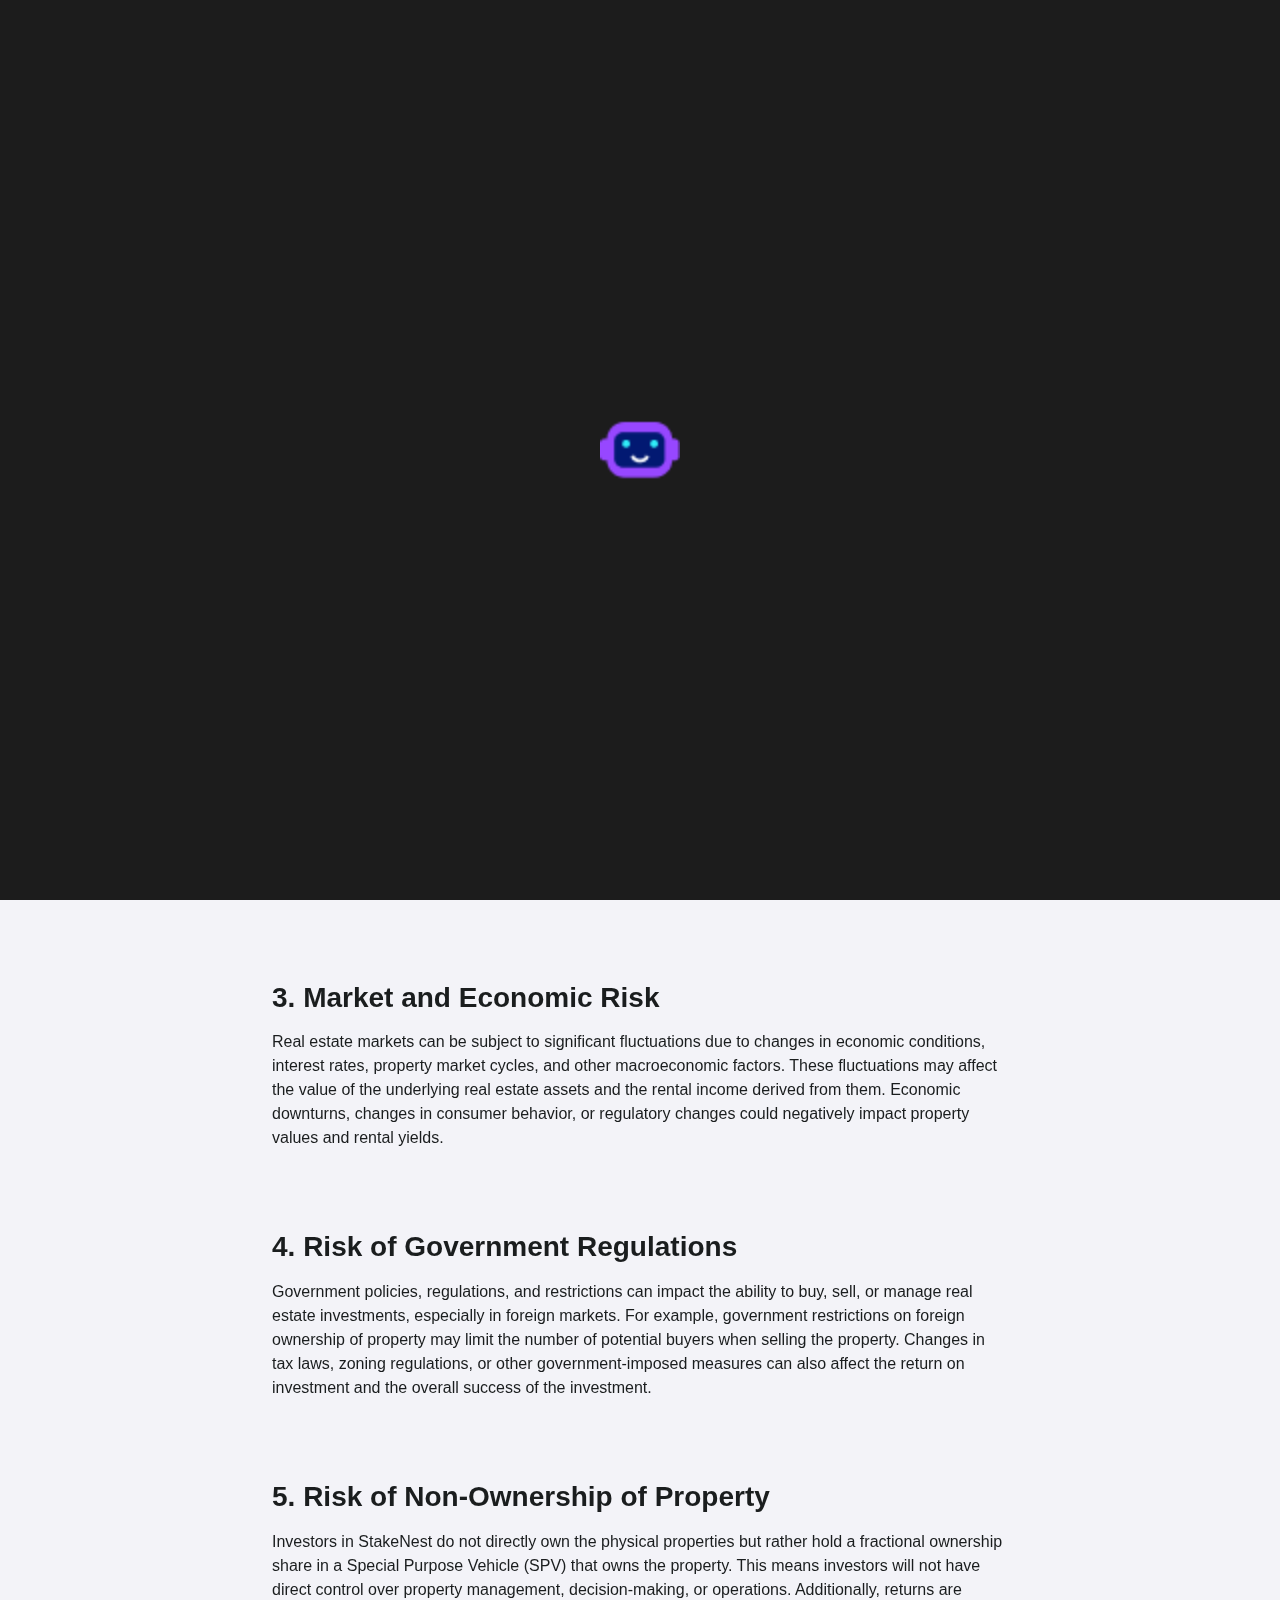
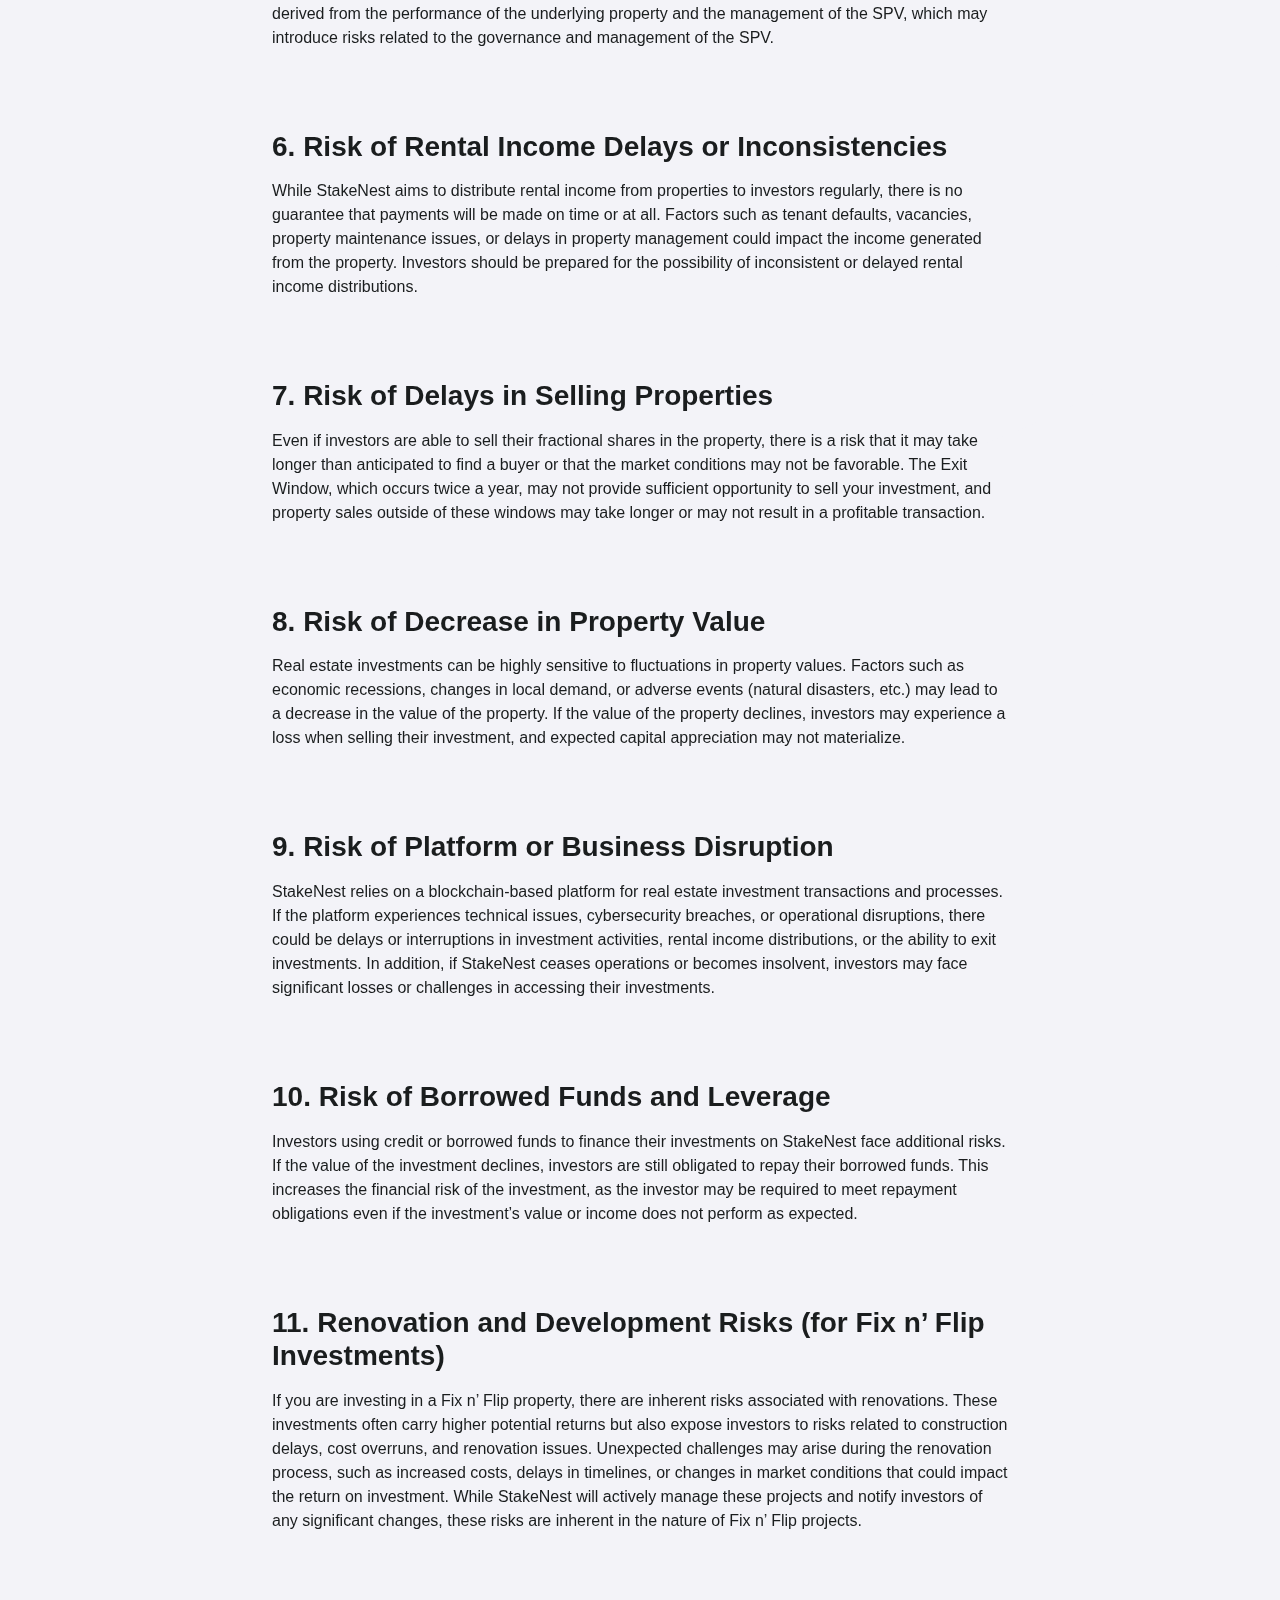
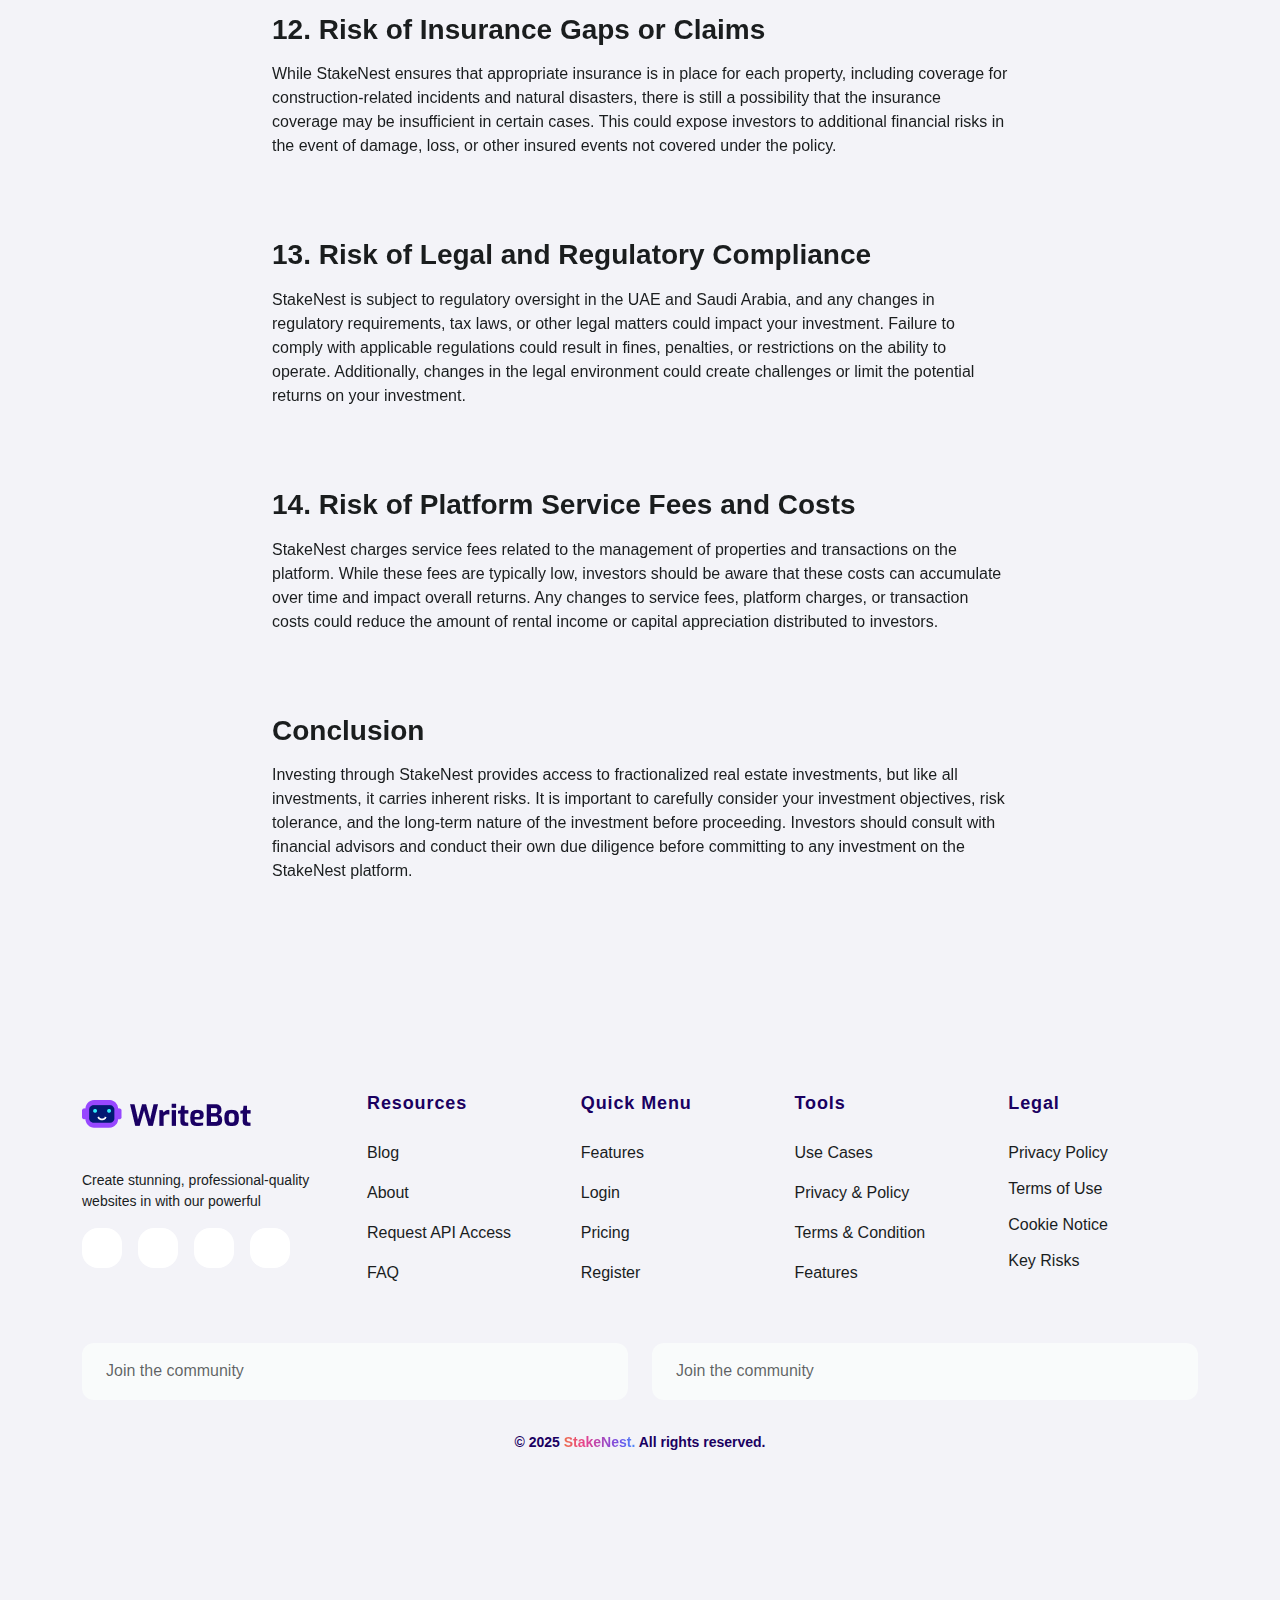
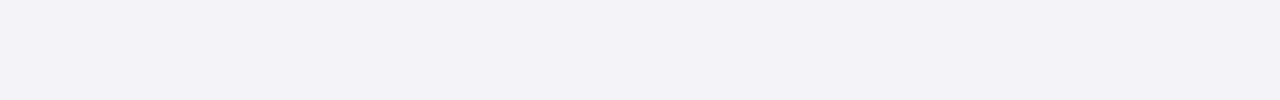
<file: key-risks.html>
<!DOCTYPE html>
<html lang="en">
  <head>
    <meta charset="utf-8" />
    <meta name="viewport" content="width=device-width, initial-scale=1.0" />
    <meta name="description" content="Modern AI Landing HTML Template" />
    <meta name="keywords" content="bootstrap 5, saas, landing page" />
    <meta name="author" content="Themetags" />
    <title>StakeNest</title>
    <link rel="stylesheet" href="assets/css/fonts/ff-1.css" />
    <link rel="stylesheet" href="assets/css/fonts/ff-3.css" />
    <link rel="stylesheet" href="assets/css/fonts/bootstrap-icons.css" />
    <link rel="icon" href="assets/img/favicon.png" type="image/png" />
    <link rel="stylesheet" href="assets/css/plugins.min.css" />
    <link rel="stylesheet" href="assets/css/style.min.css" />
  </head>

  <body class="bgc-light">
    <!-- Custom Cursor  -->
    <div class="custom-cursor">
      <div>
        <span></span>
        <svg
          class="custom-cursor__img"
          width="119"
          height="45"
          viewBox="0 0 119 45"
          fill="none"
          xmlns="http://www.w3.org/2000/svg">
          <g clip-path="url(#clip0_1130_4828)">
            <path
              d="M10.9627 22.9931L12.2909 16.1687C12.603 14.5633 14.1573 13.0107 15.7632 12.7011L21.5757 11.5778C23.181 11.2681 23.2911 10.4355 21.8214 9.719L2.95694 0.527836C1.48667 -0.188687 0.764833 0.470432 1.34397 1.99934L9.34853 23.1305C9.92766 24.6594 10.6501 24.5984 10.9627 22.9931Z"
              fill="url(#paint0_linear_1130_4828)" />
          </g>
          <rect
            x="16"
            y="16.2383"
            width="103"
            height="28"
            rx="4"
            fill="url(#paint1_linear_1130_4828)" />
          <defs>
            <linearGradient
              id="paint0_linear_1130_4828"
              x1="-58.0002"
              y1="-33.2617"
              x2="25.4638"
              y2="2.23919"
              gradientUnits="userSpaceOnUse">
              <stop offset="1" stop-color="#F49959" />
            </linearGradient>
            <linearGradient
              id="paint1_linear_1130_4828"
              x1="-53.2743"
              y1="34.7382"
              x2="110.992"
              y2="27.6664"
              gradientUnits="userSpaceOnUse">
              <stop offset="1" stop-color="#F49959" />
            </linearGradient>
            <clipPath id="clip0_1130_4828">
              <rect
                width="24"
                height="24"
                fill="white"
                transform="translate(0 0.238281)" />
            </clipPath>
          </defs>
        </svg>
      </div>
      <div></div>
    </div>
    <!-- /Custom Cursor  -->
    <!-- preloader -->
    <div class="preloader">
      <div class="preloader__img">
        <img src="assets/img/preloader-img.png" alt="image" />
      </div>
    </div>
    <!-- preloader End -->
    <!-- Header 5 -->
    <header class="header header--5 header--fixed py-lg-12">
      <div class="container">
        <div class="row">
          <div class="col-12">
            <nav
              class="menu d-lg-flex justify-content-lg-between align-items-lg-center py-3 py-lg-0">
              <div class="d-flex align-items-center justify-content-between">
                <a
                  href="index.php"
                  class="logo link d-inline-flex align-items-center flex-shrink-0">
                  <img
                    src="assets/img/logo.png"
                    alt="logo"
                    class="img-fluid object-fit-contain" />
                </a>
                <button
                  class="menu-toggle w-8 h-8 p-0 border-0 lh-1 bg-primary-50 clr-neutral-100 :clr-neutral-100 transition :bg-primary-300 rounded flex-shrink-0 d-lg-none order-sm-3 fs-24">
                  <i class="bi bi-list"></i>
                </button>
              </div>
              <div
                class="menu-nav d-flex align-items-lg-center flex-column flex-lg-row flex-grow-1 gap-4 pb-4 pb-lg-0 rounded">
                <ul class="list list-lg-row mx-lg-auto rounded-3">
                  <li class="menu-list">
                    <!-- <a href="/" class="link menu-link has-sub"> Home </a> -->
                    <a href="index.php" class="link menu-link"> Home </a>
                    <!-- <ul class="list menu-sub">
                                        <li class="menu-sub-list">
                                            <a href="index.php" class="link menu-sub-link gap-4">
                                                <span class="d-none d-lg-inline-block">
                                                    <img
                                                        src="assets/img/ai-image-icon.png"
                                                        alt="image"
                                                        class="img-fluid" />
                                                </span>
                                                AI Image Generate
                                            </a>
                                        </li>
                                        <li class="menu-sub-list">
                                            <a href="index-2.html" class="link menu-sub-link gap-3">
                                                <span class="d-none d-lg-inline-block">
                                                    <img
                                                        src="assets/img/ai-saas-icon.png"
                                                        alt="image"
                                                        class="img-fluid" />
                                                </span>
                                                AI SaaS
                                            </a>
                                        </li>
                                        <li class="menu-sub-list">
                                            <a href="index-3.html" class="link menu-sub-link gap-3">
                                                <span class="d-none d-lg-inline-block">
                                                    <img
                                                        src="assets/img/ai-chatbot-icon.png"
                                                        alt="image"
                                                        class="img-fluid" />
                                                </span>
                                                AI Chatbot
                                            </a>
                                        </li>
                                        <li class="menu-sub-list">
                                            <a href="index-4.html" class="link menu-sub-link gap-3">
                                                <span class="d-none d-lg-inline-block">
                                                    <img
                                                        src="assets/img/ai-content-icon.png"
                                                        alt="image"
                                                        class="img-fluid" />
                                                </span>
                                                AI Content Creator
                                            </a>
                                        </li>
                                        <li class="menu-sub-list">
                                            <a href="index-5.html" class="link menu-sub-link gap-3">
                                                <span class="d-none d-lg-inline-block">
                                                    <img
                                                        src="assets/img/ai-voice-icon.png"
                                                        alt="image"
                                                        class="img-fluid" />
                                                </span>
                                                AI Voice Generate
                                            </a>
                                        </li>
                                        <li class="menu-sub-list">
                                            <a href="index-6.html" class="link menu-sub-link gap-3">
                                                <span class="d-none d-lg-inline-block">
                                                    <img
                                                        src="assets/img/ai-video-icon.png"
                                                        alt="image"
                                                        class="img-fluid" />
                                                </span>
                                                AI Video Generator
                                            </a>
                                        </li>
                                        <li class="menu-sub-list">
                                            <a href="index-7.html" class="link menu-sub-link gap-3">
                                                <span class="d-none d-lg-inline-block">
                                                    <img
                                                        src="assets/img/ai-saas-icon-2.png"
                                                        alt="image"
                                                        class="img-fluid" />
                                                </span>
                                                AI Writebot
                                            </a>
                                        </li>
                                    </ul> -->
                  </li>
                  <li class="menu-list">
                    <a href="#0" class="link menu-link"> Pricing </a>
                  </li>
                  <li class="menu-list">
                    <a href="#0" class="link menu-link"> Blog </a>
                    <!-- <ul class="list menu-sub">
                                        <li class="menu-sub-list">
                                            <a href="blog-1.html" class="link menu-sub-link">
                                                Blog Listing 1
                                            </a>
                                        </li>
                                        <li class="menu-sub-list">
                                            <a href="blog-2.html" class="link menu-sub-link">
                                                Blog Listing 2
                                            </a>
                                        </li>
                                        <li class="menu-sub-list">
                                            <a href="blog-details.html" class="link menu-sub-link">
                                                Blog Details
                                            </a>
                                        </li>
                                    </ul> -->
                  </li>
                  <li class="menu-list">
                    <a href="#0" class="link menu-link"> Pages </a>
                    <!-- <ul class="list menu-sub">
                                        <li class="menu-sub-list">
                                            <a href="featured.html" class="link menu-sub-link">
                                                Featured
                                            </a>
                                        </li>
                                        <li class="menu-sub-list">
                                            <a href="about.html" class="link menu-sub-link">
                                                About Us
                                            </a>
                                        </li>
                                        <li class="menu-sub-list">
                                            <a href="use-cases.html" class="link menu-sub-link">
                                                Use Cases
                                            </a>
                                        </li>
                                        <li class="menu-sub-list">
                                            <a href="copywrite.html" class="link menu-sub-link">
                                                Copywrite
                                            </a>
                                        </li>
                                        <li class="menu-sub-list">
                                            <a href="faq.html" class="link menu-sub-link"> Faq </a>
                                        </li>
                                    </ul> -->
                  </li>
                </ul>
                <ul
                  class="list list-row gap-xl-6 gap-lg-4 bg-transparent align-items-center">
                  <li class="menu-list mx-4 mx-lg-0">
                    <a
                      href="#0"
                      class="link d-inline-flex justify-content-center py-3 px-xl-5 px-4 fs-14 fw-bold text-center clr-primary-10 py-2 px-4 rounded-1 h5-btn-border-left bg-white-12">
                      Log In
                    </a>
                  </li>
                  <li class="menu-list menu-list-border-none mx-4 mx-lg-0">
                    <a
                      href="#0"
                      class="link py-3 px-xl-5 px-4 bg-primary-10 :bg-primary-40 rounded-1 fs-14 fw-bold text-center clr-white">
                      Get Started
                    </a>
                  </li>
                </ul>
              </div>
            </nav>
          </div>
        </div>
      </div>
    </header>
    <!-- /Header 5 -->
    <section class="breadcrumb-section">
      <div class="breadcrumb-section-inner">
        <div class="container">
          <div class="row g-4 justify-content-center">
            <div class="col-xxl-5 col-xl-8">
              <div class="text-center">
                <div
                  class="d-inline-flex align-items-center py-2 px-4 bg-info-10 rounded-1">
                  <span class="fs-12 clr-white">StakeNest</span>
                </div>
                <h2 class="h3 fw-bold mt-4 mb-0">Key Risks for StakeNest</h2>
              </div>
            </div>
            <div class="col-xl-8">
              <div class="section-space-xsm-y">
                <h5>1. Investment Risk and No Guarantee of Returns</h5>
                <p>
                  Investments in StakeNest are speculative in nature. There is
                  no guarantee that any returns will be generated from your
                  investment. Past performance or projected returns do not
                  guarantee future results. The value of the property you invest
                  in may fluctuate, and there is a possibility that you could
                  experience a loss on your investment. Additionally, there is a
                  risk that the property may be sold at a loss, and capital
                  appreciation or rental yields may not materialize as
                  anticipated.
                </p>
              </div>
              <div class="section-space-xsm-y">
                <h5>2. Liquidity Risk</h5>
                <p>
                  Real estate investments on StakeNest are illiquid by nature.
                  The properties offered through the platform are not
                  immediately tradable or liquid assets. Investors are
                  encouraged to hold their investments for the full recommended
                  investment term of 5 years. Although StakeNest provides a
                  Secondary Transfer Facility (referred to as the “Exit Window”)
                  twice a year, each window lasts only 2 weeks, and there is no
                  guarantee that you will be able to sell your investment within
                  the Exit Window. Therefore, your investment may remain
                  illiquid for extended periods, and early exit from the
                  investment may not be possible.
                </p>
              </div>
              <div class="section-space-xsm-y">
                <h5>3. Market and Economic Risk</h5>
                <p>
                  Real estate markets can be subject to significant fluctuations
                  due to changes in economic conditions, interest rates,
                  property market cycles, and other macroeconomic factors. These
                  fluctuations may affect the value of the underlying real
                  estate assets and the rental income derived from them.
                  Economic downturns, changes in consumer behavior, or
                  regulatory changes could negatively impact property values and
                  rental yields.
                </p>
              </div>
              <div class="section-space-xsm-y">
                <h5>4. Risk of Government Regulations</h5>
                <p>
                  Government policies, regulations, and restrictions can impact
                  the ability to buy, sell, or manage real estate investments,
                  especially in foreign markets. For example, government
                  restrictions on foreign ownership of property may limit the
                  number of potential buyers when selling the property. Changes
                  in tax laws, zoning regulations, or other government-imposed
                  measures can also affect the return on investment and the
                  overall success of the investment.
                </p>
              </div>
              <div class="section-space-xsm-y">
                <h5>5. Risk of Non-Ownership of Property</h5>
                <p>
                  Investors in StakeNest do not directly own the physical
                  properties but rather hold a fractional ownership share in a
                  Special Purpose Vehicle (SPV) that owns the property. This
                  means investors will not have direct control over property
                  management, decision-making, or operations. Additionally,
                  returns are derived from the performance of the underlying
                  property and the management of the SPV, which may introduce
                  risks related to the governance and management of the SPV.
                </p>
              </div>
              <div class="section-space-xsm-y">
                <h5>6. Risk of Rental Income Delays or Inconsistencies</h5>
                <p>
                  While StakeNest aims to distribute rental income from
                  properties to investors regularly, there is no guarantee that
                  payments will be made on time or at all. Factors such as
                  tenant defaults, vacancies, property maintenance issues, or
                  delays in property management could impact the income
                  generated from the property. Investors should be prepared for
                  the possibility of inconsistent or delayed rental income
                  distributions.
                </p>
              </div>
              <div class="section-space-xsm-y">
                <h5>7. Risk of Delays in Selling Properties</h5>
                <p>
                  Even if investors are able to sell their fractional shares in
                  the property, there is a risk that it may take longer than
                  anticipated to find a buyer or that the market conditions may
                  not be favorable. The Exit Window, which occurs twice a year,
                  may not provide sufficient opportunity to sell your
                  investment, and property sales outside of these windows may
                  take longer or may not result in a profitable transaction.
                </p>
              </div>
              <div class="section-space-xsm-y">
                <h5>8. Risk of Decrease in Property Value</h5>
                <p>
                  Real estate investments can be highly sensitive to
                  fluctuations in property values. Factors such as economic
                  recessions, changes in local demand, or adverse events
                  (natural disasters, etc.) may lead to a decrease in the value
                  of the property. If the value of the property declines,
                  investors may experience a loss when selling their investment,
                  and expected capital appreciation may not materialize.
                </p>
              </div>
              <div class="section-space-xsm-y">
                <h5>9. Risk of Platform or Business Disruption</h5>
                <p>
                  StakeNest relies on a blockchain-based platform for real
                  estate investment transactions and processes. If the platform
                  experiences technical issues, cybersecurity breaches, or
                  operational disruptions, there could be delays or
                  interruptions in investment activities, rental income
                  distributions, or the ability to exit investments. In
                  addition, if StakeNest ceases operations or becomes insolvent,
                  investors may face significant losses or challenges in
                  accessing their investments.
                </p>
              </div>
              <div class="section-space-xsm-y">
                <h5>10. Risk of Borrowed Funds and Leverage</h5>
                <p>
                  Investors using credit or borrowed funds to finance their
                  investments on StakeNest face additional risks. If the value
                  of the investment declines, investors are still obligated to
                  repay their borrowed funds. This increases the financial risk
                  of the investment, as the investor may be required to meet
                  repayment obligations even if the investment’s value or income
                  does not perform as expected.
                </p>
              </div>
              <div class="section-space-xsm-y">
                <h5>
                  11. Renovation and Development Risks (for Fix n’ Flip
                  Investments)
                </h5>
                <p>
                  If you are investing in a Fix n’ Flip property, there are
                  inherent risks associated with renovations. These investments
                  often carry higher potential returns but also expose investors
                  to risks related to construction delays, cost overruns, and
                  renovation issues. Unexpected challenges may arise during the
                  renovation process, such as increased costs, delays in
                  timelines, or changes in market conditions that could impact
                  the return on investment. While StakeNest will actively manage
                  these projects and notify investors of any significant
                  changes, these risks are inherent in the nature of Fix n’ Flip
                  projects.
                </p>
              </div>
              <div class="section-space-xsm-y">
                <h5>12. Risk of Insurance Gaps or Claims</h5>
                <p>
                  While StakeNest ensures that appropriate insurance is in place
                  for each property, including coverage for construction-related
                  incidents and natural disasters, there is still a possibility
                  that the insurance coverage may be insufficient in certain
                  cases. This could expose investors to additional financial
                  risks in the event of damage, loss, or other insured events
                  not covered under the policy.
                </p>
              </div>
              <div class="section-space-xsm-y">
                <h5>13. Risk of Legal and Regulatory Compliance</h5>
                <p>
                  StakeNest is subject to regulatory oversight in the UAE and
                  Saudi Arabia, and any changes in regulatory requirements, tax
                  laws, or other legal matters could impact your investment.
                  Failure to comply with applicable regulations could result in
                  fines, penalties, or restrictions on the ability to operate.
                  Additionally, changes in the legal environment could create
                  challenges or limit the potential returns on your investment.
                </p>
              </div>
              <div class="section-space-xsm-y">
                <h5>14. Risk of Platform Service Fees and Costs</h5>
                <p>
                  StakeNest charges service fees related to the management of
                  properties and transactions on the platform. While these fees
                  are typically low, investors should be aware that these costs
                  can accumulate over time and impact overall returns. Any
                  changes to service fees, platform charges, or transaction
                  costs could reduce the amount of rental income or capital
                  appreciation distributed to investors.
                </p>
              </div>
              <div class="section-space-xsm-y">
                <h5>Conclusion</h5>
                <p>
                  Investing through StakeNest provides access to fractionalized
                  real estate investments, but like all investments, it carries
                  inherent risks. It is important to carefully consider your
                  investment objectives, risk tolerance, and the long-term
                  nature of the investment before proceeding. Investors should
                  consult with financial advisors and conduct their own due
                  diligence before committing to any investment on the StakeNest
                  platform.
                </p>
              </div>
            </div>
          </div>
        </div>
      </div>
      <img
        src="assets/img/breadcrumb-shape-top.png"
        alt="image"
        class="img-fluid breadcrumb-shape breadcrumb-shape-top" />
      <img
        src="assets/img/breadcrumb-shape-left.png"
        alt="image"
        class="img-fluid breadcrumb-shape breadcrumb-shape-left" />
      <img
        src="assets/img/breadcrumb-shape-right.png"
        alt="image"
        class="img-fluid breadcrumb-shape breadcrumb-shape-right" />
      <img
        src="assets/img/breadcrumb-shape-line-left.png"
        alt="image"
        class="img-fluid breadcrumb-shape breadcrumb-shape-line-left" />
      <img
        src="assets/img/breadcrumb-shape-line-right.png"
        alt="image"
        class="img-fluid breadcrumb-shape breadcrumb-shape-line-right" />
    </section>
    <footer class="footer-3">
      <div class="section-space-top section-space-sm-bottom">
        <div class="container">
          <div class="row g-4">
            <div class="col-md-4 col-xl-3">
              <a
                href="index.php"
                class="logo link d-inline-flex align-items-center flex-shrink-0 mb-8">
                <img
                  src="assets/img/logo.png"
                  alt="logo"
                  class="img-fluid object-fit-contain" />
              </a>
              <p class="fs-14">
                Create stunning, professional-quality websites in with our
                powerful
              </p>
              <ul class="list list-row gap-4 flex-wrap">
                <li>
                  <a
                    href="#0"
                    class="link w-10 h-10 d-grid place-content-center bg-primary-100 :bg-primary-40 :clr-white clr-primary-10 rounded-4">
                    <i class="bi bi-twitter"></i>
                  </a>
                </li>
                <li>
                  <a
                    href="#0"
                    class="link w-10 h-10 d-grid place-content-center bg-primary-100 :bg-primary-40 :clr-white clr-primary-10 rounded-4">
                    <i class="bi bi-behance"></i>
                  </a>
                </li>
                <li>
                  <a
                    href="#0"
                    class="link w-10 h-10 d-grid place-content-center bg-primary-100 :bg-primary-40 :clr-white clr-primary-10 rounded-4">
                    <i class="bi bi-dribbble"></i>
                  </a>
                </li>
                <li>
                  <a
                    href="#0"
                    class="link w-10 h-10 d-grid place-content-center bg-primary-100 :bg-primary-40 :clr-white clr-primary-10 rounded-4">
                    <i class="bi bi-facebook"></i>
                  </a>
                </li>
              </ul>
            </div>
            <div class="col-xl-9">
              <div class="row g-4">
                <div class="col-md-3">
                  <h6 class="mb-6 clr-primary-10 fs-18">Resources</h6>
                  <ul class="list gap-4">
                    <li>
                      <a
                        href="#0"
                        class="link d-inline-block clr-neutral-10 :clr-primary-key">
                        Blog
                      </a>
                    </li>
                    <li>
                      <a
                        href="#0"
                        class="link d-inline-block clr-neutral-10 :clr-primary-key">
                        About
                      </a>
                    </li>
                    <li>
                      <a
                        href="#0"
                        class="link d-inline-block clr-neutral-10 :clr-primary-key">
                        Request API Access
                      </a>
                    </li>
                    <li>
                      <a
                        href="#0"
                        class="link d-inline-block clr-neutral-10 :clr-primary-key">
                        FAQ
                      </a>
                    </li>
                  </ul>
                </div>
                <div class="col-md-3">
                  <h6 class="mb-6 clr-primary-10 fs-18">Quick Menu</h6>
                  <ul class="list gap-4">
                    <li>
                      <a
                        href="#0"
                        class="link d-inline-block clr-neutral-10 :clr-primary-key">
                        Features
                      </a>
                    </li>
                    <li>
                      <a
                        href="#0"
                        class="link d-inline-block clr-neutral-10 :clr-primary-key">
                        Login
                      </a>
                    </li>
                    <li>
                      <a
                        href="#0"
                        class="link d-inline-block clr-neutral-10 :clr-primary-key">
                        Pricing
                      </a>
                    </li>
                    <li>
                      <a
                        href="#0"
                        class="link d-inline-block clr-neutral-10 :clr-primary-key">
                        Register
                      </a>
                    </li>
                  </ul>
                </div>
                <div class="col-md-3">
                  <h6 class="mb-6 clr-primary-10 fs-18">Tools</h6>
                  <ul class="list gap-4">
                    <li>
                      <a
                        href="#0"
                        class="link d-inline-block clr-neutral-10 :clr-primary-key">
                        Use Cases
                      </a>
                    </li>
                    <li>
                      <a
                        href="#0"
                        class="link d-inline-block clr-neutral-10 :clr-primary-key">
                        Privacy &amp; Policy
                      </a>
                    </li>
                    <li>
                      <a
                        href="#0"
                        class="link d-inline-block clr-neutral-10 :clr-primary-key">
                        Terms &amp; Condition
                      </a>
                    </li>
                    <li>
                      <a
                        href="#0"
                        class="link d-inline-block clr-neutral-10 :clr-primary-key">
                        Features
                      </a>
                    </li>
                  </ul>
                </div>
                <div class="col-md-3">
                  <h6 class="mb-6 clr-primary-10 fs-18">Legal</h6>
                  <ul class="list gap-3">
                    <li>
                      <a
                        href="privacy-policy.php"
                        class="link d-inline-block clr-neutral-10 :clr-primary-key">
                        Privacy Policy
                      </a>
                    </li>
                    <li>
                      <a
                        href="terms.php"
                        class="link d-inline-block clr-neutral-10 :clr-primary-key">
                        Terms of Use
                      </a>
                    </li>
                    <li>
                      <a
                        href="cookie-notice.php"
                        class="link d-inline-block clr-neutral-10 :clr-primary-key">
                        Cookie Notice
                      </a>
                    </li>
                    <li>
                      <a
                        href="key-risks.php"
                        class="link d-inline-block clr-neutral-10 :clr-primary-key">
                        Key Risks
                      </a>
                    </li>
                  </ul>
                </div>
              </div>
            </div>
          </div>
        </div>
      </div>
      <div class="container">
        <div class="row g-4">
          <div class="col-md-6">
            <div
              class="input-group input--group input--group-surface-bright surface-bright py-2 px-3 rounded-3">
              <input
                type="text"
                class="form-control form--control"
                placeholder="Join the community" />
              <span class="input-group-text">
                <i class="bi bi-telegram"></i>
              </span>
            </div>
          </div>
          <div class="col-md-6">
            <div
              class="input-group input--group input--group-surface-bright surface-bright py-2 px-3 rounded-3">
              <input
                type="text"
                class="form-control form--control"
                placeholder="Join the community" />
              <span class="input-group-text">
                <i class="bi bi-envelope-at-fill"></i>
              </span>
            </div>
          </div>
        </div>
      </div>
      <div class="section-space-xsm-y">
        <div class="container">
          <div class="row">
            <div class="col-12">
              <p class="text-center mb-0 fs-14 fw-semibold clr-primary-10">
                © 2025
                <a href="index.php" class="link d-inline-block clr-grad-4"
                  >StakeNest.
                </a>
                All rights reserved.
              </p>
              <!-- <p class="text-center mb-0 fs-14 fw-semibold clr-primary-10">
                Copyright ©2023 All Rights Reserved by
                <a href="index.php" class="link d-inline-block clr-grad-4"
                  >WriteBot</a
                >
              </p> -->
            </div>
          </div>
        </div>
      </div>
    </footer>
    <!-- scrpts -->
    <script src="assets/js/plugins.js"></script>
    <script src="assets/js/app.js"></script>
  </body>

  <!-- Mirrored from writebot-html.themetags.net/index-5.php by HTTrack Website Copier/3.x [XR&CO'2014], Wed, 20 Nov 2024 04:58:50 GMT -->
</html>
</file>
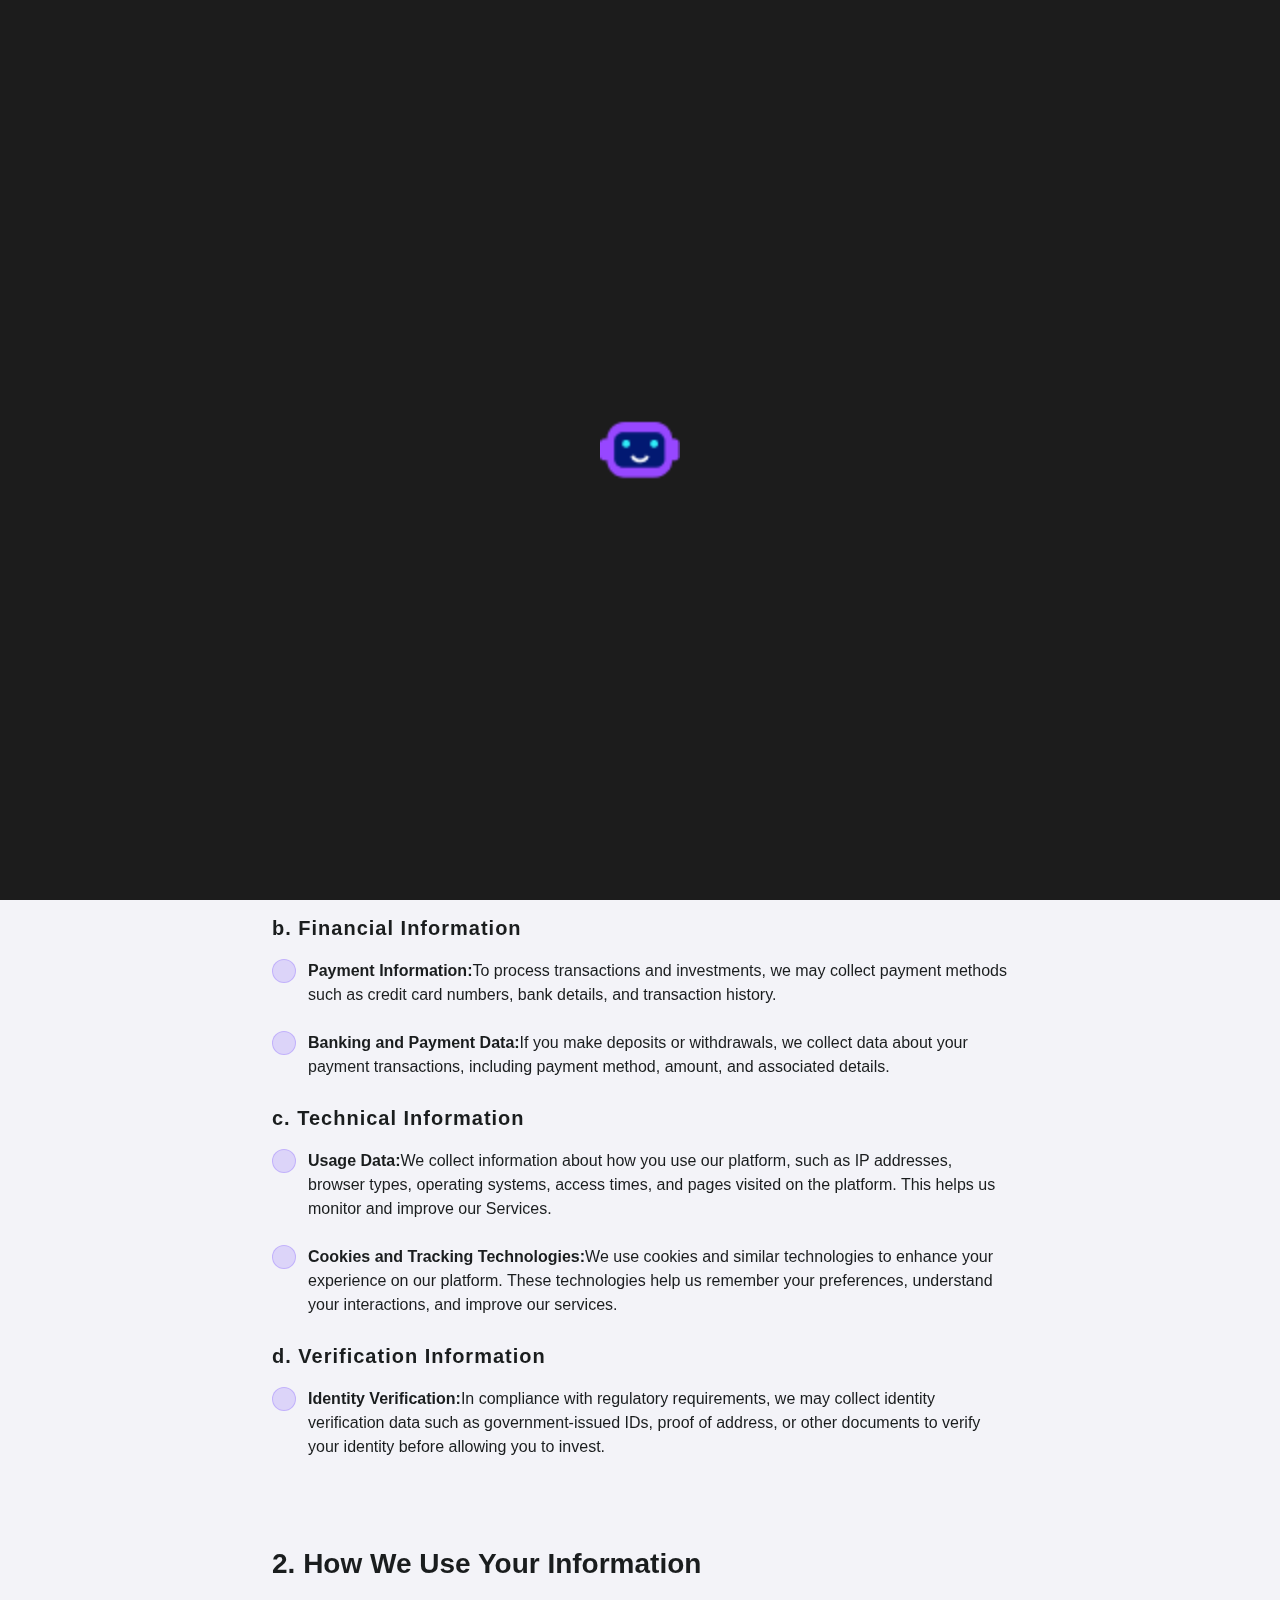
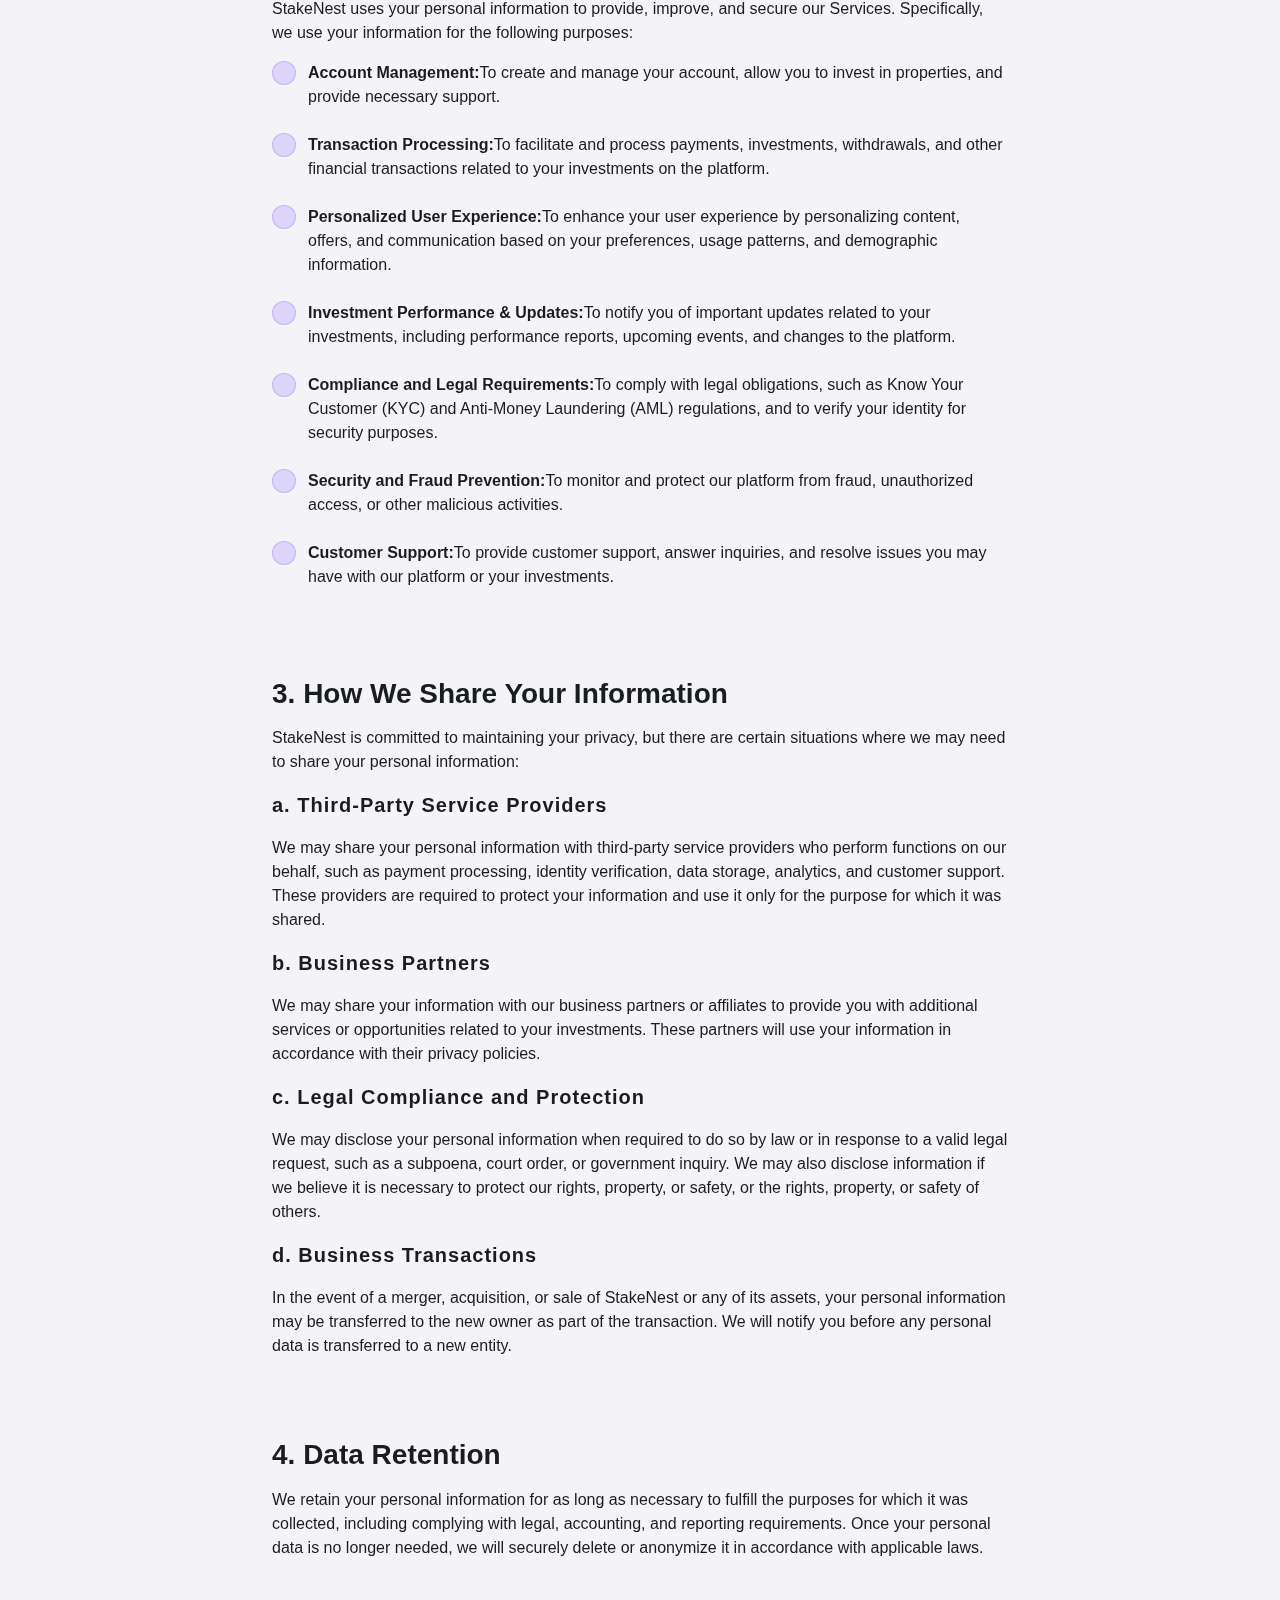
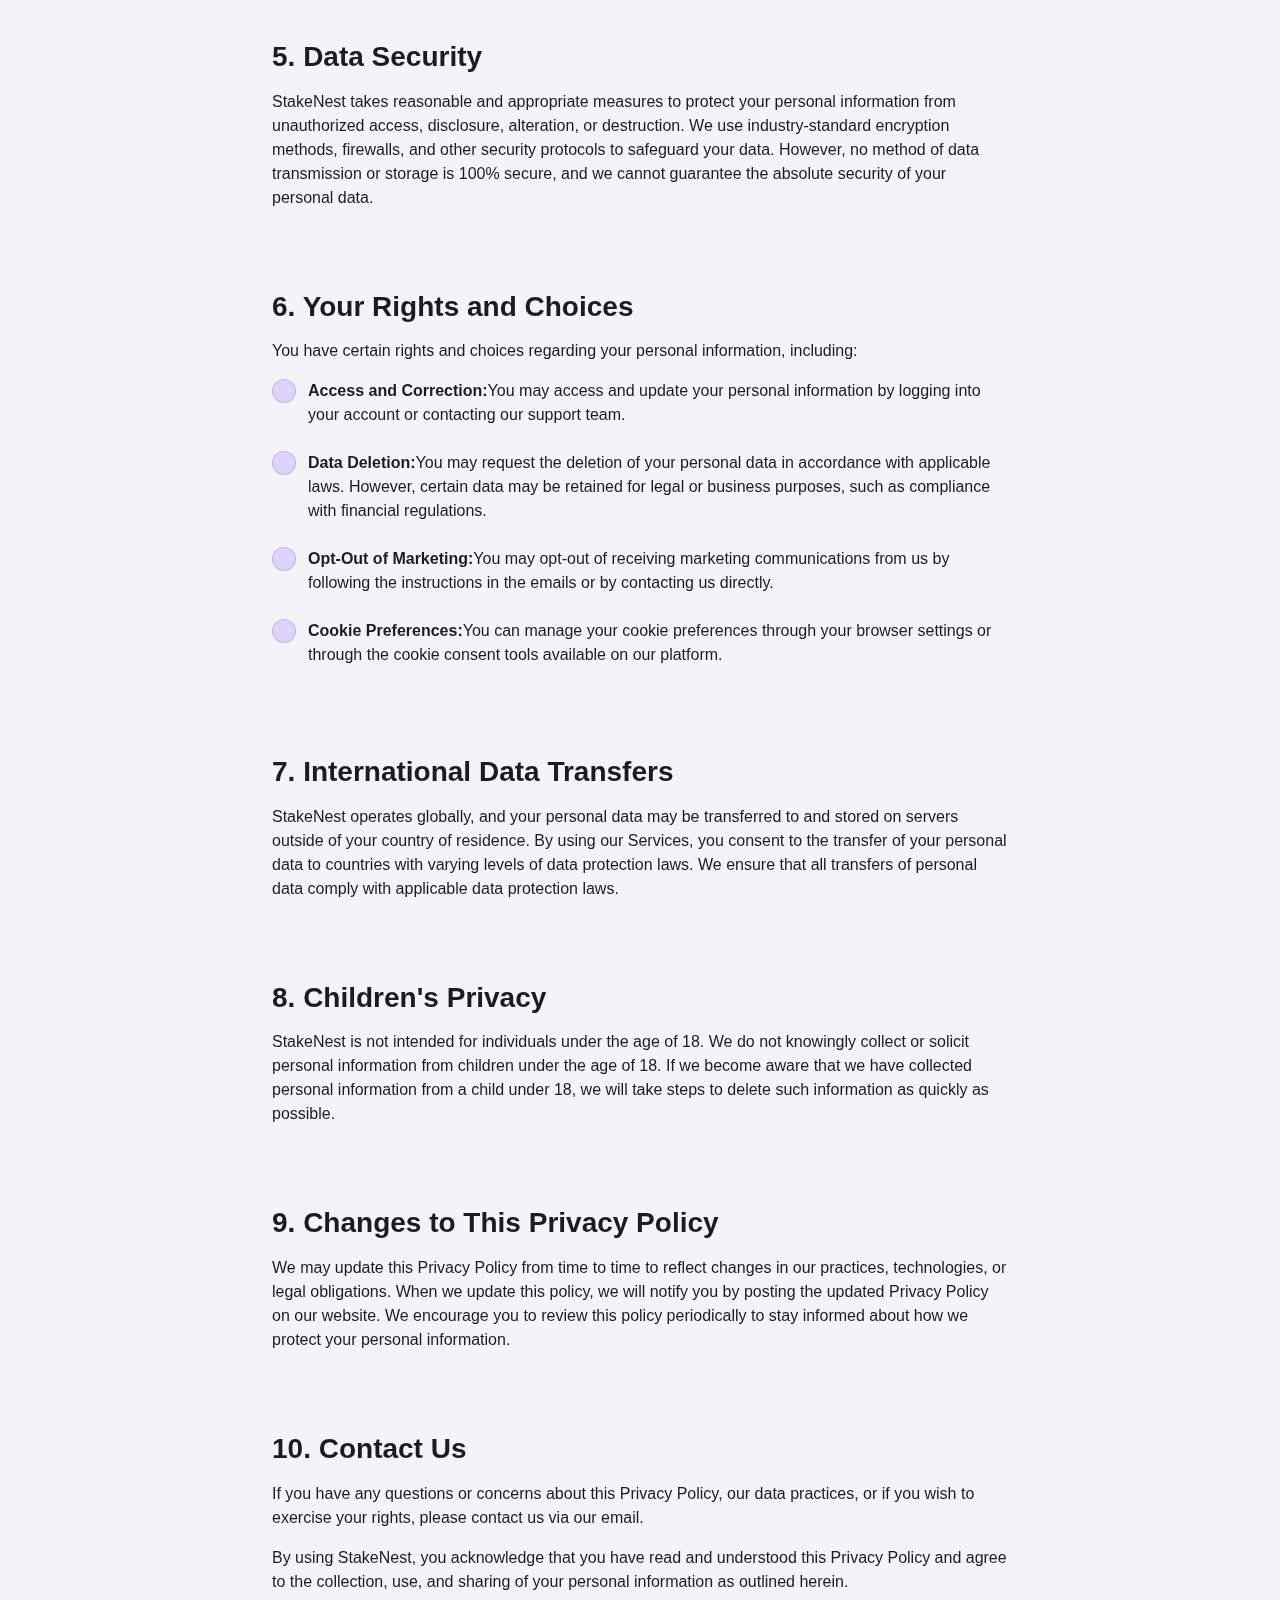
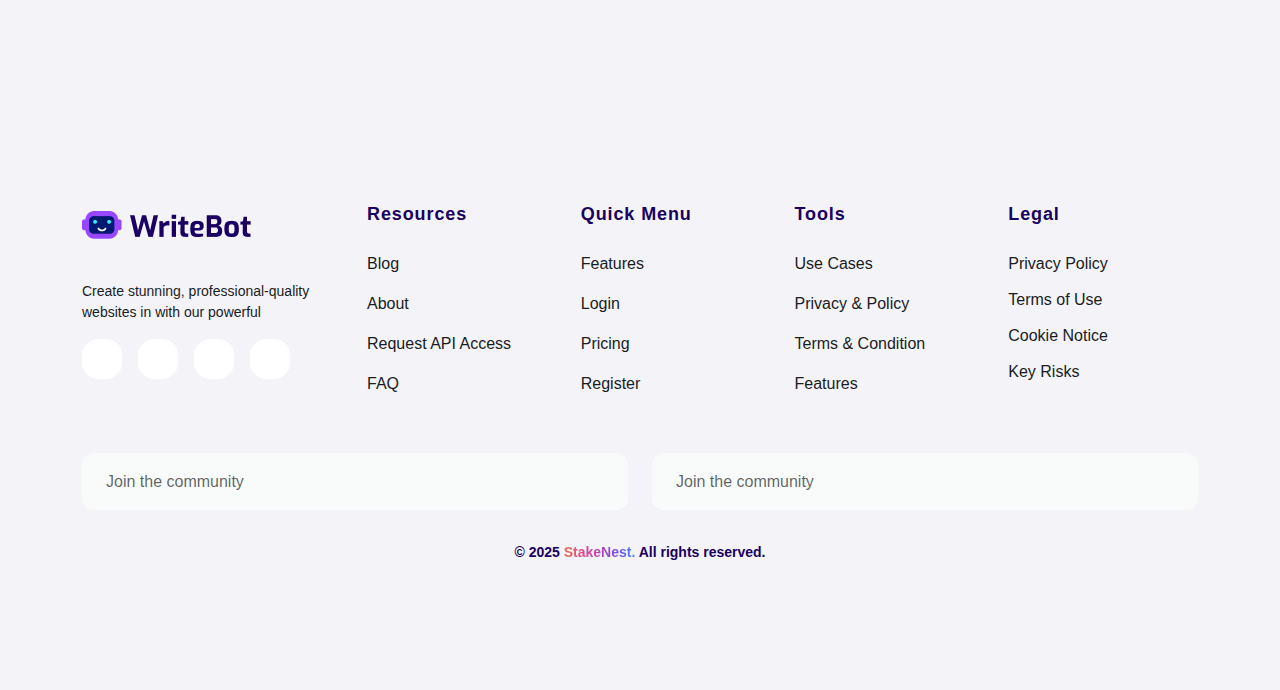
<file: privacy-policy.html>
<!DOCTYPE html>
<html lang="en">
  <head>
    <meta charset="utf-8" />
    <meta name="viewport" content="width=device-width, initial-scale=1.0" />
    <meta name="description" content="Modern AI Landing HTML Template" />
    <meta name="keywords" content="bootstrap 5, saas, landing page" />
    <meta name="author" content="Themetags" />
    <title>StakeNest</title>
    <link rel="stylesheet" href="assets/css/fonts/ff-1.css" />
    <link rel="stylesheet" href="assets/css/fonts/ff-3.css" />
    <link rel="stylesheet" href="assets/css/fonts/bootstrap-icons.css" />
    <link rel="icon" href="assets/img/favicon.png" type="image/png" />
    <link rel="stylesheet" href="assets/css/plugins.min.css" />
    <link rel="stylesheet" href="assets/css/style.min.css" />
  </head>

  <body class="bgc-light">
    <!-- Custom Cursor  -->
    <div class="custom-cursor">
      <div>
        <span></span>
        <svg
          class="custom-cursor__img"
          width="119"
          height="45"
          viewBox="0 0 119 45"
          fill="none"
          xmlns="http://www.w3.org/2000/svg">
          <g clip-path="url(#clip0_1130_4828)">
            <path
              d="M10.9627 22.9931L12.2909 16.1687C12.603 14.5633 14.1573 13.0107 15.7632 12.7011L21.5757 11.5778C23.181 11.2681 23.2911 10.4355 21.8214 9.719L2.95694 0.527836C1.48667 -0.188687 0.764833 0.470432 1.34397 1.99934L9.34853 23.1305C9.92766 24.6594 10.6501 24.5984 10.9627 22.9931Z"
              fill="url(#paint0_linear_1130_4828)" />
          </g>
          <rect
            x="16"
            y="16.2383"
            width="103"
            height="28"
            rx="4"
            fill="url(#paint1_linear_1130_4828)" />
          <defs>
            <linearGradient
              id="paint0_linear_1130_4828"
              x1="-58.0002"
              y1="-33.2617"
              x2="25.4638"
              y2="2.23919"
              gradientUnits="userSpaceOnUse">
              <stop offset="1" stop-color="#F49959" />
            </linearGradient>
            <linearGradient
              id="paint1_linear_1130_4828"
              x1="-53.2743"
              y1="34.7382"
              x2="110.992"
              y2="27.6664"
              gradientUnits="userSpaceOnUse">
              <stop offset="1" stop-color="#F49959" />
            </linearGradient>
            <clipPath id="clip0_1130_4828">
              <rect
                width="24"
                height="24"
                fill="white"
                transform="translate(0 0.238281)" />
            </clipPath>
          </defs>
        </svg>
      </div>
      <div></div>
    </div>
    <!-- /Custom Cursor  -->
    <!-- preloader -->
    <div class="preloader">
      <div class="preloader__img">
        <img src="assets/img/preloader-img.png" alt="image" />
      </div>
    </div>
    <!-- preloader End -->
    <!-- Header 5 -->
    <header class="header header--5 header--fixed py-lg-12">
      <div class="container">
        <div class="row">
          <div class="col-12">
            <nav
              class="menu d-lg-flex justify-content-lg-between align-items-lg-center py-3 py-lg-0">
              <div class="d-flex align-items-center justify-content-between">
                <a
                  href="index.php"
                  class="logo link d-inline-flex align-items-center flex-shrink-0">
                  <img
                    src="assets/img/logo.png"
                    alt="logo"
                    class="img-fluid object-fit-contain" />
                </a>
                <button
                  class="menu-toggle w-8 h-8 p-0 border-0 lh-1 bg-primary-50 clr-neutral-100 :clr-neutral-100 transition :bg-primary-300 rounded flex-shrink-0 d-lg-none order-sm-3 fs-24">
                  <i class="bi bi-list"></i>
                </button>
              </div>
              <div
                class="menu-nav d-flex align-items-lg-center flex-column flex-lg-row flex-grow-1 gap-4 pb-4 pb-lg-0 rounded">
                <ul class="list list-lg-row mx-lg-auto rounded-3">
                  <li class="menu-list">
                    <!-- <a href="/" class="link menu-link has-sub"> Home </a> -->
                    <a href="index.php" class="link menu-link"> Home </a>
                    <!-- <ul class="list menu-sub">
                                        <li class="menu-sub-list">
                                            <a href="index.php" class="link menu-sub-link gap-4">
                                                <span class="d-none d-lg-inline-block">
                                                    <img
                                                        src="assets/img/ai-image-icon.png"
                                                        alt="image"
                                                        class="img-fluid" />
                                                </span>
                                                AI Image Generate
                                            </a>
                                        </li>
                                        <li class="menu-sub-list">
                                            <a href="index-2.html" class="link menu-sub-link gap-3">
                                                <span class="d-none d-lg-inline-block">
                                                    <img
                                                        src="assets/img/ai-saas-icon.png"
                                                        alt="image"
                                                        class="img-fluid" />
                                                </span>
                                                AI SaaS
                                            </a>
                                        </li>
                                        <li class="menu-sub-list">
                                            <a href="index-3.html" class="link menu-sub-link gap-3">
                                                <span class="d-none d-lg-inline-block">
                                                    <img
                                                        src="assets/img/ai-chatbot-icon.png"
                                                        alt="image"
                                                        class="img-fluid" />
                                                </span>
                                                AI Chatbot
                                            </a>
                                        </li>
                                        <li class="menu-sub-list">
                                            <a href="index-4.html" class="link menu-sub-link gap-3">
                                                <span class="d-none d-lg-inline-block">
                                                    <img
                                                        src="assets/img/ai-content-icon.png"
                                                        alt="image"
                                                        class="img-fluid" />
                                                </span>
                                                AI Content Creator
                                            </a>
                                        </li>
                                        <li class="menu-sub-list">
                                            <a href="index-5.html" class="link menu-sub-link gap-3">
                                                <span class="d-none d-lg-inline-block">
                                                    <img
                                                        src="assets/img/ai-voice-icon.png"
                                                        alt="image"
                                                        class="img-fluid" />
                                                </span>
                                                AI Voice Generate
                                            </a>
                                        </li>
                                        <li class="menu-sub-list">
                                            <a href="index-6.html" class="link menu-sub-link gap-3">
                                                <span class="d-none d-lg-inline-block">
                                                    <img
                                                        src="assets/img/ai-video-icon.png"
                                                        alt="image"
                                                        class="img-fluid" />
                                                </span>
                                                AI Video Generator
                                            </a>
                                        </li>
                                        <li class="menu-sub-list">
                                            <a href="index-7.html" class="link menu-sub-link gap-3">
                                                <span class="d-none d-lg-inline-block">
                                                    <img
                                                        src="assets/img/ai-saas-icon-2.png"
                                                        alt="image"
                                                        class="img-fluid" />
                                                </span>
                                                AI Writebot
                                            </a>
                                        </li>
                                    </ul> -->
                  </li>
                  <li class="menu-list">
                    <a href="#0" class="link menu-link"> Pricing </a>
                  </li>
                  <li class="menu-list">
                    <a href="#0" class="link menu-link"> Blog </a>
                    <!-- <ul class="list menu-sub">
                                        <li class="menu-sub-list">
                                            <a href="blog-1.html" class="link menu-sub-link">
                                                Blog Listing 1
                                            </a>
                                        </li>
                                        <li class="menu-sub-list">
                                            <a href="blog-2.html" class="link menu-sub-link">
                                                Blog Listing 2
                                            </a>
                                        </li>
                                        <li class="menu-sub-list">
                                            <a href="blog-details.html" class="link menu-sub-link">
                                                Blog Details
                                            </a>
                                        </li>
                                    </ul> -->
                  </li>
                  <li class="menu-list">
                    <a href="#0" class="link menu-link"> Pages </a>
                    <!-- <ul class="list menu-sub">
                                        <li class="menu-sub-list">
                                            <a href="featured.html" class="link menu-sub-link">
                                                Featured
                                            </a>
                                        </li>
                                        <li class="menu-sub-list">
                                            <a href="about.html" class="link menu-sub-link">
                                                About Us
                                            </a>
                                        </li>
                                        <li class="menu-sub-list">
                                            <a href="use-cases.html" class="link menu-sub-link">
                                                Use Cases
                                            </a>
                                        </li>
                                        <li class="menu-sub-list">
                                            <a href="copywrite.html" class="link menu-sub-link">
                                                Copywrite
                                            </a>
                                        </li>
                                        <li class="menu-sub-list">
                                            <a href="faq.html" class="link menu-sub-link"> Faq </a>
                                        </li>
                                    </ul> -->
                  </li>
                </ul>
                <ul
                  class="list list-row gap-xl-6 gap-lg-4 bg-transparent align-items-center">
                  <li class="menu-list mx-4 mx-lg-0">
                    <a
                      href="#0"
                      class="link d-inline-flex justify-content-center py-3 px-xl-5 px-4 fs-14 fw-bold text-center clr-primary-10 py-2 px-4 rounded-1 h5-btn-border-left bg-white-12">
                      Log In
                    </a>
                  </li>
                  <li class="menu-list menu-list-border-none mx-4 mx-lg-0">
                    <a
                      href="#0"
                      class="link py-3 px-xl-5 px-4 bg-primary-10 :bg-primary-40 rounded-1 fs-14 fw-bold text-center clr-white">
                      Get Started
                    </a>
                  </li>
                </ul>
              </div>
            </nav>
          </div>
        </div>
      </div>
    </header>
    <!-- /Header 5 -->
    <section class="breadcrumb-section">
      <div class="breadcrumb-section-inner">
        <div class="container">
          <div class="row g-4 justify-content-center">
            <div class="col-xxl-5 col-xl-8">
              <div class="text-center">
                <div
                  class="d-inline-flex align-items-center py-2 px-4 bg-info-10 rounded-1">
                  <span class="fs-12 clr-white">StakeNest </span>
                </div>
                <h2 class="h3 fw-bold mt-4 mb-0">Privacy Policy</h2>
              </div>
            </div>
            <div class="col-xl-8">
              <div class="section-space-xsm-y">
                <p>
                  At StakeNest, we are committed to protecting and respecting
                  your privacy. This Privacy Policy explains how we collect,
                  use, disclose, and safeguard your personal information when
                  you use our platform, services, and related products
                  (collectively, “Services”). By accessing or using the
                  StakeNest platform, you agree to the collection and use of
                  your information as described in this policy.
                </p>
                <p>
                  Please read this Privacy Policy carefully to understand our
                  views and practices regarding your personal data and how we
                  will treat it.
                </p>
                <h5>1. Information We Collect</h5>
                <p>
                  We collect different types of personal information in various
                  ways when you interact with the StakeNest platform, including
                  but not limited to:
                </p>
                <h6>a. Personal Identification Information</h6>

                <ul class="list gap-6 mb-6">
                  <li
                    class="welcome-list-1"
                    style="
                      translate: none;
                      rotate: none;
                      scale: none;
                      transform: translate(0px, 0px);
                      opacity: 1;
                    ">
                    <div class="d-flex gap-3">
                      <span
                        class="flex-shrink-0 d-grid place-content-center w-6 h-6 rounded-circle border border-primary-key border-opacity-3 bg-primary-key bg-opacity-2 clr-primary-key">
                        <i class="bi bi-check2"></i>
                      </span>
                      <span class="d-block">
                        <b>Account Information:</b>When you create an account
                        with StakeNest, we collect your name, email address,
                        phone number, and other necessary details to create and
                        manage your account.
                      </span>
                    </div>
                  </li>
                  <li
                    class="welcome-list-1"
                    style="
                      translate: none;
                      rotate: none;
                      scale: none;
                      transform: translate(0px, 0px);
                      opacity: 1;
                    ">
                    <div class="d-flex gap-3">
                      <span
                        class="flex-shrink-0 d-grid place-content-center w-6 h-6 rounded-circle border border-primary-key border-opacity-3 bg-primary-key bg-opacity-2 clr-primary-key">
                        <i class="bi bi-check2"></i>
                      </span>
                      <span class="d-block">
                        <b>Investment Details:</b>We may collect personal and
                        financial information related to your investments,
                        including investment amounts, payment information, and
                        investment history.
                      </span>
                    </div>
                  </li>
                </ul>
                <h6>b. Financial Information</h6>
                <ul class="list gap-6 mb-6">
                  <li
                    class="welcome-list-1"
                    style="
                      translate: none;
                      rotate: none;
                      scale: none;
                      transform: translate(0px, 0px);
                      opacity: 1;
                    ">
                    <div class="d-flex gap-3">
                      <span
                        class="flex-shrink-0 d-grid place-content-center w-6 h-6 rounded-circle border border-primary-key border-opacity-3 bg-primary-key bg-opacity-2 clr-primary-key">
                        <i class="bi bi-check2"></i>
                      </span>
                      <span class="d-block">
                        <b>Payment Information:</b>To process transactions and
                        investments, we may collect payment methods such as
                        credit card numbers, bank details, and transaction
                        history.
                      </span>
                    </div>
                  </li>
                  <li
                    class="welcome-list-1"
                    style="
                      translate: none;
                      rotate: none;
                      scale: none;
                      transform: translate(0px, 0px);
                      opacity: 1;
                    ">
                    <div class="d-flex gap-3">
                      <span
                        class="flex-shrink-0 d-grid place-content-center w-6 h-6 rounded-circle border border-primary-key border-opacity-3 bg-primary-key bg-opacity-2 clr-primary-key">
                        <i class="bi bi-check2"></i>
                      </span>
                      <span class="d-block">
                        <b>Banking and Payment Data:</b>If you make deposits or
                        withdrawals, we collect data about your payment
                        transactions, including payment method, amount, and
                        associated details.
                      </span>
                    </div>
                  </li>
                </ul>
                <h6>c. Technical Information</h6>
                <ul class="list gap-6 mb-6">
                  <li
                    class="welcome-list-1"
                    style="
                      translate: none;
                      rotate: none;
                      scale: none;
                      transform: translate(0px, 0px);
                      opacity: 1;
                    ">
                    <div class="d-flex gap-3">
                      <span
                        class="flex-shrink-0 d-grid place-content-center w-6 h-6 rounded-circle border border-primary-key border-opacity-3 bg-primary-key bg-opacity-2 clr-primary-key">
                        <i class="bi bi-check2"></i>
                      </span>
                      <span class="d-block">
                        <b>Usage Data:</b>We collect information about how you
                        use our platform, such as IP addresses, browser types,
                        operating systems, access times, and pages visited on
                        the platform. This helps us monitor and improve our
                        Services.
                      </span>
                    </div>
                  </li>
                  <li
                    class="welcome-list-1"
                    style="
                      translate: none;
                      rotate: none;
                      scale: none;
                      transform: translate(0px, 0px);
                      opacity: 1;
                    ">
                    <div class="d-flex gap-3">
                      <span
                        class="flex-shrink-0 d-grid place-content-center w-6 h-6 rounded-circle border border-primary-key border-opacity-3 bg-primary-key bg-opacity-2 clr-primary-key">
                        <i class="bi bi-check2"></i>
                      </span>
                      <span class="d-block">
                        <b>Cookies and Tracking Technologies:</b>We use cookies
                        and similar technologies to enhance your experience on
                        our platform. These technologies help us remember your
                        preferences, understand your interactions, and improve
                        our services.
                      </span>
                    </div>
                  </li>
                </ul>
                <h6>d. Verification Information</h6>
                <ul class="list gap-6 mb-6">
                  <li
                    class="welcome-list-1"
                    style="
                      translate: none;
                      rotate: none;
                      scale: none;
                      transform: translate(0px, 0px);
                      opacity: 1;
                    ">
                    <div class="d-flex gap-3">
                      <span
                        class="flex-shrink-0 d-grid place-content-center w-6 h-6 rounded-circle border border-primary-key border-opacity-3 bg-primary-key bg-opacity-2 clr-primary-key">
                        <i class="bi bi-check2"></i>
                      </span>
                      <span class="d-block">
                        <b>Identity Verification:</b>In compliance with
                        regulatory requirements, we may collect identity
                        verification data such as government-issued IDs, proof
                        of address, or other documents to verify your identity
                        before allowing you to invest.
                      </span>
                    </div>
                  </li>
                </ul>
              </div>
              <div class="section-space-xsm-y">
                <h5>2. How We Use Your Information</h5>
                <p>
                  StakeNest uses your personal information to provide, improve,
                  and secure our Services. Specifically, we use your information
                  for the following purposes:
                </p>

                <ul class="list gap-6 mb-6">
                  <li
                    class="welcome-list-1"
                    style="
                      translate: none;
                      rotate: none;
                      scale: none;
                      transform: translate(0px, 0px);
                      opacity: 1;
                    ">
                    <div class="d-flex gap-3">
                      <span
                        class="flex-shrink-0 d-grid place-content-center w-6 h-6 rounded-circle border border-primary-key border-opacity-3 bg-primary-key bg-opacity-2 clr-primary-key">
                        <i class="bi bi-check2"></i>
                      </span>
                      <span class="d-block">
                        <b>Account Management:</b>To create and manage your
                        account, allow you to invest in properties, and provide
                        necessary support.
                      </span>
                    </div>
                  </li>
                  <li
                    class="welcome-list-1"
                    style="
                      translate: none;
                      rotate: none;
                      scale: none;
                      transform: translate(0px, 0px);
                      opacity: 1;
                    ">
                    <div class="d-flex gap-3">
                      <span
                        class="flex-shrink-0 d-grid place-content-center w-6 h-6 rounded-circle border border-primary-key border-opacity-3 bg-primary-key bg-opacity-2 clr-primary-key">
                        <i class="bi bi-check2"></i>
                      </span>
                      <span class="d-block">
                        <b>Transaction Processing:</b>To facilitate and process
                        payments, investments, withdrawals, and other financial
                        transactions related to your investments on the
                        platform.
                      </span>
                    </div>
                  </li>
                  <li
                    class="welcome-list-1"
                    style="
                      translate: none;
                      rotate: none;
                      scale: none;
                      transform: translate(0px, 0px);
                      opacity: 1;
                    ">
                    <div class="d-flex gap-3">
                      <span
                        class="flex-shrink-0 d-grid place-content-center w-6 h-6 rounded-circle border border-primary-key border-opacity-3 bg-primary-key bg-opacity-2 clr-primary-key">
                        <i class="bi bi-check2"></i>
                      </span>
                      <span class="d-block">
                        <b>Personalized User Experience:</b>To enhance your user
                        experience by personalizing content, offers, and
                        communication based on your preferences, usage patterns,
                        and demographic information.
                      </span>
                    </div>
                  </li>
                  <li
                    class="welcome-list-1"
                    style="
                      translate: none;
                      rotate: none;
                      scale: none;
                      transform: translate(0px, 0px);
                      opacity: 1;
                    ">
                    <div class="d-flex gap-3">
                      <span
                        class="flex-shrink-0 d-grid place-content-center w-6 h-6 rounded-circle border border-primary-key border-opacity-3 bg-primary-key bg-opacity-2 clr-primary-key">
                        <i class="bi bi-check2"></i>
                      </span>
                      <span class="d-block">
                        <b>Investment Performance & Updates:</b>To notify you of
                        important updates related to your investments, including
                        performance reports, upcoming events, and changes to the
                        platform.
                      </span>
                    </div>
                  </li>
                  <li
                    class="welcome-list-1"
                    style="
                      translate: none;
                      rotate: none;
                      scale: none;
                      transform: translate(0px, 0px);
                      opacity: 1;
                    ">
                    <div class="d-flex gap-3">
                      <span
                        class="flex-shrink-0 d-grid place-content-center w-6 h-6 rounded-circle border border-primary-key border-opacity-3 bg-primary-key bg-opacity-2 clr-primary-key">
                        <i class="bi bi-check2"></i>
                      </span>
                      <span class="d-block">
                        <b>Compliance and Legal Requirements:</b>To comply with
                        legal obligations, such as Know Your Customer (KYC) and
                        Anti-Money Laundering (AML) regulations, and to verify
                        your identity for security purposes.
                      </span>
                    </div>
                  </li>
                  <li
                    class="welcome-list-1"
                    style="
                      translate: none;
                      rotate: none;
                      scale: none;
                      transform: translate(0px, 0px);
                      opacity: 1;
                    ">
                    <div class="d-flex gap-3">
                      <span
                        class="flex-shrink-0 d-grid place-content-center w-6 h-6 rounded-circle border border-primary-key border-opacity-3 bg-primary-key bg-opacity-2 clr-primary-key">
                        <i class="bi bi-check2"></i>
                      </span>
                      <span class="d-block">
                        <b>Security and Fraud Prevention:</b>To monitor and
                        protect our platform from fraud, unauthorized access, or
                        other malicious activities.
                      </span>
                    </div>
                  </li>
                  <li
                    class="welcome-list-1"
                    style="
                      translate: none;
                      rotate: none;
                      scale: none;
                      transform: translate(0px, 0px);
                      opacity: 1;
                    ">
                    <div class="d-flex gap-3">
                      <span
                        class="flex-shrink-0 d-grid place-content-center w-6 h-6 rounded-circle border border-primary-key border-opacity-3 bg-primary-key bg-opacity-2 clr-primary-key">
                        <i class="bi bi-check2"></i>
                      </span>
                      <span class="d-block">
                        <b>Customer Support:</b>To provide customer support,
                        answer inquiries, and resolve issues you may have with
                        our platform or your investments.
                      </span>
                    </div>
                  </li>
                </ul>
              </div>
              <div class="section-space-xsm-y">
                <h5>3. How We Share Your Information</h5>

                <p>
                  StakeNest is committed to maintaining your privacy, but there
                  are certain situations where we may need to share your
                  personal information:
                </p>
                <h6>a. Third-Party Service Providers</h6>
                <p>
                  We may share your personal information with third-party
                  service providers who perform functions on our behalf, such as
                  payment processing, identity verification, data storage,
                  analytics, and customer support. These providers are required
                  to protect your information and use it only for the purpose
                  for which it was shared.
                </p>
                <h6>b. Business Partners</h6>
                <p>
                  We may share your information with our business partners or
                  affiliates to provide you with additional services or
                  opportunities related to your investments. These partners will
                  use your information in accordance with their privacy
                  policies.
                </p>
                <h6>c. Legal Compliance and Protection</h6>
                <p>
                  We may disclose your personal information when required to do
                  so by law or in response to a valid legal request, such as a
                  subpoena, court order, or government inquiry. We may also
                  disclose information if we believe it is necessary to protect
                  our rights, property, or safety, or the rights, property, or
                  safety of others.
                </p>
                <h6>d. Business Transactions</h6>
                <p>
                  In the event of a merger, acquisition, or sale of StakeNest or
                  any of its assets, your personal information may be
                  transferred to the new owner as part of the transaction. We
                  will notify you before any personal data is transferred to a
                  new entity.
                </p>
              </div>
              <div class="section-space-xsm-y">
                <h5>4. Data Retention</h5>
                <p>
                  We retain your personal information for as long as necessary
                  to fulfill the purposes for which it was collected, including
                  complying with legal, accounting, and reporting requirements.
                  Once your personal data is no longer needed, we will securely
                  delete or anonymize it in accordance with applicable laws.
                </p>
              </div>
              <div class="section-space-xsm-y">
                <h5>5. Data Security</h5>
                <p>
                  StakeNest takes reasonable and appropriate measures to protect
                  your personal information from unauthorized access,
                  disclosure, alteration, or destruction. We use
                  industry-standard encryption methods, firewalls, and other
                  security protocols to safeguard your data. However, no method
                  of data transmission or storage is 100% secure, and we cannot
                  guarantee the absolute security of your personal data.
                </p>
              </div>
              <div class="section-space-xsm-y">
                <h5>6. Your Rights and Choices</h5>
                <p>
                  You have certain rights and choices regarding your personal
                  information, including:
                </p>

                <ul class="list gap-6 mb-6">
                  <li
                    class="welcome-list-1"
                    style="
                      translate: none;
                      rotate: none;
                      scale: none;
                      transform: translate(0px, 0px);
                      opacity: 1;
                    ">
                    <div class="d-flex gap-3">
                      <span
                        class="flex-shrink-0 d-grid place-content-center w-6 h-6 rounded-circle border border-primary-key border-opacity-3 bg-primary-key bg-opacity-2 clr-primary-key">
                        <i class="bi bi-check2"></i>
                      </span>
                      <span class="d-block">
                        <b>Access and Correction:</b>You may access and update
                        your personal information by logging into your account
                        or contacting our support team.
                      </span>
                    </div>
                  </li>
                  <li
                    class="welcome-list-1"
                    style="
                      translate: none;
                      rotate: none;
                      scale: none;
                      transform: translate(0px, 0px);
                      opacity: 1;
                    ">
                    <div class="d-flex gap-3">
                      <span
                        class="flex-shrink-0 d-grid place-content-center w-6 h-6 rounded-circle border border-primary-key border-opacity-3 bg-primary-key bg-opacity-2 clr-primary-key">
                        <i class="bi bi-check2"></i>
                      </span>
                      <span class="d-block">
                        <b>Data Deletion:</b>You may request the deletion of
                        your personal data in accordance with applicable laws.
                        However, certain data may be retained for legal or
                        business purposes, such as compliance with financial
                        regulations.
                      </span>
                    </div>
                  </li>
                  <li
                    class="welcome-list-1"
                    style="
                      translate: none;
                      rotate: none;
                      scale: none;
                      transform: translate(0px, 0px);
                      opacity: 1;
                    ">
                    <div class="d-flex gap-3">
                      <span
                        class="flex-shrink-0 d-grid place-content-center w-6 h-6 rounded-circle border border-primary-key border-opacity-3 bg-primary-key bg-opacity-2 clr-primary-key">
                        <i class="bi bi-check2"></i>
                      </span>
                      <span class="d-block">
                        <b>Opt-Out of Marketing:</b>You may opt-out of receiving
                        marketing communications from us by following the
                        instructions in the emails or by contacting us directly.
                      </span>
                    </div>
                  </li>
                  <li
                    class="welcome-list-1"
                    style="
                      translate: none;
                      rotate: none;
                      scale: none;
                      transform: translate(0px, 0px);
                      opacity: 1;
                    ">
                    <div class="d-flex gap-3">
                      <span
                        class="flex-shrink-0 d-grid place-content-center w-6 h-6 rounded-circle border border-primary-key border-opacity-3 bg-primary-key bg-opacity-2 clr-primary-key">
                        <i class="bi bi-check2"></i>
                      </span>
                      <span class="d-block">
                        <b>Cookie Preferences:</b>You can manage your cookie
                        preferences through your browser settings or through the
                        cookie consent tools available on our platform.
                      </span>
                    </div>
                  </li>
                </ul>
              </div>
              <div class="section-space-xsm-y">
                <h5>7. International Data Transfers</h5>
                <p>
                  StakeNest operates globally, and your personal data may be
                  transferred to and stored on servers outside of your country
                  of residence. By using our Services, you consent to the
                  transfer of your personal data to countries with varying
                  levels of data protection laws. We ensure that all transfers
                  of personal data comply with applicable data protection laws.
                </p>
              </div>
              <div class="section-space-xsm-y">
                <h5>8. Children's Privacy</h5>
                <p>
                  StakeNest is not intended for individuals under the age of 18.
                  We do not knowingly collect or solicit personal information
                  from children under the age of 18. If we become aware that we
                  have collected personal information from a child under 18, we
                  will take steps to delete such information as quickly as
                  possible.
                </p>
              </div>
              <div class="section-space-xsm-y">
                <h5>9. Changes to This Privacy Policy</h5>
                <p>
                  We may update this Privacy Policy from time to time to reflect
                  changes in our practices, technologies, or legal obligations.
                  When we update this policy, we will notify you by posting the
                  updated Privacy Policy on our website. We encourage you to
                  review this policy periodically to stay informed about how we
                  protect your personal information.
                </p>
              </div>
              <div class="section-space-xsm-y">
                <h5>10. Contact Us</h5>
                <p>
                  If you have any questions or concerns about this Privacy
                  Policy, our data practices, or if you wish to exercise your
                  rights, please contact us via our email.
                </p>
                <p>
                  By using StakeNest, you acknowledge that you have read and
                  understood this Privacy Policy and agree to the collection,
                  use, and sharing of your personal information as outlined
                  herein.
                </p>
              </div>
            </div>
          </div>
        </div>
      </div>
      <img
        src="assets/img/breadcrumb-shape-top.png"
        alt="image"
        class="img-fluid breadcrumb-shape breadcrumb-shape-top" />
      <img
        src="assets/img/breadcrumb-shape-left.png"
        alt="image"
        class="img-fluid breadcrumb-shape breadcrumb-shape-left" />
      <img
        src="assets/img/breadcrumb-shape-right.png"
        alt="image"
        class="img-fluid breadcrumb-shape breadcrumb-shape-right" />
      <img
        src="assets/img/breadcrumb-shape-line-left.png"
        alt="image"
        class="img-fluid breadcrumb-shape breadcrumb-shape-line-left" />
      <img
        src="assets/img/breadcrumb-shape-line-right.png"
        alt="image"
        class="img-fluid breadcrumb-shape breadcrumb-shape-line-right" />
    </section>

    <footer class="footer-3">
      <div class="section-space-top section-space-sm-bottom">
        <div class="container">
          <div class="row g-4">
            <div class="col-md-4 col-xl-3">
              <a
                href="index.php"
                class="logo link d-inline-flex align-items-center flex-shrink-0 mb-8">
                <img
                  src="assets/img/logo.png"
                  alt="logo"
                  class="img-fluid object-fit-contain" />
              </a>
              <p class="fs-14">
                Create stunning, professional-quality websites in with our
                powerful
              </p>
              <ul class="list list-row gap-4 flex-wrap">
                <li>
                  <a
                    href="#0"
                    class="link w-10 h-10 d-grid place-content-center bg-primary-100 :bg-primary-40 :clr-white clr-primary-10 rounded-4">
                    <i class="bi bi-twitter"></i>
                  </a>
                </li>
                <li>
                  <a
                    href="#0"
                    class="link w-10 h-10 d-grid place-content-center bg-primary-100 :bg-primary-40 :clr-white clr-primary-10 rounded-4">
                    <i class="bi bi-behance"></i>
                  </a>
                </li>
                <li>
                  <a
                    href="#0"
                    class="link w-10 h-10 d-grid place-content-center bg-primary-100 :bg-primary-40 :clr-white clr-primary-10 rounded-4">
                    <i class="bi bi-dribbble"></i>
                  </a>
                </li>
                <li>
                  <a
                    href="#0"
                    class="link w-10 h-10 d-grid place-content-center bg-primary-100 :bg-primary-40 :clr-white clr-primary-10 rounded-4">
                    <i class="bi bi-facebook"></i>
                  </a>
                </li>
              </ul>
            </div>
            <div class="col-xl-9">
              <div class="row g-4">
                <div class="col-md-3">
                  <h6 class="mb-6 clr-primary-10 fs-18">Resources</h6>
                  <ul class="list gap-4">
                    <li>
                      <a
                        href="#0"
                        class="link d-inline-block clr-neutral-10 :clr-primary-key">
                        Blog
                      </a>
                    </li>
                    <li>
                      <a
                        href="#0"
                        class="link d-inline-block clr-neutral-10 :clr-primary-key">
                        About
                      </a>
                    </li>
                    <li>
                      <a
                        href="#0"
                        class="link d-inline-block clr-neutral-10 :clr-primary-key">
                        Request API Access
                      </a>
                    </li>
                    <li>
                      <a
                        href="#0"
                        class="link d-inline-block clr-neutral-10 :clr-primary-key">
                        FAQ
                      </a>
                    </li>
                  </ul>
                </div>
                <div class="col-md-3">
                  <h6 class="mb-6 clr-primary-10 fs-18">Quick Menu</h6>
                  <ul class="list gap-4">
                    <li>
                      <a
                        href="#0"
                        class="link d-inline-block clr-neutral-10 :clr-primary-key">
                        Features
                      </a>
                    </li>
                    <li>
                      <a
                        href="#0"
                        class="link d-inline-block clr-neutral-10 :clr-primary-key">
                        Login
                      </a>
                    </li>
                    <li>
                      <a
                        href="#0"
                        class="link d-inline-block clr-neutral-10 :clr-primary-key">
                        Pricing
                      </a>
                    </li>
                    <li>
                      <a
                        href="#0"
                        class="link d-inline-block clr-neutral-10 :clr-primary-key">
                        Register
                      </a>
                    </li>
                  </ul>
                </div>
                <div class="col-md-3">
                  <h6 class="mb-6 clr-primary-10 fs-18">Tools</h6>
                  <ul class="list gap-4">
                    <li>
                      <a
                        href="#0"
                        class="link d-inline-block clr-neutral-10 :clr-primary-key">
                        Use Cases
                      </a>
                    </li>
                    <li>
                      <a
                        href="#0"
                        class="link d-inline-block clr-neutral-10 :clr-primary-key">
                        Privacy &amp; Policy
                      </a>
                    </li>
                    <li>
                      <a
                        href="#0"
                        class="link d-inline-block clr-neutral-10 :clr-primary-key">
                        Terms &amp; Condition
                      </a>
                    </li>
                    <li>
                      <a
                        href="#0"
                        class="link d-inline-block clr-neutral-10 :clr-primary-key">
                        Features
                      </a>
                    </li>
                  </ul>
                </div>
                <div class="col-md-3">
                  <h6 class="mb-6 clr-primary-10 fs-18">Legal</h6>
                  <ul class="list gap-3">
                    <li>
                      <a
                        href="privacy-policy.php"
                        class="link d-inline-block clr-neutral-10 :clr-primary-key">
                        Privacy Policy
                      </a>
                    </li>
                    <li>
                      <a
                        href="terms.php"
                        class="link d-inline-block clr-neutral-10 :clr-primary-key">
                        Terms of Use
                      </a>
                    </li>
                    <li>
                      <a
                        href="cookie-notice.php"
                        class="link d-inline-block clr-neutral-10 :clr-primary-key">
                        Cookie Notice
                      </a>
                    </li>
                    <li>
                      <a
                        href="key-risks.php"
                        class="link d-inline-block clr-neutral-10 :clr-primary-key">
                        Key Risks
                      </a>
                    </li>
                  </ul>
                </div>
              </div>
            </div>
          </div>
        </div>
      </div>
      <div class="container">
        <div class="row g-4">
          <div class="col-md-6">
            <div
              class="input-group input--group input--group-surface-bright surface-bright py-2 px-3 rounded-3">
              <input
                type="text"
                class="form-control form--control"
                placeholder="Join the community" />
              <span class="input-group-text">
                <i class="bi bi-telegram"></i>
              </span>
            </div>
          </div>
          <div class="col-md-6">
            <div
              class="input-group input--group input--group-surface-bright surface-bright py-2 px-3 rounded-3">
              <input
                type="text"
                class="form-control form--control"
                placeholder="Join the community" />
              <span class="input-group-text">
                <i class="bi bi-envelope-at-fill"></i>
              </span>
            </div>
          </div>
        </div>
      </div>
      <div class="section-space-xsm-y">
        <div class="container">
          <div class="row">
            <div class="col-12">
              <p class="text-center mb-0 fs-14 fw-semibold clr-primary-10">
                © 2025
                <a href="index.php" class="link d-inline-block clr-grad-4"
                  >StakeNest.
                </a>
                All rights reserved.
              </p>
              <!-- <p class="text-center mb-0 fs-14 fw-semibold clr-primary-10">
                Copyright ©2023 All Rights Reserved by
                <a href="index.php" class="link d-inline-block clr-grad-4"
                  >WriteBot</a
                >
              </p> -->
            </div>
          </div>
        </div>
      </div>
    </footer>
    <!-- scrpts -->
    <script src="assets/js/plugins.js"></script>
    <script src="assets/js/app.js"></script>
  </body>

  <!-- Mirrored from writebot-html.themetags.net/index-5.php by HTTrack Website Copier/3.x [XR&CO'2014], Wed, 20 Nov 2024 04:58:50 GMT -->
</html>
</file>
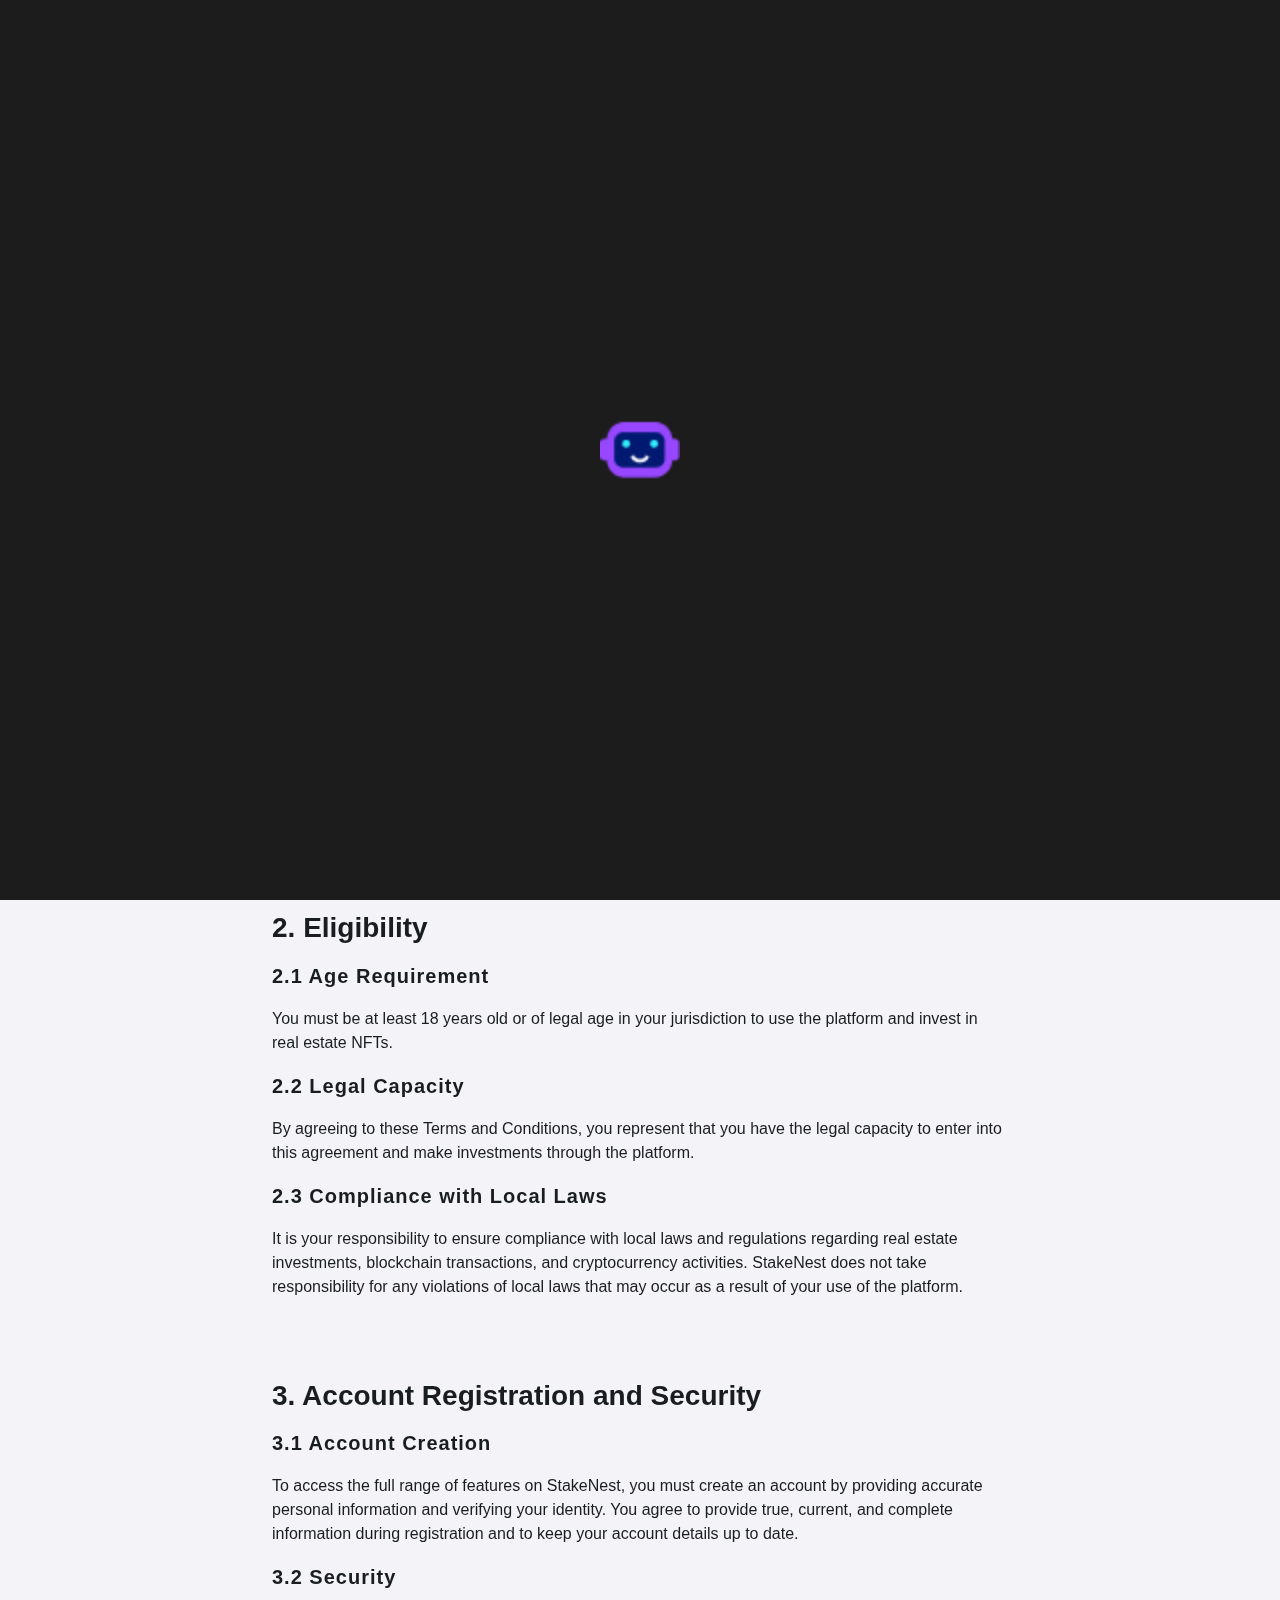
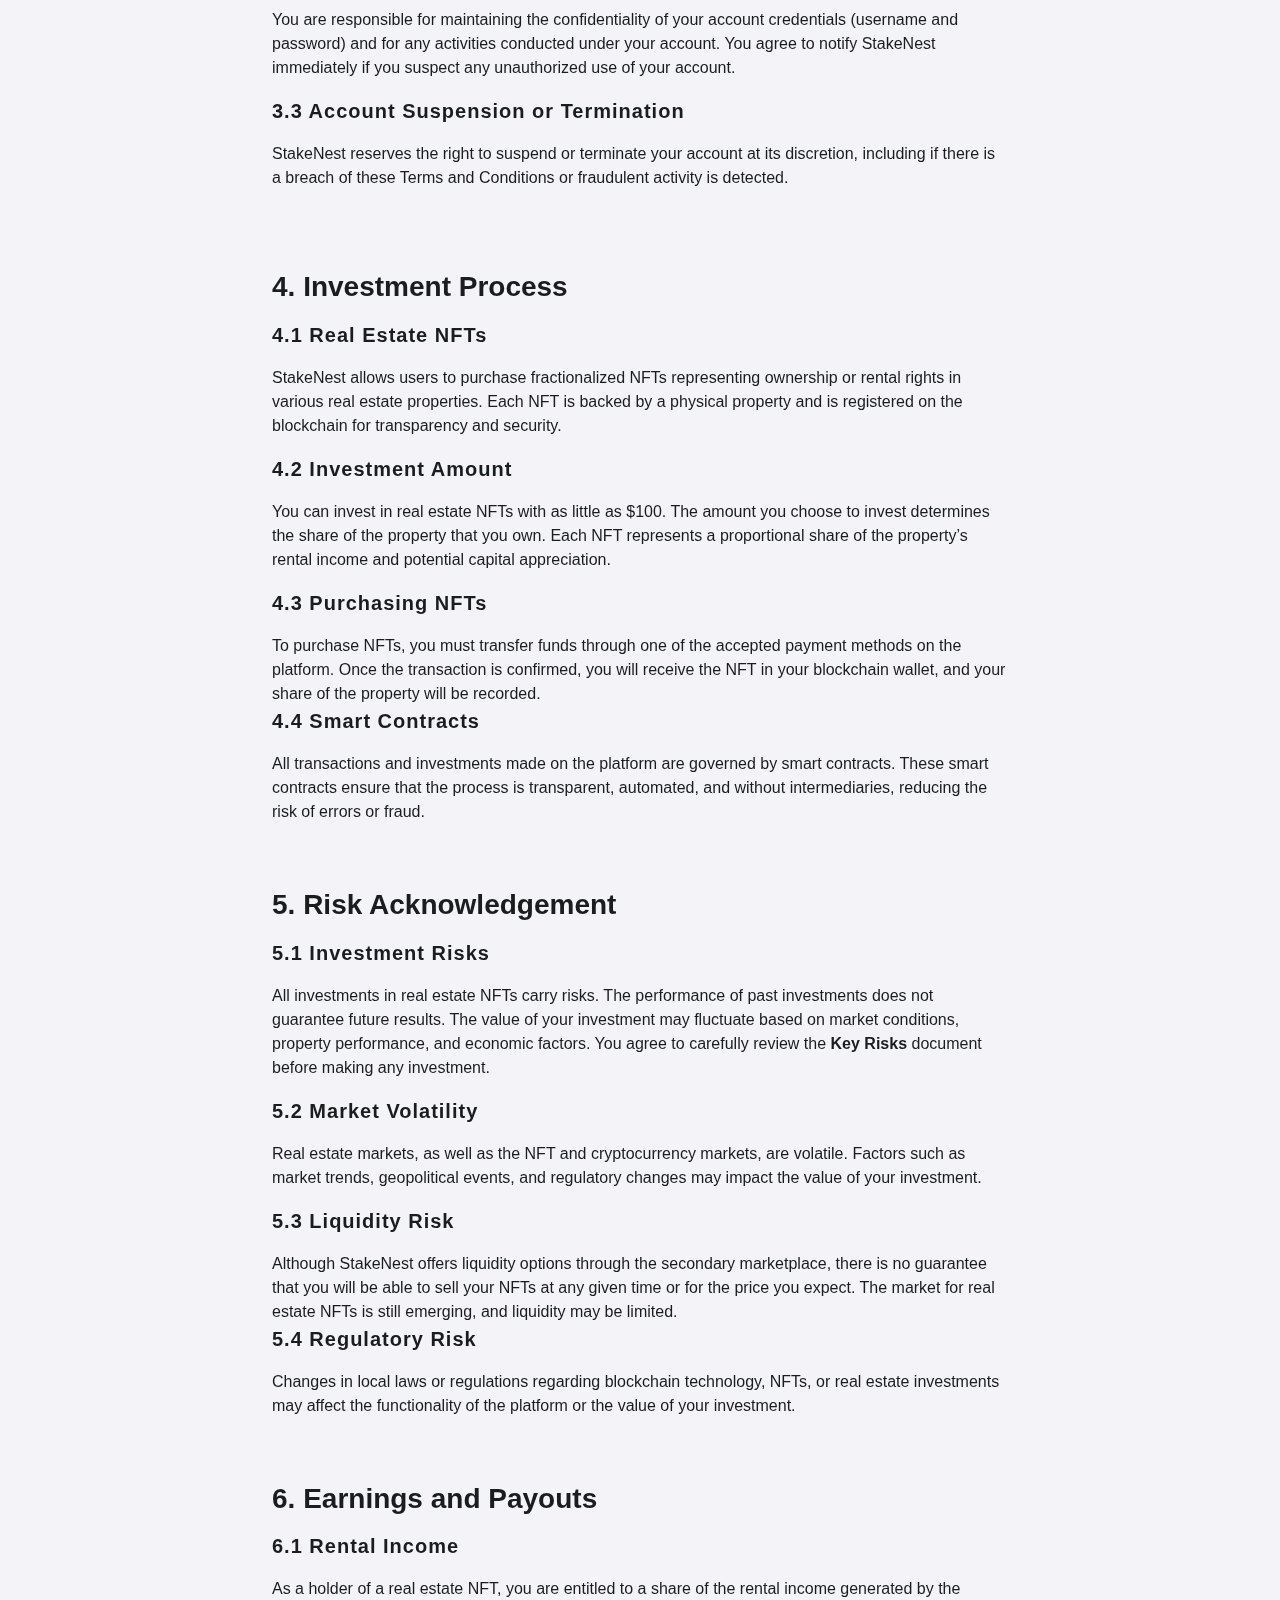
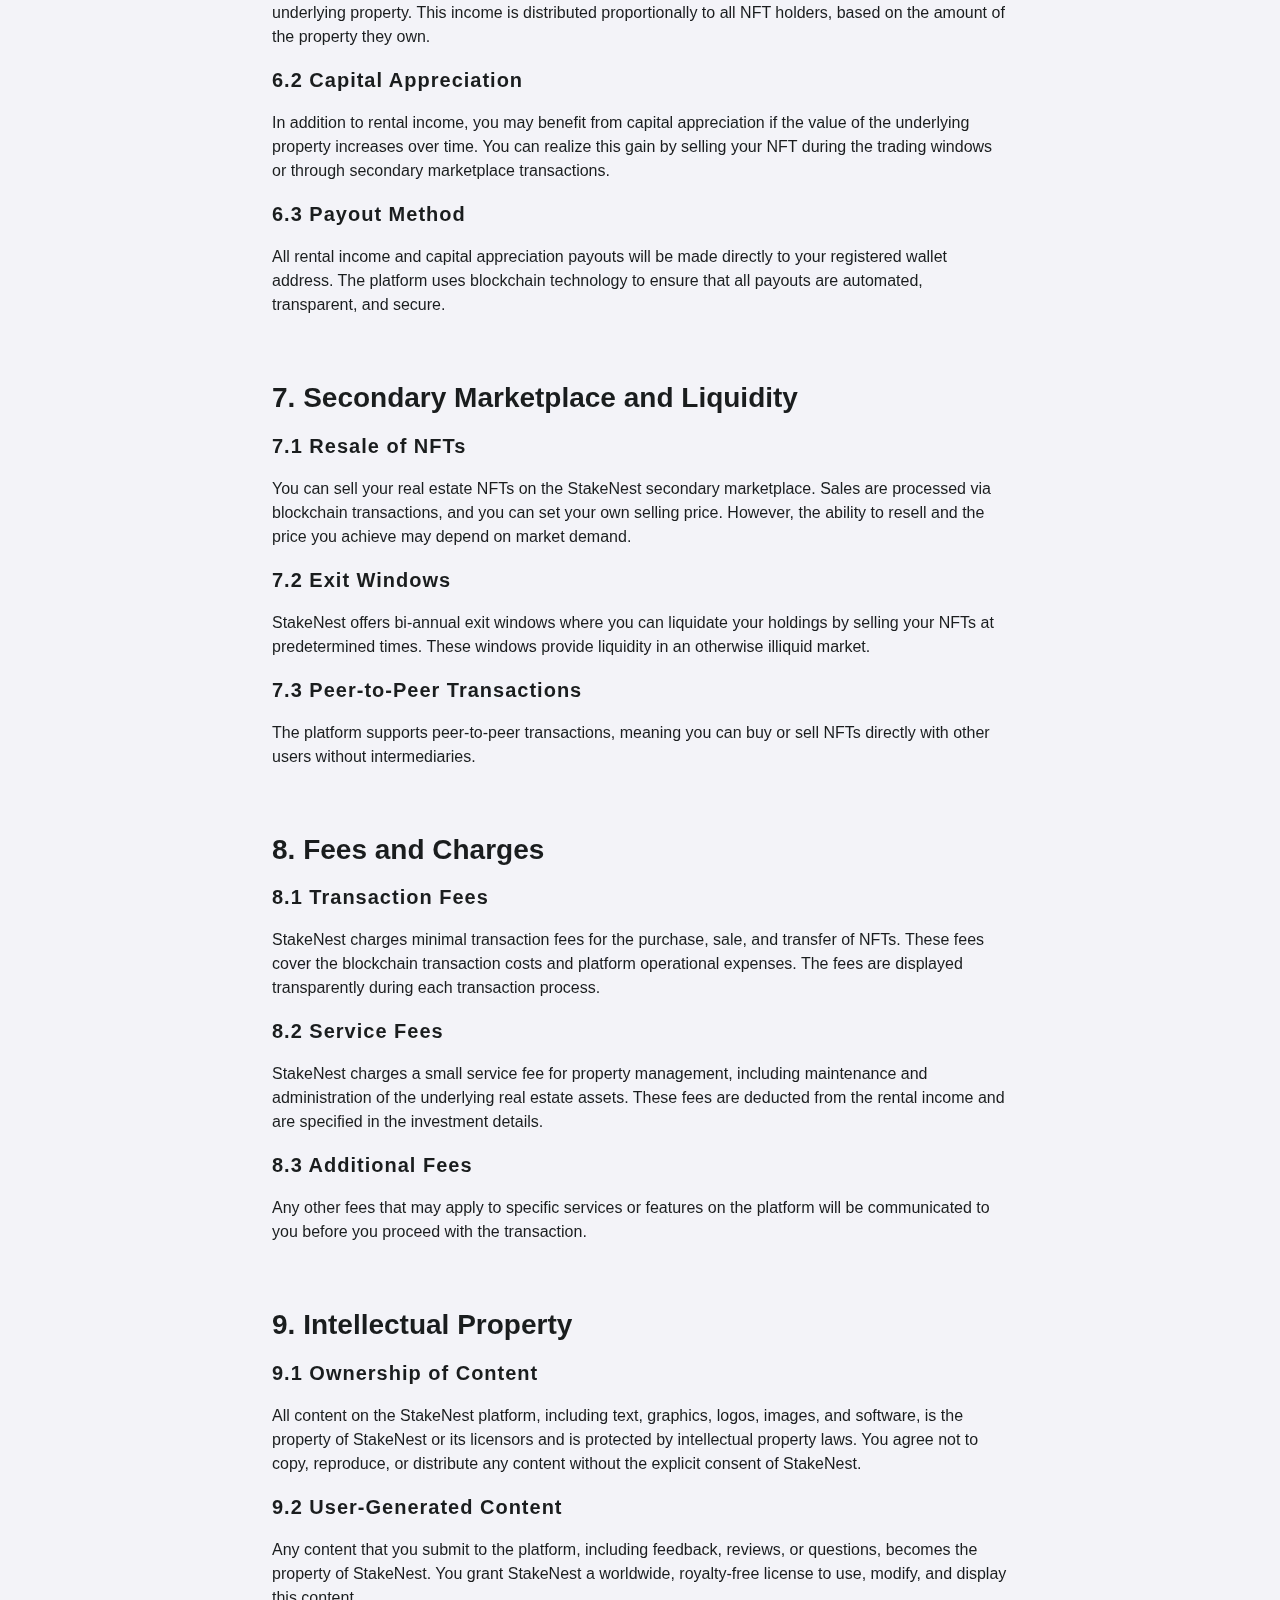
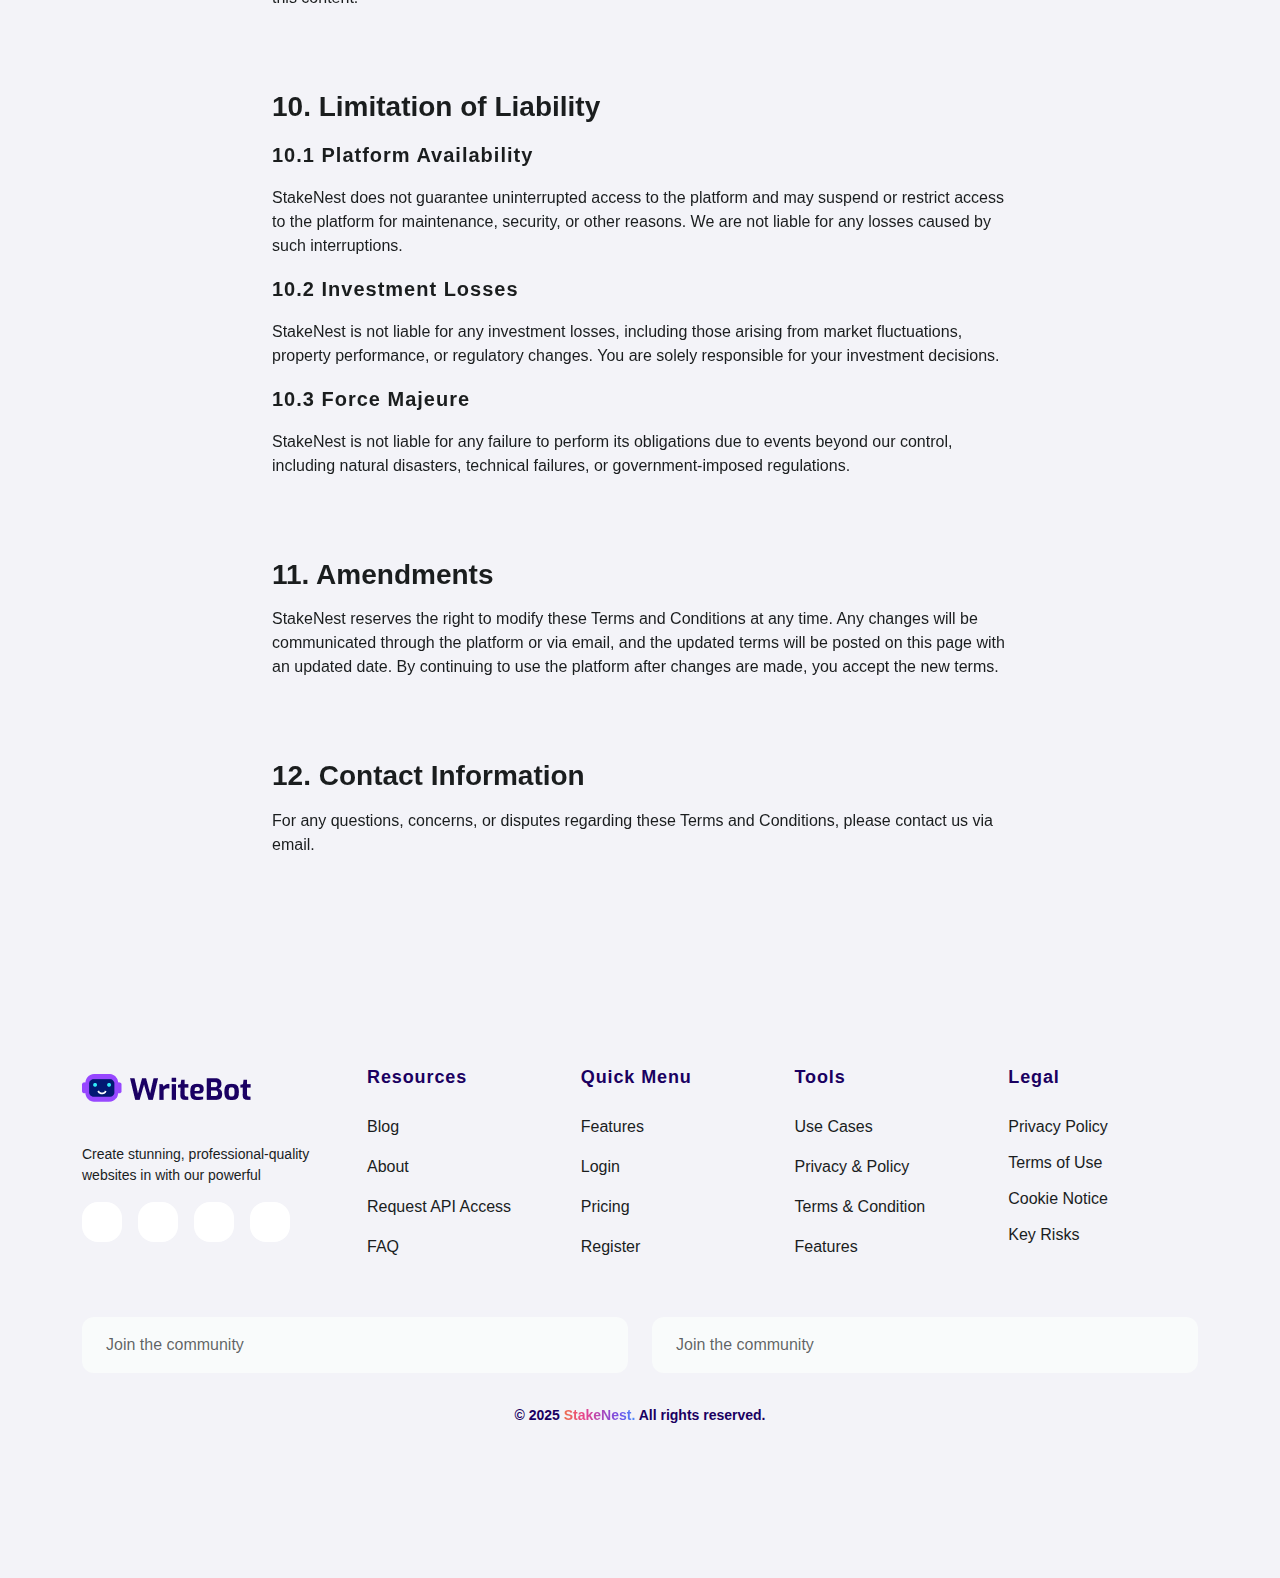
<file: terms.html>
<!DOCTYPE html>
<html lang="en">
  <head>
    <meta charset="utf-8" />
    <meta name="viewport" content="width=device-width, initial-scale=1.0" />
    <meta name="description" content="Modern AI Landing HTML Template" />
    <meta name="keywords" content="bootstrap 5, saas, landing page" />
    <meta name="author" content="Themetags" />
    <title>StakeNest</title>
    <link rel="stylesheet" href="assets/css/fonts/ff-1.css" />
    <link rel="stylesheet" href="assets/css/fonts/ff-3.css" />
    <link rel="stylesheet" href="assets/css/fonts/bootstrap-icons.css" />
    <link rel="icon" href="assets/img/favicon.png" type="image/png" />
    <link rel="stylesheet" href="assets/css/plugins.min.css" />
    <link rel="stylesheet" href="assets/css/style.min.css" />
  </head>

  <body class="bgc-light">
    <!-- Custom Cursor  -->
    <div class="custom-cursor">
      <div>
        <span></span>
        <svg
          class="custom-cursor__img"
          width="119"
          height="45"
          viewBox="0 0 119 45"
          fill="none"
          xmlns="http://www.w3.org/2000/svg">
          <g clip-path="url(#clip0_1130_4828)">
            <path
              d="M10.9627 22.9931L12.2909 16.1687C12.603 14.5633 14.1573 13.0107 15.7632 12.7011L21.5757 11.5778C23.181 11.2681 23.2911 10.4355 21.8214 9.719L2.95694 0.527836C1.48667 -0.188687 0.764833 0.470432 1.34397 1.99934L9.34853 23.1305C9.92766 24.6594 10.6501 24.5984 10.9627 22.9931Z"
              fill="url(#paint0_linear_1130_4828)" />
          </g>
          <rect
            x="16"
            y="16.2383"
            width="103"
            height="28"
            rx="4"
            fill="url(#paint1_linear_1130_4828)" />
          <defs>
            <linearGradient
              id="paint0_linear_1130_4828"
              x1="-58.0002"
              y1="-33.2617"
              x2="25.4638"
              y2="2.23919"
              gradientUnits="userSpaceOnUse">
              <stop offset="1" stop-color="#F49959" />
            </linearGradient>
            <linearGradient
              id="paint1_linear_1130_4828"
              x1="-53.2743"
              y1="34.7382"
              x2="110.992"
              y2="27.6664"
              gradientUnits="userSpaceOnUse">
              <stop offset="1" stop-color="#F49959" />
            </linearGradient>
            <clipPath id="clip0_1130_4828">
              <rect
                width="24"
                height="24"
                fill="white"
                transform="translate(0 0.238281)" />
            </clipPath>
          </defs>
        </svg>
      </div>
      <div></div>
    </div>
    <!-- /Custom Cursor  -->
    <!-- preloader -->
    <div class="preloader">
      <div class="preloader__img">
        <img src="assets/img/preloader-img.png" alt="image" />
      </div>
    </div>
    <!-- preloader End -->
    <!-- Header 5 -->
    <header class="header header--5 header--fixed py-lg-12">
      <div class="container">
        <div class="row">
          <div class="col-12">
            <nav
              class="menu d-lg-flex justify-content-lg-between align-items-lg-center py-3 py-lg-0">
              <div class="d-flex align-items-center justify-content-between">
                <a
                  href="index.php"
                  class="logo link d-inline-flex align-items-center flex-shrink-0">
                  <img
                    src="assets/img/logo.png"
                    alt="logo"
                    class="img-fluid object-fit-contain" />
                </a>
                <button
                  class="menu-toggle w-8 h-8 p-0 border-0 lh-1 bg-primary-50 clr-neutral-100 :clr-neutral-100 transition :bg-primary-300 rounded flex-shrink-0 d-lg-none order-sm-3 fs-24">
                  <i class="bi bi-list"></i>
                </button>
              </div>
              <div
                class="menu-nav d-flex align-items-lg-center flex-column flex-lg-row flex-grow-1 gap-4 pb-4 pb-lg-0 rounded">
                <ul class="list list-lg-row mx-lg-auto rounded-3">
                  <li class="menu-list">
                    <!-- <a href="/" class="link menu-link has-sub"> Home </a> -->
                    <a href="index.php" class="link menu-link"> Home </a>
                    <!-- <ul class="list menu-sub">
                                        <li class="menu-sub-list">
                                            <a href="index.php" class="link menu-sub-link gap-4">
                                                <span class="d-none d-lg-inline-block">
                                                    <img
                                                        src="assets/img/ai-image-icon.png"
                                                        alt="image"
                                                        class="img-fluid" />
                                                </span>
                                                AI Image Generate
                                            </a>
                                        </li>
                                        <li class="menu-sub-list">
                                            <a href="index-2.html" class="link menu-sub-link gap-3">
                                                <span class="d-none d-lg-inline-block">
                                                    <img
                                                        src="assets/img/ai-saas-icon.png"
                                                        alt="image"
                                                        class="img-fluid" />
                                                </span>
                                                AI SaaS
                                            </a>
                                        </li>
                                        <li class="menu-sub-list">
                                            <a href="index-3.html" class="link menu-sub-link gap-3">
                                                <span class="d-none d-lg-inline-block">
                                                    <img
                                                        src="assets/img/ai-chatbot-icon.png"
                                                        alt="image"
                                                        class="img-fluid" />
                                                </span>
                                                AI Chatbot
                                            </a>
                                        </li>
                                        <li class="menu-sub-list">
                                            <a href="index-4.html" class="link menu-sub-link gap-3">
                                                <span class="d-none d-lg-inline-block">
                                                    <img
                                                        src="assets/img/ai-content-icon.png"
                                                        alt="image"
                                                        class="img-fluid" />
                                                </span>
                                                AI Content Creator
                                            </a>
                                        </li>
                                        <li class="menu-sub-list">
                                            <a href="index-5.html" class="link menu-sub-link gap-3">
                                                <span class="d-none d-lg-inline-block">
                                                    <img
                                                        src="assets/img/ai-voice-icon.png"
                                                        alt="image"
                                                        class="img-fluid" />
                                                </span>
                                                AI Voice Generate
                                            </a>
                                        </li>
                                        <li class="menu-sub-list">
                                            <a href="index-6.html" class="link menu-sub-link gap-3">
                                                <span class="d-none d-lg-inline-block">
                                                    <img
                                                        src="assets/img/ai-video-icon.png"
                                                        alt="image"
                                                        class="img-fluid" />
                                                </span>
                                                AI Video Generator
                                            </a>
                                        </li>
                                        <li class="menu-sub-list">
                                            <a href="index-7.html" class="link menu-sub-link gap-3">
                                                <span class="d-none d-lg-inline-block">
                                                    <img
                                                        src="assets/img/ai-saas-icon-2.png"
                                                        alt="image"
                                                        class="img-fluid" />
                                                </span>
                                                AI Writebot
                                            </a>
                                        </li>
                                    </ul> -->
                  </li>
                  <li class="menu-list">
                    <a href="#0" class="link menu-link"> Pricing </a>
                  </li>
                  <li class="menu-list">
                    <a href="#0" class="link menu-link"> Blog </a>
                    <!-- <ul class="list menu-sub">
                                        <li class="menu-sub-list">
                                            <a href="blog-1.html" class="link menu-sub-link">
                                                Blog Listing 1
                                            </a>
                                        </li>
                                        <li class="menu-sub-list">
                                            <a href="blog-2.html" class="link menu-sub-link">
                                                Blog Listing 2
                                            </a>
                                        </li>
                                        <li class="menu-sub-list">
                                            <a href="blog-details.html" class="link menu-sub-link">
                                                Blog Details
                                            </a>
                                        </li>
                                    </ul> -->
                  </li>
                  <li class="menu-list">
                    <a href="#0" class="link menu-link"> Pages </a>
                    <!-- <ul class="list menu-sub">
                                        <li class="menu-sub-list">
                                            <a href="featured.html" class="link menu-sub-link">
                                                Featured
                                            </a>
                                        </li>
                                        <li class="menu-sub-list">
                                            <a href="about.html" class="link menu-sub-link">
                                                About Us
                                            </a>
                                        </li>
                                        <li class="menu-sub-list">
                                            <a href="use-cases.html" class="link menu-sub-link">
                                                Use Cases
                                            </a>
                                        </li>
                                        <li class="menu-sub-list">
                                            <a href="copywrite.html" class="link menu-sub-link">
                                                Copywrite
                                            </a>
                                        </li>
                                        <li class="menu-sub-list">
                                            <a href="faq.html" class="link menu-sub-link"> Faq </a>
                                        </li>
                                    </ul> -->
                  </li>
                </ul>
                <ul
                  class="list list-row gap-xl-6 gap-lg-4 bg-transparent align-items-center">
                  <li class="menu-list mx-4 mx-lg-0">
                    <a
                      href="#0"
                      class="link d-inline-flex justify-content-center py-3 px-xl-5 px-4 fs-14 fw-bold text-center clr-primary-10 py-2 px-4 rounded-1 h5-btn-border-left bg-white-12">
                      Log In
                    </a>
                  </li>
                  <li class="menu-list menu-list-border-none mx-4 mx-lg-0">
                    <a
                      href="#0"
                      class="link py-3 px-xl-5 px-4 bg-primary-10 :bg-primary-40 rounded-1 fs-14 fw-bold text-center clr-white">
                      Get Started
                    </a>
                  </li>
                </ul>
              </div>
            </nav>
          </div>
        </div>
      </div>
    </header>
    <!-- /Header 5 -->
    <section class="breadcrumb-section">
      <div class="breadcrumb-section-inner">
        <div class="container">
          <div class="row g-4 justify-content-center">
            <div class="col-xxl-5 col-xl-8">
              <div class="text-center">
                <div
                  class="d-inline-flex align-items-center py-2 px-4 bg-info-10 rounded-1">
                  <span class="fs-12 clr-white">StakeNest </span>
                </div>
                <h2 class="h3 fw-bold mt-4 mb-0">Terms of Use</h2>
              </div>
            </div>
            <div class="col-xl-8">
              <div class="section-space-xsm-y">
                <p>
                  Welcome to StakeNest! By accessing or using the StakeNest
                  platform, including our website and mobile applications, you
                  agree to be bound by the following Terms and Conditions. If
                  you do not agree to these terms, you should immediately
                  discontinue using our services.
                </p>
                <h5>1. Introduction</h5>
                <h6>1.1 Platform Overview</h6>
                <p>
                  StakeNest is a blockchain-based platform that allows users to
                  invest in fractional real estate through Non-Fungible Tokens
                  (NFTs). These NFTs represent shares of real estate properties
                  and provide access to rental income and capital appreciation.
                </p>
                <h6>1.2 Agreement Acceptance</h6>
                <p class="mb-6">
                  By using StakeNest, you affirm that you have read, understood,
                  and agree to abide by these Terms and Conditions, as well as
                  our Cookie Policy and Privacy Policy. These documents
                  collectively govern your use of the StakeNest platform.
                </p>
              </div>
              <div class="section-space-xsm-y">
                <h5>2. Eligibility</h5>
                <h6>2.1 Age Requirement</h6>
                <p>
                  You must be at least 18 years old or of legal age in your
                  jurisdiction to use the platform and invest in real estate
                  NFTs.
                </p>
                <h6>2.2 Legal Capacity</h6>
                <p>
                  By agreeing to these Terms and Conditions, you represent that
                  you have the legal capacity to enter into this agreement and
                  make investments through the platform.
                </p>
                <h6>2.3 Compliance with Local Laws</h6>
                <p>
                  It is your responsibility to ensure compliance with local laws
                  and regulations regarding real estate investments, blockchain
                  transactions, and cryptocurrency activities. StakeNest does
                  not take responsibility for any violations of local laws that
                  may occur as a result of your use of the platform.
                </p>
              </div>
              <div class="section-space-xsm-y">
                <h5>3. Account Registration and Security</h5>
                <h6>3.1 Account Creation</h6>
                <p>
                  To access the full range of features on StakeNest, you must
                  create an account by providing accurate personal information
                  and verifying your identity. You agree to provide true,
                  current, and complete information during registration and to
                  keep your account details up to date.
                </p>
                <h6>3.2 Security</h6>
                <p>
                  You are responsible for maintaining the confidentiality of
                  your account credentials (username and password) and for any
                  activities conducted under your account. You agree to notify
                  StakeNest immediately if you suspect any unauthorized use of
                  your account.
                </p>
                <h6>3.3 Account Suspension or Termination</h6>
                <p>
                  StakeNest reserves the right to suspend or terminate your
                  account at its discretion, including if there is a breach of
                  these Terms and Conditions or fraudulent activity is detected.
                </p>
              </div>
              <div class="section-space-xsm-y">
                <h5>4. Investment Process</h5>
                <h6>4.1 Real Estate NFTs</h6>
                <p>
                  StakeNest allows users to purchase fractionalized NFTs
                  representing ownership or rental rights in various real estate
                  properties. Each NFT is backed by a physical property and is
                  registered on the blockchain for transparency and security.
                </p>
                <h6>4.2 Investment Amount</h6>
                <p>
                  You can invest in real estate NFTs with as little as $100. The
                  amount you choose to invest determines the share of the
                  property that you own. Each NFT represents a proportional
                  share of the property’s rental income and potential capital
                  appreciation.
                </p>
                <h6>4.3 Purchasing NFTs</h6>
                <p class="mb-0">
                  To purchase NFTs, you must transfer funds through one of the
                  accepted payment methods on the platform. Once the transaction
                  is confirmed, you will receive the NFT in your blockchain
                  wallet, and your share of the property will be recorded.
                </p>
                <h6>4.4 Smart Contracts</h6>
                <p class="mb-0">
                  All transactions and investments made on the platform are
                  governed by smart contracts. These smart contracts ensure that
                  the process is transparent, automated, and without
                  intermediaries, reducing the risk of errors or fraud.
                </p>
              </div>
              <div class="section-space-xsm-y">
                <h5>5. Risk Acknowledgement</h5>
                <h6>5.1 Investment Risks</h6>
                <p>
                  All investments in real estate NFTs carry risks. The
                  performance of past investments does not guarantee future
                  results. The value of your investment may fluctuate based on
                  market conditions, property performance, and economic factors.
                  You agree to carefully review the <b>Key Risks</b> document
                  before making any investment.
                </p>
                <h6>5.2 Market Volatility</h6>
                <p>
                  Real estate markets, as well as the NFT and cryptocurrency
                  markets, are volatile. Factors such as market trends,
                  geopolitical events, and regulatory changes may impact the
                  value of your investment.
                </p>
                <h6>5.3 Liquidity Risk</h6>
                <p class="mb-0">
                  Although StakeNest offers liquidity options through the
                  secondary marketplace, there is no guarantee that you will be
                  able to sell your NFTs at any given time or for the price you
                  expect. The market for real estate NFTs is still emerging, and
                  liquidity may be limited.
                </p>
                <h6>5.4 Regulatory Risk</h6>
                <p class="mb-0">
                  Changes in local laws or regulations regarding blockchain
                  technology, NFTs, or real estate investments may affect the
                  functionality of the platform or the value of your investment.
                </p>
              </div>
              <div class="section-space-xsm-y">
                <h5>6. Earnings and Payouts</h5>
                <h6>6.1 Rental Income</h6>
                <p>
                  As a holder of a real estate NFT, you are entitled to a share
                  of the rental income generated by the underlying property.
                  This income is distributed proportionally to all NFT holders,
                  based on the amount of the property they own.
                </p>
                <h6>6.2 Capital Appreciation</h6>
                <p>
                  In addition to rental income, you may benefit from capital
                  appreciation if the value of the underlying property increases
                  over time. You can realize this gain by selling your NFT
                  during the trading windows or through secondary marketplace
                  transactions.
                </p>
                <h6>6.3 Payout Method</h6>
                <p class="mb-0">
                  All rental income and capital appreciation payouts will be
                  made directly to your registered wallet address. The platform
                  uses blockchain technology to ensure that all payouts are
                  automated, transparent, and secure.
                </p>
              </div>
              <div class="section-space-xsm-y">
                <h5>7. Secondary Marketplace and Liquidity</h5>
                <h6>7.1 Resale of NFTs</h6>
                <p>
                  You can sell your real estate NFTs on the StakeNest secondary
                  marketplace. Sales are processed via blockchain transactions,
                  and you can set your own selling price. However, the ability
                  to resell and the price you achieve may depend on market
                  demand.
                </p>
                <h6>7.2 Exit Windows</h6>
                <p>
                  StakeNest offers bi-annual exit windows where you can
                  liquidate your holdings by selling your NFTs at predetermined
                  times. These windows provide liquidity in an otherwise
                  illiquid market.
                </p>
                <h6>7.3 Peer-to-Peer Transactions</h6>
                <p class="mb-0">
                  The platform supports peer-to-peer transactions, meaning you
                  can buy or sell NFTs directly with other users without
                  intermediaries.
                </p>
              </div>
              <div class="section-space-xsm-y">
                <h5>8. Fees and Charges</h5>
                <h6>8.1 Transaction Fees</h6>
                <p>
                  StakeNest charges minimal transaction fees for the purchase,
                  sale, and transfer of NFTs. These fees cover the blockchain
                  transaction costs and platform operational expenses. The fees
                  are displayed transparently during each transaction process.
                </p>
                <h6>8.2 Service Fees</h6>
                <p>
                  StakeNest charges a small service fee for property management,
                  including maintenance and administration of the underlying
                  real estate assets. These fees are deducted from the rental
                  income and are specified in the investment details.
                </p>
                <h6>8.3 Additional Fees</h6>
                <p class="mb-0">
                  Any other fees that may apply to specific services or features
                  on the platform will be communicated to you before you proceed
                  with the transaction.
                </p>
              </div>
              <div class="section-space-xsm-y">
                <h5>9. Intellectual Property</h5>
                <h6>9.1 Ownership of Content</h6>
                <p>
                  All content on the StakeNest platform, including text,
                  graphics, logos, images, and software, is the property of
                  StakeNest or its licensors and is protected by intellectual
                  property laws. You agree not to copy, reproduce, or distribute
                  any content without the explicit consent of StakeNest.
                </p>
                <h6>9.2 User-Generated Content</h6>
                <p>
                  Any content that you submit to the platform, including
                  feedback, reviews, or questions, becomes the property of
                  StakeNest. You grant StakeNest a worldwide, royalty-free
                  license to use, modify, and display this content.
                </p>
              </div>
              <div class="section-space-xsm-y">
                <h5>10. Limitation of Liability</h5>
                <h6>10.1 Platform Availability</h6>
                <p>
                  StakeNest does not guarantee uninterrupted access to the
                  platform and may suspend or restrict access to the platform
                  for maintenance, security, or other reasons. We are not liable
                  for any losses caused by such interruptions.
                </p>
                <h6>10.2 Investment Losses</h6>
                <p>
                  StakeNest is not liable for any investment losses, including
                  those arising from market fluctuations, property performance,
                  or regulatory changes. You are solely responsible for your
                  investment decisions.
                </p>
                <h6>10.3 Force Majeure</h6>
                <p>
                  StakeNest is not liable for any failure to perform its
                  obligations due to events beyond our control, including
                  natural disasters, technical failures, or government-imposed
                  regulations.
                </p>
              </div>
              <div class="section-space-xsm-y">
                <h5>11. Amendments</h5>
                <p>
                  StakeNest reserves the right to modify these Terms and
                  Conditions at any time. Any changes will be communicated
                  through the platform or via email, and the updated terms will
                  be posted on this page with an updated date. By continuing to
                  use the platform after changes are made, you accept the new
                  terms.
                </p>
              </div>
              <div class="section-space-xsm-y">
                <h5>12. Contact Information</h5>
                <p>
                  For any questions, concerns, or disputes regarding these Terms
                  and Conditions, please contact us via email.
                </p>
              </div>
            </div>
          </div>
        </div>
      </div>
      <img
        src="assets/img/breadcrumb-shape-top.png"
        alt="image"
        class="img-fluid breadcrumb-shape breadcrumb-shape-top" />
      <img
        src="assets/img/breadcrumb-shape-left.png"
        alt="image"
        class="img-fluid breadcrumb-shape breadcrumb-shape-left" />
      <img
        src="assets/img/breadcrumb-shape-right.png"
        alt="image"
        class="img-fluid breadcrumb-shape breadcrumb-shape-right" />
      <img
        src="assets/img/breadcrumb-shape-line-left.png"
        alt="image"
        class="img-fluid breadcrumb-shape breadcrumb-shape-line-left" />
      <img
        src="assets/img/breadcrumb-shape-line-right.png"
        alt="image"
        class="img-fluid breadcrumb-shape breadcrumb-shape-line-right" />
    </section>

    <footer class="footer-3">
      <div class="section-space-top section-space-sm-bottom">
        <div class="container">
          <div class="row g-4">
            <div class="col-md-4 col-xl-3">
              <a
                href="index.php"
                class="logo link d-inline-flex align-items-center flex-shrink-0 mb-8">
                <img
                  src="assets/img/logo.png"
                  alt="logo"
                  class="img-fluid object-fit-contain" />
              </a>
              <p class="fs-14">
                Create stunning, professional-quality websites in with our
                powerful
              </p>
              <ul class="list list-row gap-4 flex-wrap">
                <li>
                  <a
                    href="#0"
                    class="link w-10 h-10 d-grid place-content-center bg-primary-100 :bg-primary-40 :clr-white clr-primary-10 rounded-4">
                    <i class="bi bi-twitter"></i>
                  </a>
                </li>
                <li>
                  <a
                    href="#0"
                    class="link w-10 h-10 d-grid place-content-center bg-primary-100 :bg-primary-40 :clr-white clr-primary-10 rounded-4">
                    <i class="bi bi-behance"></i>
                  </a>
                </li>
                <li>
                  <a
                    href="#0"
                    class="link w-10 h-10 d-grid place-content-center bg-primary-100 :bg-primary-40 :clr-white clr-primary-10 rounded-4">
                    <i class="bi bi-dribbble"></i>
                  </a>
                </li>
                <li>
                  <a
                    href="#0"
                    class="link w-10 h-10 d-grid place-content-center bg-primary-100 :bg-primary-40 :clr-white clr-primary-10 rounded-4">
                    <i class="bi bi-facebook"></i>
                  </a>
                </li>
              </ul>
            </div>
            <div class="col-xl-9">
              <div class="row g-4">
                <div class="col-md-3">
                  <h6 class="mb-6 clr-primary-10 fs-18">Resources</h6>
                  <ul class="list gap-4">
                    <li>
                      <a
                        href="#0"
                        class="link d-inline-block clr-neutral-10 :clr-primary-key">
                        Blog
                      </a>
                    </li>
                    <li>
                      <a
                        href="#0"
                        class="link d-inline-block clr-neutral-10 :clr-primary-key">
                        About
                      </a>
                    </li>
                    <li>
                      <a
                        href="#0"
                        class="link d-inline-block clr-neutral-10 :clr-primary-key">
                        Request API Access
                      </a>
                    </li>
                    <li>
                      <a
                        href="#0"
                        class="link d-inline-block clr-neutral-10 :clr-primary-key">
                        FAQ
                      </a>
                    </li>
                  </ul>
                </div>
                <div class="col-md-3">
                  <h6 class="mb-6 clr-primary-10 fs-18">Quick Menu</h6>
                  <ul class="list gap-4">
                    <li>
                      <a
                        href="#0"
                        class="link d-inline-block clr-neutral-10 :clr-primary-key">
                        Features
                      </a>
                    </li>
                    <li>
                      <a
                        href="#0"
                        class="link d-inline-block clr-neutral-10 :clr-primary-key">
                        Login
                      </a>
                    </li>
                    <li>
                      <a
                        href="#0"
                        class="link d-inline-block clr-neutral-10 :clr-primary-key">
                        Pricing
                      </a>
                    </li>
                    <li>
                      <a
                        href="#0"
                        class="link d-inline-block clr-neutral-10 :clr-primary-key">
                        Register
                      </a>
                    </li>
                  </ul>
                </div>
                <div class="col-md-3">
                  <h6 class="mb-6 clr-primary-10 fs-18">Tools</h6>
                  <ul class="list gap-4">
                    <li>
                      <a
                        href="#0"
                        class="link d-inline-block clr-neutral-10 :clr-primary-key">
                        Use Cases
                      </a>
                    </li>
                    <li>
                      <a
                        href="#0"
                        class="link d-inline-block clr-neutral-10 :clr-primary-key">
                        Privacy &amp; Policy
                      </a>
                    </li>
                    <li>
                      <a
                        href="#0"
                        class="link d-inline-block clr-neutral-10 :clr-primary-key">
                        Terms &amp; Condition
                      </a>
                    </li>
                    <li>
                      <a
                        href="#0"
                        class="link d-inline-block clr-neutral-10 :clr-primary-key">
                        Features
                      </a>
                    </li>
                  </ul>
                </div>
                <div class="col-md-3">
                  <h6 class="mb-6 clr-primary-10 fs-18">Legal</h6>
                  <ul class="list gap-3">
                    <li>
                      <a
                        href="privacy-policy.php"
                        class="link d-inline-block clr-neutral-10 :clr-primary-key">
                        Privacy Policy
                      </a>
                    </li>
                    <li>
                      <a
                        href="terms.php"
                        class="link d-inline-block clr-neutral-10 :clr-primary-key">
                        Terms of Use
                      </a>
                    </li>
                    <li>
                      <a
                        href="cookie-notice.php"
                        class="link d-inline-block clr-neutral-10 :clr-primary-key">
                        Cookie Notice
                      </a>
                    </li>
                    <li>
                      <a
                        href="key-risks.php"
                        class="link d-inline-block clr-neutral-10 :clr-primary-key">
                        Key Risks
                      </a>
                    </li>
                  </ul>
                </div>
              </div>
            </div>
          </div>
        </div>
      </div>
      <div class="container">
        <div class="row g-4">
          <div class="col-md-6">
            <div
              class="input-group input--group input--group-surface-bright surface-bright py-2 px-3 rounded-3">
              <input
                type="text"
                class="form-control form--control"
                placeholder="Join the community" />
              <span class="input-group-text">
                <i class="bi bi-telegram"></i>
              </span>
            </div>
          </div>
          <div class="col-md-6">
            <div
              class="input-group input--group input--group-surface-bright surface-bright py-2 px-3 rounded-3">
              <input
                type="text"
                class="form-control form--control"
                placeholder="Join the community" />
              <span class="input-group-text">
                <i class="bi bi-envelope-at-fill"></i>
              </span>
            </div>
          </div>
        </div>
      </div>
      <div class="section-space-xsm-y">
        <div class="container">
          <div class="row">
            <div class="col-12">
              <p class="text-center mb-0 fs-14 fw-semibold clr-primary-10">
                © 2025
                <a href="index.php" class="link d-inline-block clr-grad-4"
                  >StakeNest.
                </a>
                All rights reserved.
              </p>
              <!-- <p class="text-center mb-0 fs-14 fw-semibold clr-primary-10">
                Copyright ©2023 All Rights Reserved by
                <a href="index.php" class="link d-inline-block clr-grad-4"
                  >WriteBot</a
                >
              </p> -->
            </div>
          </div>
        </div>
      </div>
    </footer>
    <!-- scrpts -->
    <script src="assets/js/plugins.js"></script>
    <script src="assets/js/app.js"></script>
  </body>

  <!-- Mirrored from writebot-html.themetags.net/index-5.php by HTTrack Website Copier/3.x [XR&CO'2014], Wed, 20 Nov 2024 04:58:50 GMT -->
</html>
</file>
<file: assets/css/fonts/ff-1.css>
@import url(https://fonts.googleapis.com/css2?family=Plus+Jakarta+Sans:wght@400;500;600;700;800&amp;display=swap);
:root {
  --ff-1: "Plus Jakarta Sans", sans-serif
}
</file>
<file: assets/css/fonts/ff-3.css>
@import url(https://fonts.googleapis.com/css2?family=Be+Vietnam+Pro:wght@400;500;600&amp;display=swap);
:root {
  --ff-3: "Be Vietnam Pro", sans-serif
}
</file>
